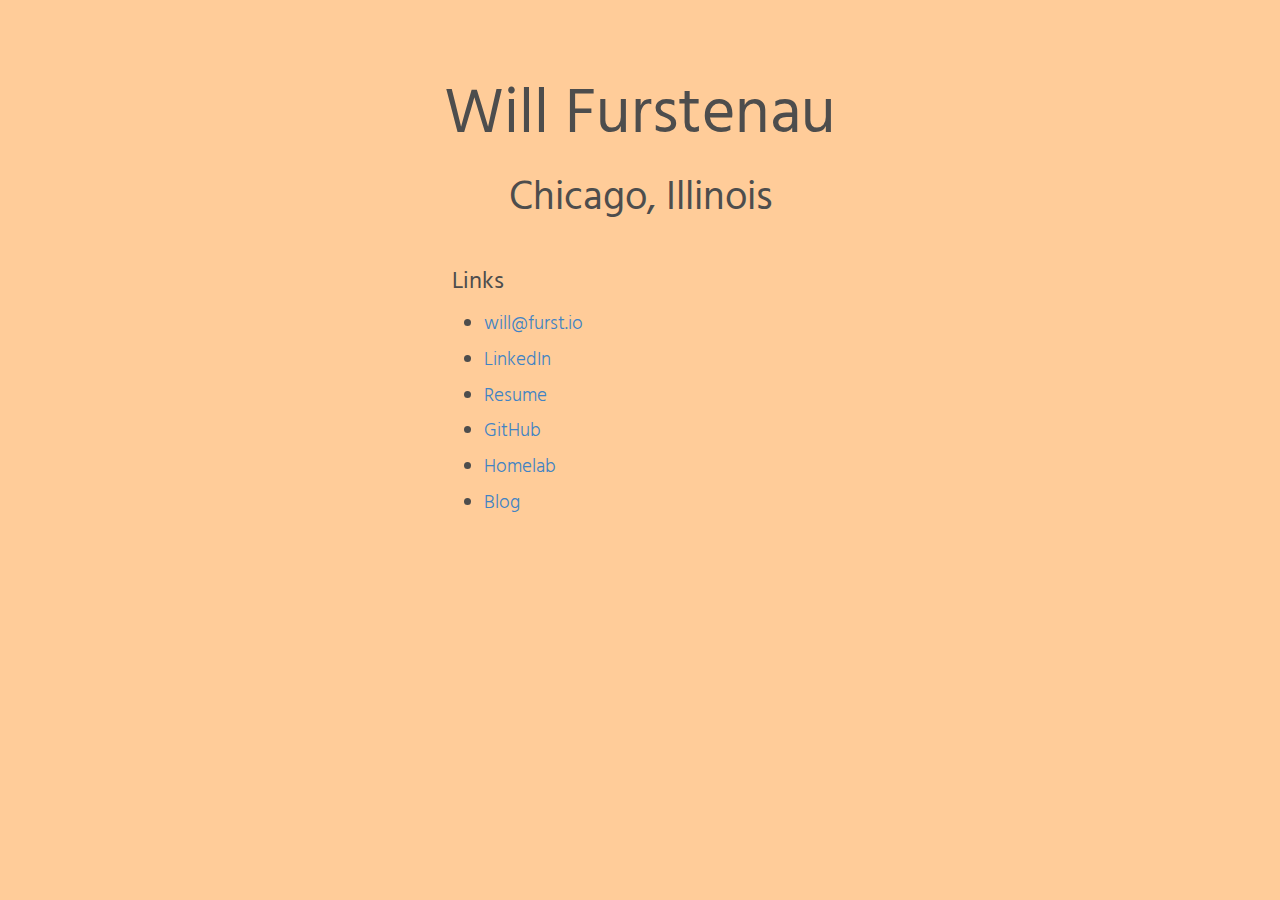
<file: furst.io/index.html>
<html>
	<head>
		<title>Will Furstenau</title>
		<link rel="stylesheet" href="https://use.fontawesome.com/releases/v5.0.9/css/all.css" integrity="sha384-5SOiIsAziJl6AWe0HWRKTXlfcSHKmYV4RBF18PPJ173Kzn7jzMyFuTtk8JA7QQG1" crossorigin="anonymous">
		<link href="https://fonts.googleapis.com/css?family=Hind:300,400" rel="stylesheet">
		<link rel="stylesheet" href="style.css">
		<meta name="viewport" content="width=device-width, initial-scale=1.0">
		<meta charset="UTF-8">
		<meta author="Will Furstenau">
		<meta description="Will Furstenau's public website">
	</head>
	<body>
		<div class="main">
			<h1>Will Furstenau</h1>
			<h2>Chicago, Illinois</h2>
			<div class="items">
				<h3>Links</h3>
				<ul class="fa-ul">
					<li><span class="fa-li fas fa-envelope"></span> <a href="mailto:will@furst.io">will@furst.io</a></li>
					<li><span class="fa-li fab fa-linkedin" ></span> <a href="https://www.linkedin.com/in/williamfurstenau/" target="_blank">LinkedIn</a></li>
					<li><span class="fa-li fas fa-file" ></span> <a href="https://nextcloud.furst.io/s/kASmM9znriwG6fW#pdfviewer" target="_blank">Resume</a></li>
					<li><span class="fa-li fab fa-github" ></span> <a href="https://github.com/willfurstenau" target="_blank">GitHub</a></li>
					<li><span class="fa-li fas fa-server"></span><a href="https://organizr.furst.io" target="_blank">Homelab</a></li>
					<li><span class="fa-li fab fa-wordpress"></span><a href="https://blog.furst.io" target="_blank">Blog</a></li>
				</ul>
			</div>
		</div>
	</body>
</html>
</file>
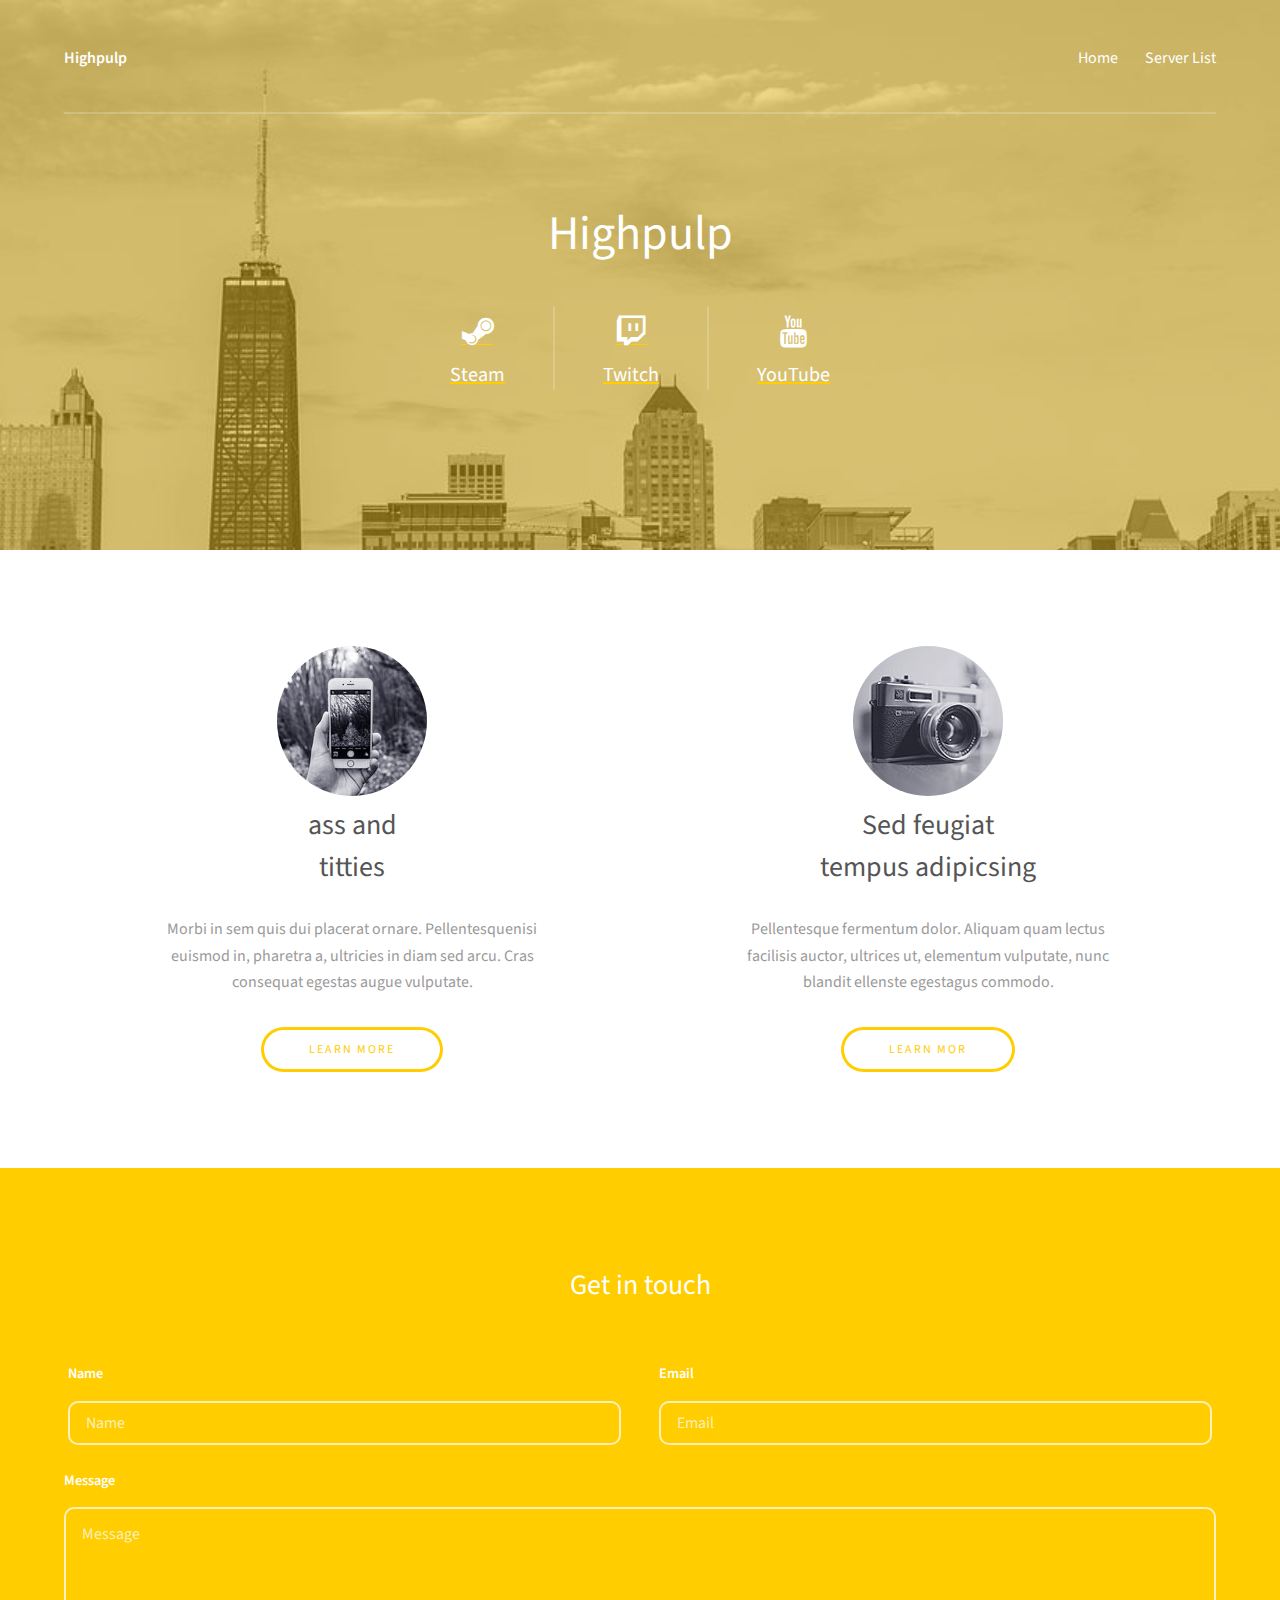
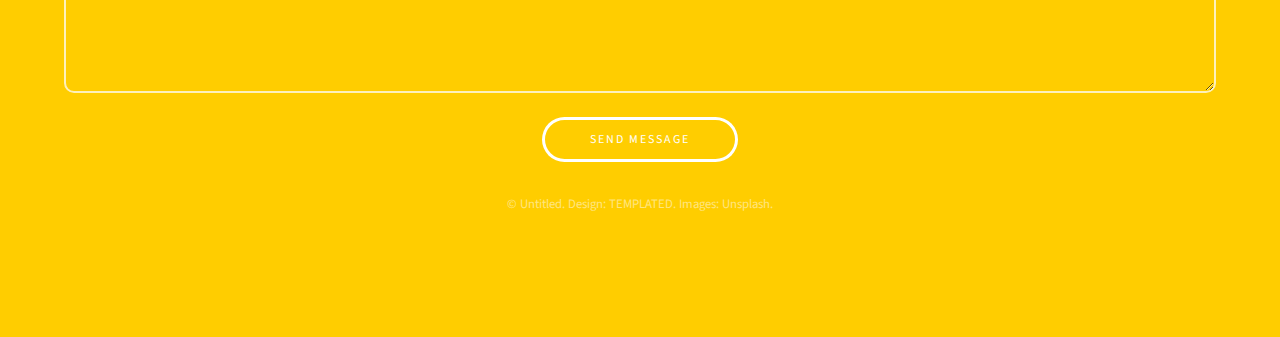
<file: highpulp.co/index.html>
<!DOCTYPE HTML>
<!--
	Projection by TEMPLATED
	templated.co @templatedco
	Released for free under the Creative Commons Attribution 3.0 license (templated.co/license)
-->
<html>
	<head>
		<title>Highpulp</title>
		<meta charset="utf-8" />
		<meta name="viewport" content="width=device-width, initial-scale=1" />
		<link rel="stylesheet" href="assets/css/main.css" />
	</head>
	<body>

		<!-- Header -->
			<header id="header">
				<div class="inner">
					<a href="index.html" class="logo"><strong>Highpulp</strong></a>
					<nav id="nav">
						<a href="index.html">Home</a>
						<a href="server.html">Server List</a>
<!--						<a href="elements.html">Elements</a>-->
					</nav>
					<a href="#navPanel" class="navPanelToggle"><span class="fa fa-bars"></span></a>
				</div>
			</header>

		<!-- Banner -->
			<section id="banner">
				<div class="inner">
					<header>
						<h1>Highpulp</h1>
					</header>

					<div class="flex ">

						<div>
							<a href="https://steamcommunity.com/id/highpulp/">
								<span class="icon fa-steam"></span>
								<h3>Steam</h3>
							</a>
						</div>

						<div>
							<a href="https://twitch.tv/highpulptv">
								<span class="icon fa-twitch"></span>
								<h3>Twitch</h3>
							</a>
						</div>

						<div>
							<a href="https://www.youtube.com/channel/UC9SpWT2bwkxd6GS_yOqMVNg">
								<span class="icon fa-youtube"></span>
								<h3>YouTube</h3>
							</a>
						</div>

					</div>

				</div>
			</section>


		<!-- Three -->
			<section id="three" class="wrapper align-center">
				<div class="inner">
					<div class="flex flex-2">
						<article>
							<div class="image round">
								<img src="images/pic01.jpg" alt="Pic 01" />
							</div>
							<header>
								<h3>ass and <br /> titties</h3>
							</header>
							<p>Morbi in sem quis dui placerat ornare. Pellentesquenisi<br />euismod in, pharetra a, ultricies in diam sed arcu. Cras<br />consequat  egestas augue vulputate.</p>
							<footer>
								<a href="#" class="button">Learn More</a>
							</footer>
						</article>
						<article>
							<div class="image round">
								<img src="images/pic02.jpg" alt="Pic 02" />
							</div>
							<header>
								<h3>Sed feugiat<br /> tempus adipicsing</h3>
							</header>
							<p>Pellentesque fermentum dolor. Aliquam quam lectus<br />facilisis auctor, ultrices ut, elementum vulputate, nunc<br /> blandit ellenste egestagus commodo.</p>
							<footer>
								<a href="#" class="button">Learn Mor</a>
							</footer>
						</article>
					</div>
				</div>
			</section>

		<!-- Footer -->
			<footer id="footer">
				<div class="inner">

					<h3>Get in touch</h3>

					<form action="#" method="post">

						<div class="field half first">
							<label for="name">Name</label>
							<input name="name" id="name" type="text" placeholder="Name">
						</div>
						<div class="field half">
							<label for="email">Email</label>
							<input name="email" id="email" type="email" placeholder="Email">
						</div>
						<div class="field">
							<label for="message">Message</label>
							<textarea name="message" id="message" rows="6" placeholder="Message"></textarea>
						</div>
						<ul class="actions">
							<li><input value="Send Message" class="button alt" type="submit"></li>
						</ul>
					</form>

					<div class="copyright">
						&copy; Untitled. Design: <a href="https://templated.co">TEMPLATED</a>. Images: <a href="https://unsplash.com">Unsplash</a>.
					</div>

				</div>
			</footer>

		<!-- Scripts -->
			<script src="assets/js/jquery.min.js"></script>
			<script src="assets/js/skel.min.js"></script>
			<script src="assets/js/util.js"></script>
			<script src="assets/js/main.js"></script>

	</body>
</html>
</file>
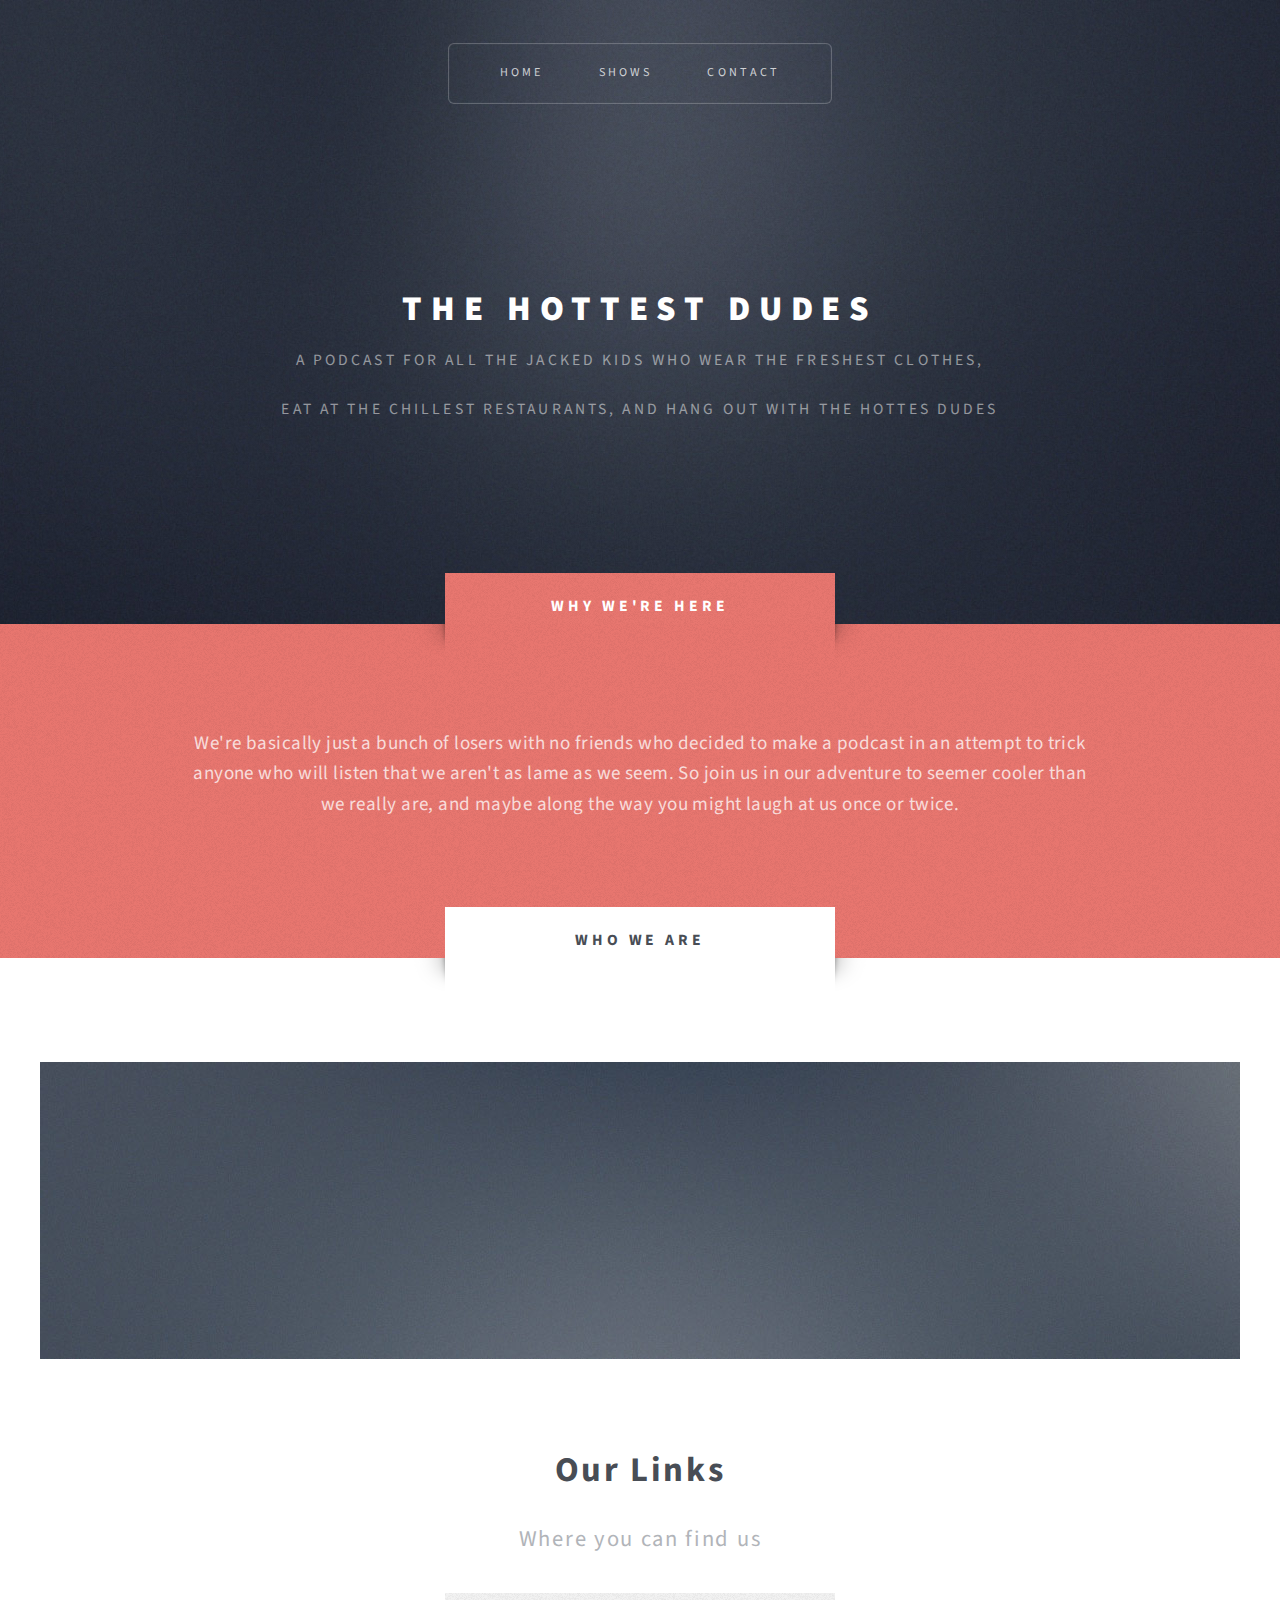
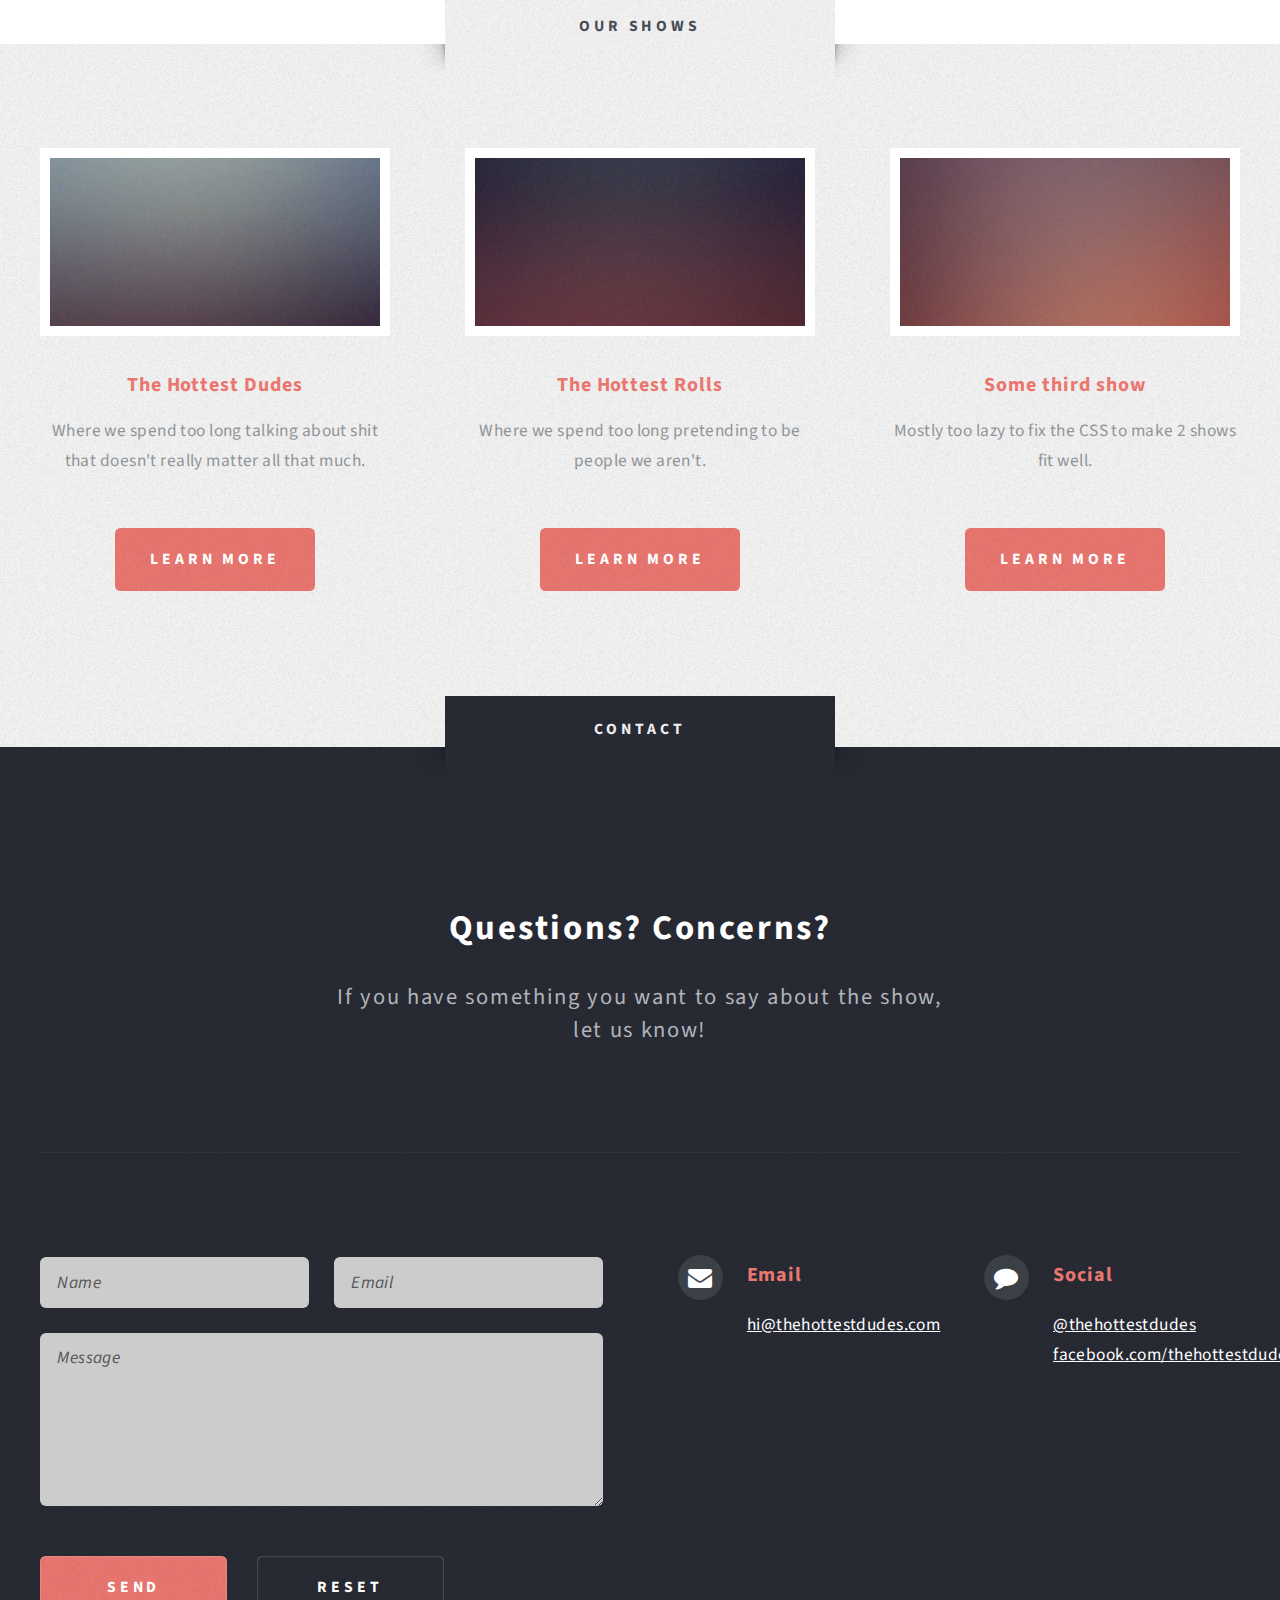
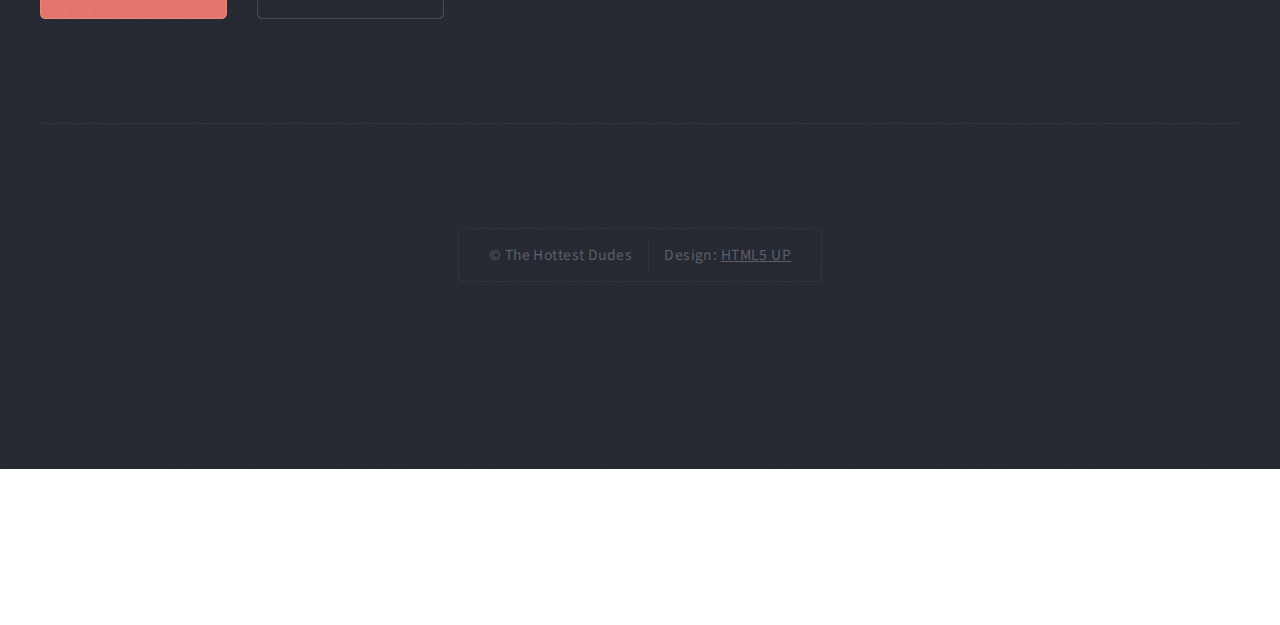
<file: thehottestdudes.com/index.html>
<!DOCTYPE HTML>
<!--
	Escape Velocity by HTML5 UP
	html5up.net | @ajlkn
	Free for personal and commercial use under the CCA 3.0 license (html5up.net/license)
-->
<html>
	<head>
		<title>The Hottest Dudes</title>
		<meta charset="utf-8" />
		<meta name="viewport" content="width=device-width, initial-scale=1" />
		<!--[if lte IE 8]><script src="assets/js/ie/html5shiv.js"></script><![endif]-->
		<link rel="stylesheet" href="assets/css/main.css" />
		<!--[if lte IE 8]><link rel="stylesheet" href="assets/css/ie8.css" /><![endif]-->
	</head>
	<body class="homepage">
		<div id="page-wrapper">

			<!-- Header -->
				<div id="header-wrapper" class="wrapper">
					<div id="header">

						<!-- Logo -->
							<div id="logo">
								<h1><a href="index.html">The Hottest Dudes</a></h1>
								<p>A podcast for all the jacked kids who wear the freshest clothes,</p>
								<p>eat at the chillest restaurants, and hang out with the hottes dudes</p>
							</div>

						<!-- Nav -->
							<nav id="nav">
								<ul>
									<li class="current"><a href="index.html">Home</a></li>
<!--									<li>
										<a href="#">Dropdown</a>
										<ul>
											<li><a href="#">Lorem ipsum</a></li>
											<li><a href="#">Magna veroeros</a></li>
											<li><a href="#">Etiam nisl</a></li>
											<li>
												<a href="#">Sed consequat</a>
												<ul>
													<li><a href="#">Lorem dolor</a></li>
													<li><a href="#">Amet consequat</a></li>
													<li><a href="#">Magna phasellus</a></li>
													<li><a href="#">Etiam nisl</a></li>
													<li><a href="#">Sed feugiat</a></li>
												</ul>
											</li>
											<li><a href="#">Nisl tempus</a></li>
										</ul>
									</li>
									<li><a href="left-sidebar.html">Left Sidebar</a></li>
									<li><a href="right-sidebar.html">Right Sidebar</a></li>
									<li><a href="no-sidebar.html">No Sidebar</a></li>-->
									<li>
										<a href="#">Shows</a>
										<ul>
											<li><a href="dudes.html">The Hottest Dudes</a></li>
											<li><a href="rolls.html">The Hottest Rolls</a></li>
										</ul>
									</li>
									<li><a href="contact.html">Contact</a></li>
							</nav>

					</div>
				</div>

			<!-- Intro -->
				<div id="intro-wrapper" class="wrapper style1">
					<div class="title">Why We're here</div>
					<section id="intro" class="container">
						<p class="style3">We're basically just a bunch of losers with no friends who decided to make a
							podcast in an attempt to trick anyone who will listen that we aren't as lame as we seem.
							So join us in our adventure to seemer cooler than we really are, and maybe along the way
							you might laugh at us once or twice.</p>
					</section>
				</div>

			<!-- Main -->
				<div class="wrapper style2">
					<div class="title">Who we are</div>
					<div id="main" class="container">

						<!-- Image -->
							<a href="#" class="image featured">
								<img src="images/pic01.jpg" alt="" />
							</a>

						<!-- Features -->
							<section id="features">
								<header class="style1">
									<h2>Our Links</h2>
									<p>Where you can find us</p>
								</header>
				</div>

			<!-- Highlights -->
				<div class="wrapper style3">
					<div class="title">Our Shows</div>
					<div id="highlights" class="container">
						<div class="row 150%">
							<div class="4u 12u(mobile)">
								<section class="highlight">
									<a href="#" class="image featured"><img src="images/pic02.jpg" alt="" /></a>
									<h3><a href="#">The Hottest Dudes</a></h3>
									<p>Where we spend too long talking about shit that doesn't really matter all that much.</p>
									<ul class="actions">
										<li><a href="#" class="button style1">Learn More</a></li>
									</ul>
								</section>
							</div>
							<div class="4u 12u(mobile)">
								<section class="highlight">
									<a href="#" class="image featured"><img src="images/pic03.jpg" alt="" /></a>
									<h3><a href="#">The Hottest Rolls</a></h3>
									<p>Where we spend too long pretending to be people we aren't.</p>
									<ul class="actions">
										<li><a href="#" class="button style1">Learn More</a></li>
									</ul>
								</section>
							</div>
							<div class="4u 12u(mobile)">
								<section class="highlight">
									<a href="#" class="image featured"><img src="images/pic04.jpg" alt="" /></a>
									<h3><a href="#">Some third show</a></h3>
									<p>Mostly too lazy to fix the CSS to make 2 shows fit well.</p>
									<ul class="actions">
										<li><a href="#" class="button style1">Learn More</a></li>
									</ul>
								</section>
							</div>
						</div>
					</div>
				</div>

			<!-- Footer -->
				<div id="footer-wrapper" class="wrapper">
					<div class="title">Contact</div>
					<div id="footer" class="container">
						<header class="style1">
							<h2>Questions? Concerns?</h2>
							<p>
								If you have something you want to say about the show, <br/>
								let us know!
							</p>
						</header>
						<hr />
						<div class="row 150%">
							<div class="6u 12u(mobile)">

								<!-- Contact Form -->
									<section>
										<form method="post" action="#">
											<div class="row 50%">
												<div class="6u 12u(mobile)">
													<input type="text" name="name" id="contact-name" placeholder="Name" />
												</div>
												<div class="6u 12u(mobile)">
													<input type="text" name="email" id="contact-email" placeholder="Email" />
												</div>
											</div>
											<div class="row 50%">
												<div class="12u">
													<textarea name="message" id="contact-message" placeholder="Message" rows="4"></textarea>
												</div>
											</div>
											<div class="row">
												<div class="12u">
													<ul class="actions">
														<li><input type="submit" class="style1" value="Send" /></li>
														<li><input type="reset" class="style2" value="Reset" /></li>
													</ul>
												</div>
											</div>
										</form>
									</section>

							</div>
							<div class="6u 12u(mobile)">

								<!-- Contact -->
									<section class="feature-list small">
										<div class="row" id='footer'>
											<div class="6u 12u(mobile)">
												<section>
													<h3 class="icon fa-envelope">Email</h3>
													<p>
														<a href="mailto:hi@thehottestdudes.com">hi@thehottestdudes.com</a>
													</p>
												</section>
											</div>
											<div class="6u 12u(mobile)">
												<section>
													<h3 class="icon fa-comment">Social</h3>
													<p>
														<a href="https://twitter.com/thehottestdudes">@thehottestdudes</a><br />
														<a href="https://facebook.com/thehottestdudes">facebook.com/thehottestdudes</a>
													</p>
												</section>
											</div>
										</div>
									</section>

							</div>
						</div>
						<hr />
					</div>
					<div id="copyright">
						<ul>
							<li>&copy; The Hottest Dudes</li><li>Design: <a href="http://html5up.net">HTML5 UP</a></li>
						</ul>
					</div>
				</div>

		</div>

		<!-- Scripts -->

			<script src="assets/js/jquery.min.js"></script>
			<script src="assets/js/jquery.dropotron.min.js"></script>
			<script src="assets/js/skel.min.js"></script>
			<script src="assets/js/skel-viewport.min.js"></script>
			<script src="assets/js/util.js"></script>
			<!--[if lte IE 8]><script src="assets/js/ie/respond.min.js"></script><![endif]-->
			<script src="assets/js/main.js"></script>

	</body>
</html>
</file>
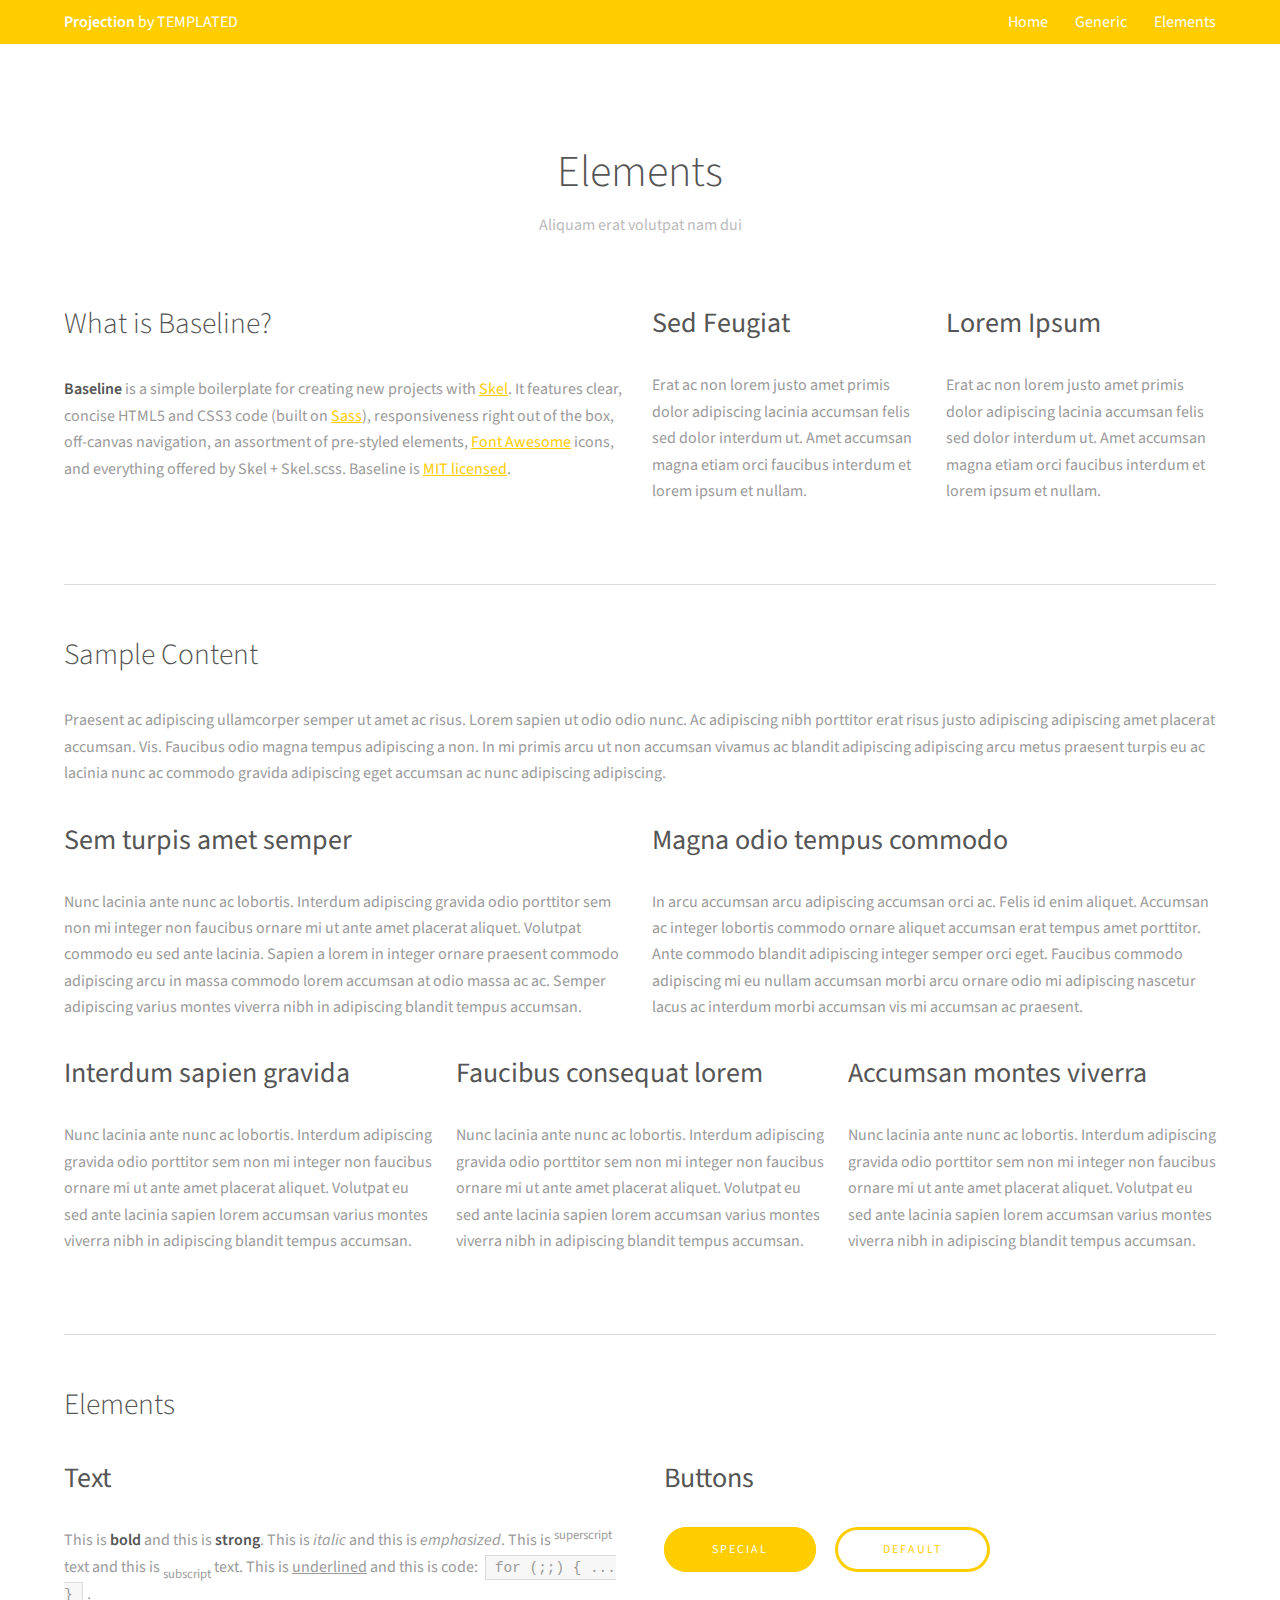
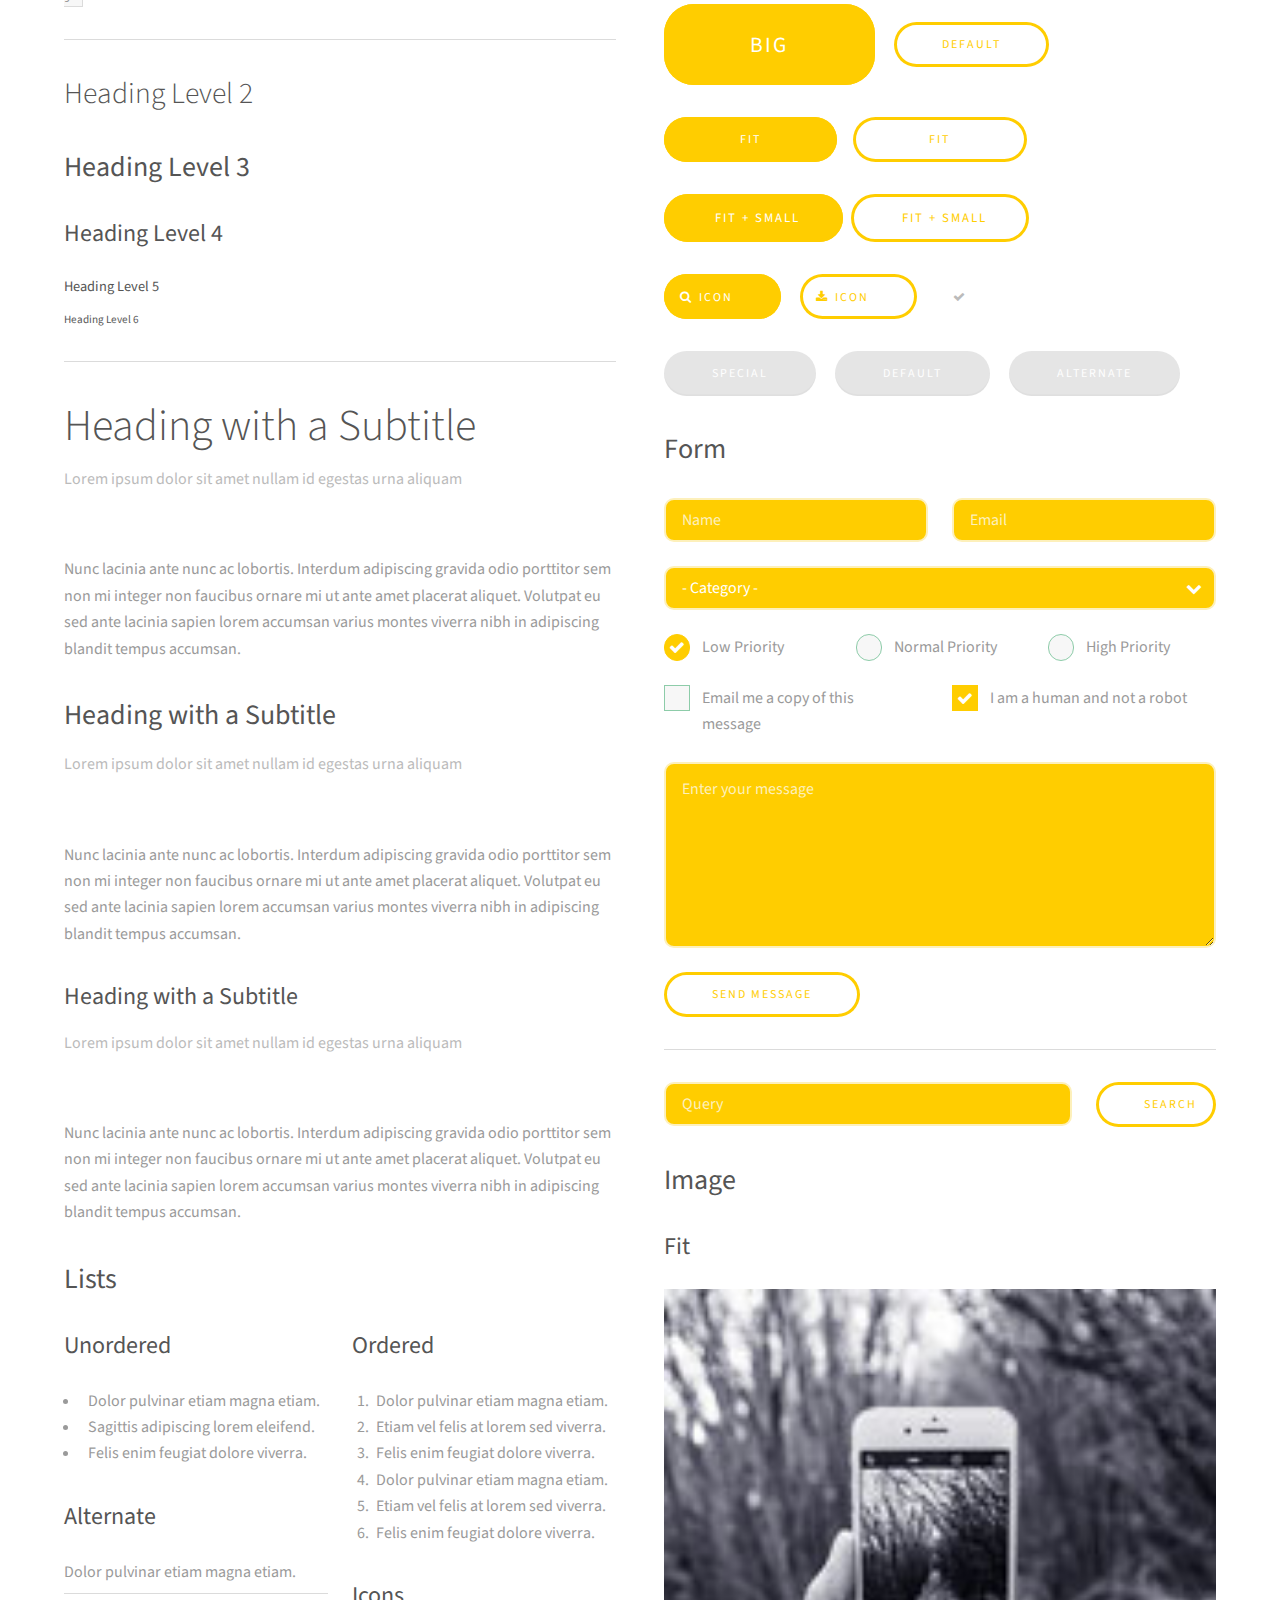
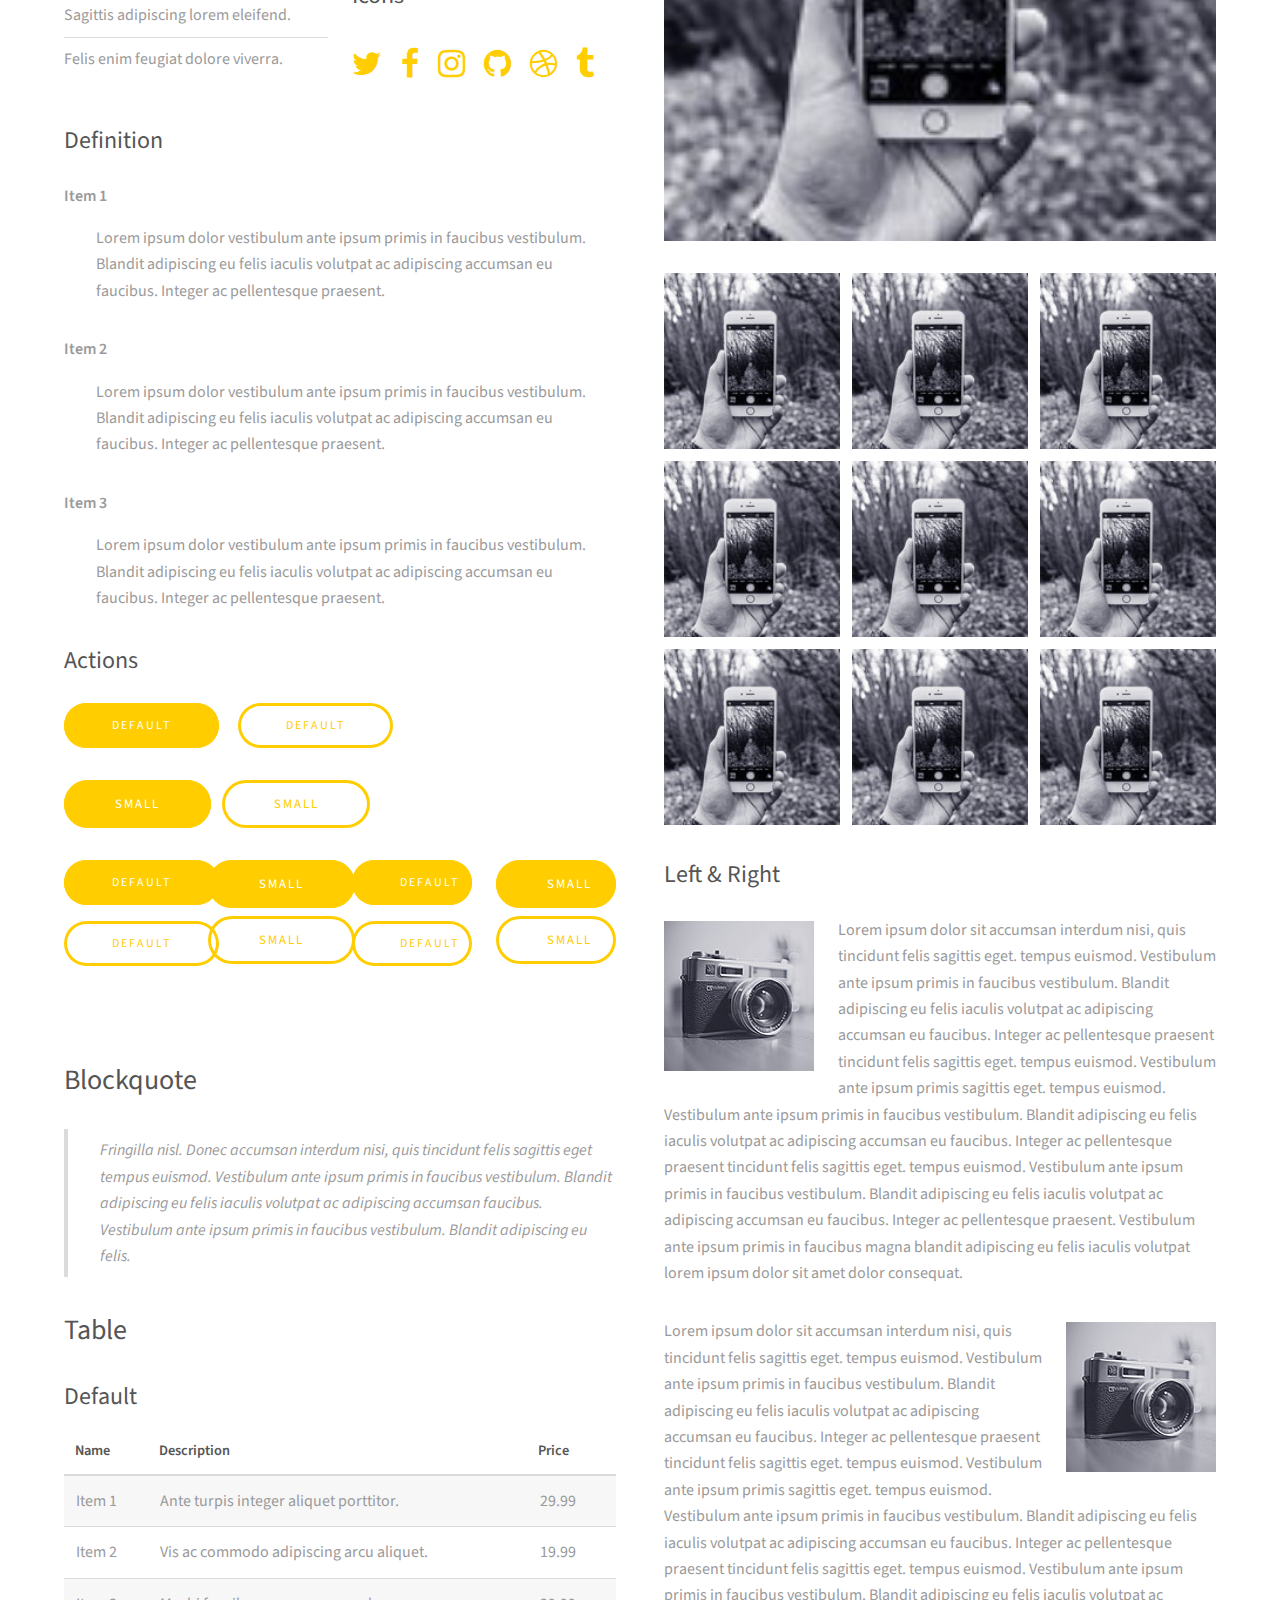
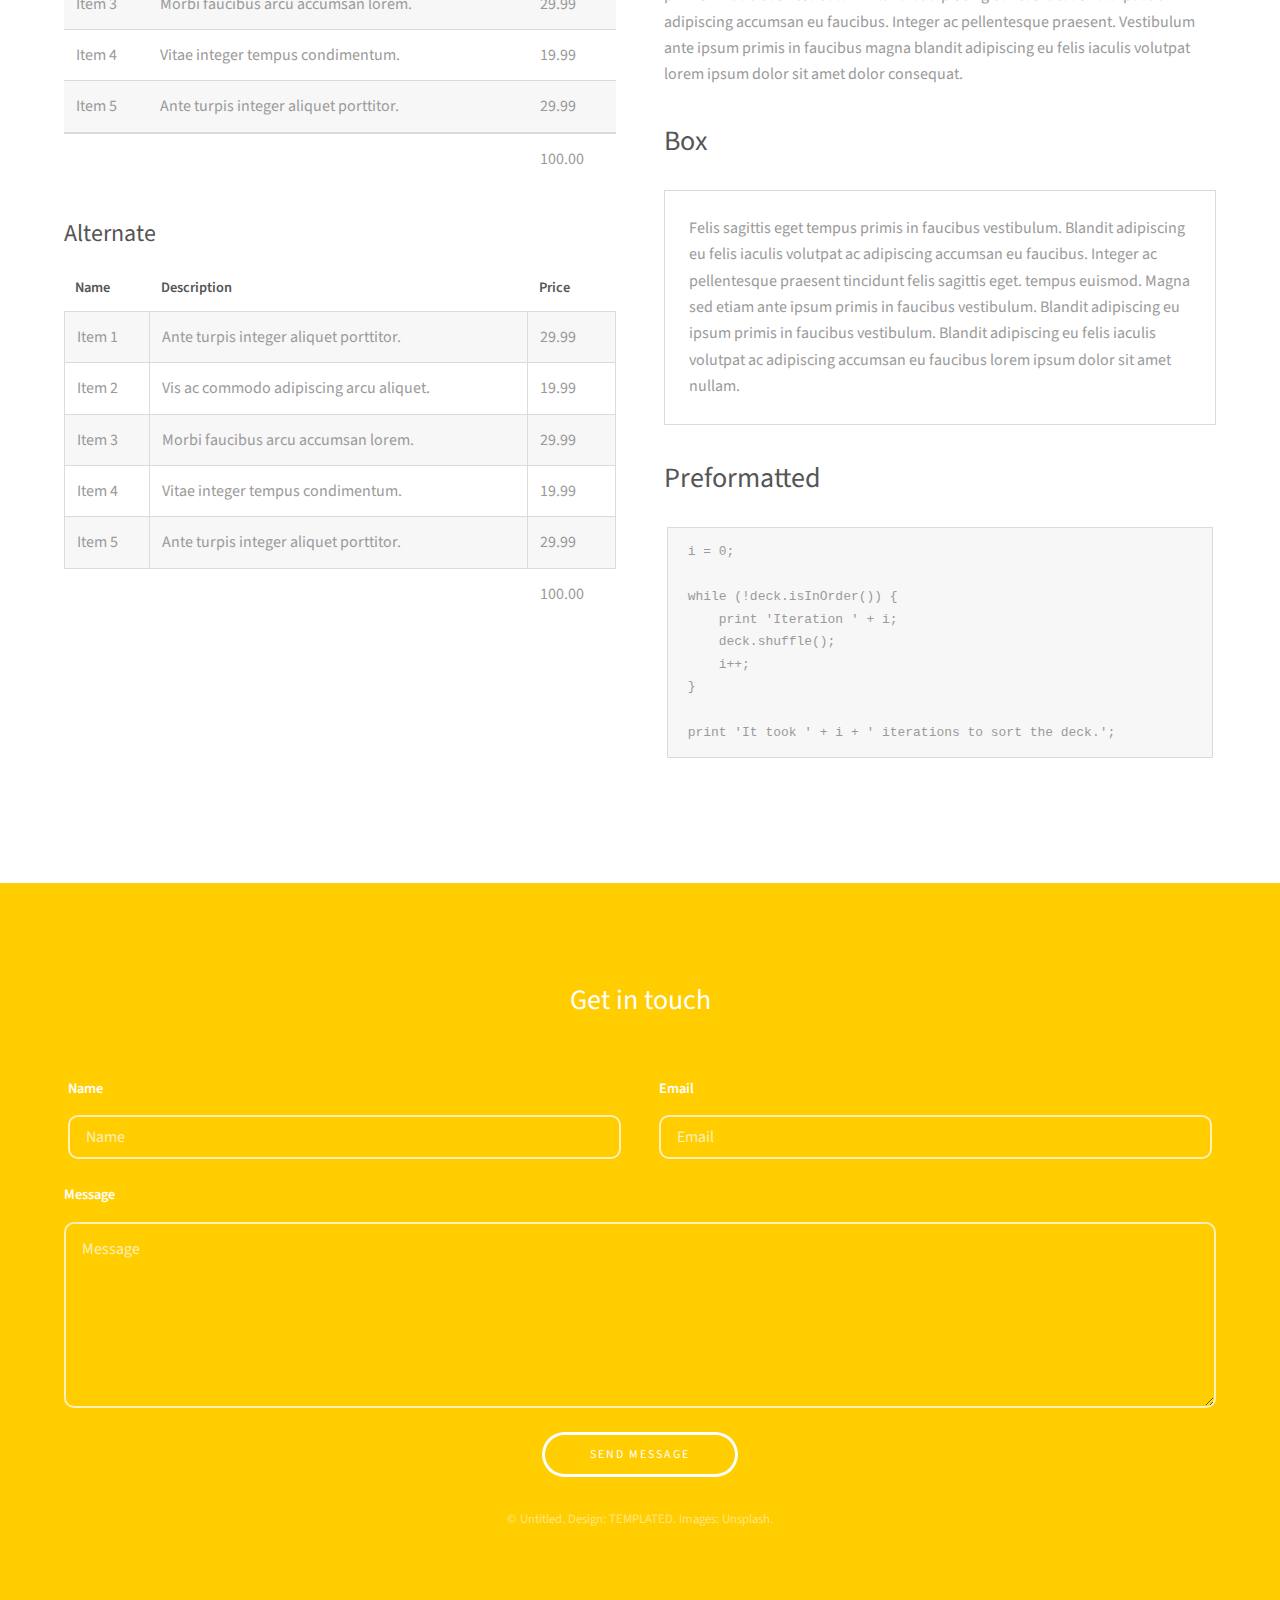
<file: highpulp.co/elements.html>
<!DOCTYPE HTML>
<!--
	Projection by TEMPLATED
	templated.co @templatedco
	Released for free under the Creative Commons Attribution 3.0 license (templated.co/license)
-->
<html>
	<head>
		<title>Elements - Projection by TEMPLATED</title>
		<meta charset="utf-8" />
		<meta name="viewport" content="width=device-width, initial-scale=1" />
		<link rel="stylesheet" href="assets/css/main.css" />
	</head>
	<body class="subpage">

		<!-- Header -->
			<header id="header">
				<div class="inner">
					<a href="index.html" class="logo"><strong>Projection</strong> by TEMPLATED</a>
					<nav id="nav">
						<a href="index.html">Home</a>
						<a href="generic.html">Generic</a>
						<a href="elements.html">Elements</a>
					</nav>
					<a href="#navPanel" class="navPanelToggle"><span class="fa fa-bars"></span></a>
				</div>
			</header>

		<!-- Main -->
			<section id="main" class="wrapper">
				<div class="inner">
					<header class="align-center">
						<h2>Elements</h2>
						<p>Aliquam erat volutpat nam dui </p>
					</header>

					<!-- Intro -->
						<div class="row">
							<section class="6u 12u$(medium)">
								<h2>What is Baseline?</h2>
								<p><strong>Baseline</strong> is a simple boilerplate for creating new projects with <a href="http://skel.io">Skel</a>. It features clear, concise HTML5 and CSS3 code (built on <a href="http://sass-lang.com">Sass</a>), responsiveness right out of the box, off-canvas navigation, an assortment of pre-styled elements, <a href="http://fontawesome.io">Font Awesome</a> icons, and everything offered by Skel + Skel.scss. Baseline is <a href="http://skel.io/license">MIT licensed</a>.</p>
							</section>
							<section class="3u 6u(medium) 12u$(small)">
								<h3>Sed Feugiat</h3>
								<p>Erat ac non lorem justo amet primis dolor adipiscing lacinia accumsan felis sed dolor interdum ut. Amet accumsan magna etiam orci faucibus interdum et lorem ipsum et nullam.</p>
							</section>
							<section class="3u$ 6u$(medium) 12u$(small)">
								<h3>Lorem Ipsum</h3>
								<p>Erat ac non lorem justo amet primis dolor adipiscing lacinia accumsan felis sed dolor interdum ut. Amet accumsan magna etiam orci faucibus interdum et lorem ipsum et nullam.</p>
							</section>
						</div>

					<hr class="major" />

					<!-- Content -->
						<h2 id="content">Sample Content</h2>
						<p>Praesent ac adipiscing ullamcorper semper ut amet ac risus. Lorem sapien ut odio odio nunc. Ac adipiscing nibh porttitor erat risus justo adipiscing adipiscing amet placerat accumsan. Vis. Faucibus odio magna tempus adipiscing a non. In mi primis arcu ut non accumsan vivamus ac blandit adipiscing adipiscing arcu metus praesent turpis eu ac lacinia nunc ac commodo gravida adipiscing eget accumsan ac nunc adipiscing adipiscing.</p>
						<div class="row">
							<div class="6u 12u$(small)">
								<h3>Sem turpis amet semper</h3>
								<p>Nunc lacinia ante nunc ac lobortis. Interdum adipiscing gravida odio porttitor sem non mi integer non faucibus ornare mi ut ante amet placerat aliquet. Volutpat commodo eu sed ante lacinia. Sapien a lorem in integer ornare praesent commodo adipiscing arcu in massa commodo lorem accumsan at odio massa ac ac. Semper adipiscing varius montes viverra nibh in adipiscing blandit tempus accumsan.</p>
							</div>
							<div class="6u$ 12u$(small)">
								<h3>Magna odio tempus commodo</h3>
								<p>In arcu accumsan arcu adipiscing accumsan orci ac. Felis id enim aliquet. Accumsan ac integer lobortis commodo ornare aliquet accumsan erat tempus amet porttitor. Ante commodo blandit adipiscing integer semper orci eget. Faucibus commodo adipiscing mi eu nullam accumsan morbi arcu ornare odio mi adipiscing nascetur lacus ac interdum morbi accumsan vis mi accumsan ac praesent.</p>
							</div>
							<!-- Break -->
							<div class="4u 12u$(medium)">
								<h3>Interdum sapien gravida</h3>
								<p>Nunc lacinia ante nunc ac lobortis. Interdum adipiscing gravida odio porttitor sem non mi integer non faucibus ornare mi ut ante amet placerat aliquet. Volutpat eu sed ante lacinia sapien lorem accumsan varius montes viverra nibh in adipiscing blandit tempus accumsan.</p>
							</div>
							<div class="4u 12u$(medium)">
								<h3>Faucibus consequat lorem</h3>
								<p>Nunc lacinia ante nunc ac lobortis. Interdum adipiscing gravida odio porttitor sem non mi integer non faucibus ornare mi ut ante amet placerat aliquet. Volutpat eu sed ante lacinia sapien lorem accumsan varius montes viverra nibh in adipiscing blandit tempus accumsan.</p>
							</div>
							<div class="4u$ 12u$(medium)">
								<h3>Accumsan montes viverra</h3>
								<p>Nunc lacinia ante nunc ac lobortis. Interdum adipiscing gravida odio porttitor sem non mi integer non faucibus ornare mi ut ante amet placerat aliquet. Volutpat eu sed ante lacinia sapien lorem accumsan varius montes viverra nibh in adipiscing blandit tempus accumsan.</p>
							</div>
						</div>

					<hr class="major" />

					<!-- Elements -->
						<h2 id="elements">Elements</h2>
						<div class="row 200%">
							<div class="6u 12u$(medium)">

								<!-- Text stuff -->
									<h3>Text</h3>
									<p>This is <b>bold</b> and this is <strong>strong</strong>. This is <i>italic</i> and this is <em>emphasized</em>.
									This is <sup>superscript</sup> text and this is <sub>subscript</sub> text.
									This is <u>underlined</u> and this is code: <code>for (;;) { ... }</code>.</p>
									<hr />
									<h2>Heading Level 2</h2>
									<h3>Heading Level 3</h3>
									<h4>Heading Level 4</h4>
									<h5>Heading Level 5</h5>
									<h6>Heading Level 6</h6>
									<hr />
									<header>
										<h2>Heading with a Subtitle</h2>
										<p>Lorem ipsum dolor sit amet nullam id egestas urna aliquam</p>
									</header>
									<p>Nunc lacinia ante nunc ac lobortis. Interdum adipiscing gravida odio porttitor sem non mi integer non faucibus ornare mi ut ante amet placerat aliquet. Volutpat eu sed ante lacinia sapien lorem accumsan varius montes viverra nibh in adipiscing blandit tempus accumsan.</p>
									<header>
										<h3>Heading with a Subtitle</h3>
										<p>Lorem ipsum dolor sit amet nullam id egestas urna aliquam</p>
									</header>
									<p>Nunc lacinia ante nunc ac lobortis. Interdum adipiscing gravida odio porttitor sem non mi integer non faucibus ornare mi ut ante amet placerat aliquet. Volutpat eu sed ante lacinia sapien lorem accumsan varius montes viverra nibh in adipiscing blandit tempus accumsan.</p>
									<header>
										<h4>Heading with a Subtitle</h4>
										<p>Lorem ipsum dolor sit amet nullam id egestas urna aliquam</p>
									</header>
									<p>Nunc lacinia ante nunc ac lobortis. Interdum adipiscing gravida odio porttitor sem non mi integer non faucibus ornare mi ut ante amet placerat aliquet. Volutpat eu sed ante lacinia sapien lorem accumsan varius montes viverra nibh in adipiscing blandit tempus accumsan.</p>

								<!-- Lists -->
									<h3>Lists</h3>
									<div class="row">
										<div class="6u 12u$(small)">

											<h4>Unordered</h4>
											<ul>
												<li>Dolor pulvinar etiam magna etiam.</li>
												<li>Sagittis adipiscing lorem eleifend.</li>
												<li>Felis enim feugiat dolore viverra.</li>
											</ul>

											<h4>Alternate</h4>
											<ul class="alt">
												<li>Dolor pulvinar etiam magna etiam.</li>
												<li>Sagittis adipiscing lorem eleifend.</li>
												<li>Felis enim feugiat dolore viverra.</li>
											</ul>

										</div>
										<div class="6u$ 12u$(small)">

											<h4>Ordered</h4>
											<ol>
												<li>Dolor pulvinar etiam magna etiam.</li>
												<li>Etiam vel felis at lorem sed viverra.</li>
												<li>Felis enim feugiat dolore viverra.</li>
												<li>Dolor pulvinar etiam magna etiam.</li>
												<li>Etiam vel felis at lorem sed viverra.</li>
												<li>Felis enim feugiat dolore viverra.</li>
											</ol>

											<h4>Icons</h4>
											<ul class="icons">
												<li><a href="#" class="icon fa-twitter"><span class="label">Twitter</span></a></li>
												<li><a href="#" class="icon fa-facebook"><span class="label">Facebook</span></a></li>
												<li><a href="#" class="icon fa-instagram"><span class="label">Instagram</span></a></li>
												<li><a href="#" class="icon fa-github"><span class="label">Github</span></a></li>
												<li><a href="#" class="icon fa-dribbble"><span class="label">Dribbble</span></a></li>
												<li><a href="#" class="icon fa-tumblr"><span class="label">Tumblr</span></a></li>
											</ul>

										</div>
									</div>
									<h4>Definition</h4>
									<dl>
										<dt>Item 1</dt>
										<dd>
											<p>Lorem ipsum dolor vestibulum ante ipsum primis in faucibus vestibulum. Blandit adipiscing eu felis iaculis volutpat ac adipiscing accumsan eu faucibus. Integer ac pellentesque praesent.</p>
										</dd>
										<dt>Item 2</dt>
										<dd>
											<p>Lorem ipsum dolor vestibulum ante ipsum primis in faucibus vestibulum. Blandit adipiscing eu felis iaculis volutpat ac adipiscing accumsan eu faucibus. Integer ac pellentesque praesent.</p>
										</dd>
										<dt>Item 3</dt>
										<dd>
											<p>Lorem ipsum dolor vestibulum ante ipsum primis in faucibus vestibulum. Blandit adipiscing eu felis iaculis volutpat ac adipiscing accumsan eu faucibus. Integer ac pellentesque praesent.</p>
										</dd>
									</dl>

									<h4>Actions</h4>
									<ul class="actions">
										<li><a href="#" class="button special">Default</a></li>
										<li><a href="#" class="button">Default</a></li>
										<li><a href="#" class="button alt">Default</a></li>
									</ul>
									<ul class="actions small">
										<li><a href="#" class="button special small">Small</a></li>
										<li><a href="#" class="button small">Small</a></li>
										<li><a href="#" class="button alt small">Small</a></li>
									</ul>
									<div class="row">
										<div class="3u 12u$(small)">
											<ul class="actions vertical">
												<li><a href="#" class="button special">Default</a></li>
												<li><a href="#" class="button">Default</a></li>
												<li><a href="#" class="button alt">Default</a></li>
											</ul>
										</div>
										<div class="3u 12u$(small)">
											<ul class="actions vertical small">
												<li><a href="#" class="button special small">Small</a></li>
												<li><a href="#" class="button small">Small</a></li>
												<li><a href="#" class="button alt small">Small</a></li>
											</ul>
										</div>
										<div class="3u 12u$(small)">
											<ul class="actions vertical">
												<li><a href="#" class="button special fit">Default</a></li>
												<li><a href="#" class="button fit">Default</a></li>
												<li><a href="#" class="button alt fit">Default</a></li>
											</ul>
										</div>
										<div class="3u$ 12u$(small)">
											<ul class="actions vertical small">
												<li><a href="#" class="button special small fit">Small</a></li>
												<li><a href="#" class="button small fit">Small</a></li>
												<li><a href="#" class="button alt small fit">Small</a></li>
											</ul>
										</div>
									</div>

								<!-- Blockquote -->
									<h3>Blockquote</h3>
									<blockquote>Fringilla nisl. Donec accumsan interdum nisi, quis tincidunt felis sagittis eget tempus euismod. Vestibulum ante ipsum primis in faucibus vestibulum. Blandit adipiscing eu felis iaculis volutpat ac adipiscing accumsan faucibus. Vestibulum ante ipsum primis in faucibus vestibulum. Blandit adipiscing eu felis.</blockquote>

								<!-- Table -->
									<h3>Table</h3>

									<h4>Default</h4>
									<div class="table-wrapper">
										<table>
											<thead>
												<tr>
													<th>Name</th>
													<th>Description</th>
													<th>Price</th>
												</tr>
											</thead>
											<tbody>
												<tr>
													<td>Item 1</td>
													<td>Ante turpis integer aliquet porttitor.</td>
													<td>29.99</td>
												</tr>
												<tr>
													<td>Item 2</td>
													<td>Vis ac commodo adipiscing arcu aliquet.</td>
													<td>19.99</td>
												</tr>
												<tr>
													<td>Item 3</td>
													<td> Morbi faucibus arcu accumsan lorem.</td>
													<td>29.99</td>
												</tr>
												<tr>
													<td>Item 4</td>
													<td>Vitae integer tempus condimentum.</td>
													<td>19.99</td>
												</tr>
												<tr>
													<td>Item 5</td>
													<td>Ante turpis integer aliquet porttitor.</td>
													<td>29.99</td>
												</tr>
											</tbody>
											<tfoot>
												<tr>
													<td colspan="2"></td>
													<td>100.00</td>
												</tr>
											</tfoot>
										</table>
									</div>

									<h4>Alternate</h4>
									<div class="table-wrapper">
										<table class="alt">
											<thead>
												<tr>
													<th>Name</th>
													<th>Description</th>
													<th>Price</th>
												</tr>
											</thead>
											<tbody>
												<tr>
													<td>Item 1</td>
													<td>Ante turpis integer aliquet porttitor.</td>
													<td>29.99</td>
												</tr>
												<tr>
													<td>Item 2</td>
													<td>Vis ac commodo adipiscing arcu aliquet.</td>
													<td>19.99</td>
												</tr>
												<tr>
													<td>Item 3</td>
													<td> Morbi faucibus arcu accumsan lorem.</td>
													<td>29.99</td>
												</tr>
												<tr>
													<td>Item 4</td>
													<td>Vitae integer tempus condimentum.</td>
													<td>19.99</td>
												</tr>
												<tr>
													<td>Item 5</td>
													<td>Ante turpis integer aliquet porttitor.</td>
													<td>29.99</td>
												</tr>
											</tbody>
											<tfoot>
												<tr>
													<td colspan="2"></td>
													<td>100.00</td>
												</tr>
											</tfoot>
										</table>
									</div>

							</div>
							<div class="6u$ 12u$(medium)">

								<!-- Buttons -->
									<h3>Buttons</h3>
									<ul class="actions">
										<li><a href="#" class="button special">Special</a></li>
										<li><a href="#" class="button">Default</a></li>
										<li><a href="#" class="button alt">Alternate</a></li>
									</ul>
									<ul class="actions">
										<li><a href="#" class="button special big">Big</a></li>
										<li><a href="#" class="button">Default</a></li>
										<li><a href="#" class="button alt small">Small</a></li>
									</ul>
									<ul class="actions fit">
										<li><a href="#" class="button special fit">Fit</a></li>
										<li><a href="#" class="button fit">Fit</a></li>
										<li><a href="#" class="button alt fit">Fit</a></li>
									</ul>
									<ul class="actions fit small">
										<li><a href="#" class="button special fit small">Fit + Small</a></li>
										<li><a href="#" class="button fit small">Fit + Small</a></li>
										<li><a href="#" class="button alt fit small">Fit + Small</a></li>
									</ul>
									<ul class="actions">
										<li><a href="#" class="button special icon fa-search">Icon</a></li>
										<li><a href="#" class="button icon fa-download">Icon</a></li>
										<li><a href="#" class="button alt icon fa-check">Icon</a></li>
									</ul>
									<ul class="actions">
										<li><span class="button special disabled">Special</span></li>
										<li><span class="button disabled">Default</span></li>
										<li><span class="button alt disabled">Alternate</span></li>
									</ul>

								<!-- Form -->
									<h3>Form</h3>

									<form method="post" action="#">
										<div class="row uniform">
											<div class="6u 12u$(xsmall)">
												<input type="text" name="demo-name" id="demo-name" value="" placeholder="Name" />
											</div>
											<div class="6u$ 12u$(xsmall)">
												<input type="email" name="demo-email" id="demo-email" value="" placeholder="Email" />
											</div>
											<!-- Break -->
											<div class="12u$">
												<div class="select-wrapper">
													<select name="demo-category" id="demo-category">
														<option value="">- Category -</option>
														<option value="1">Manufacturing</option>
														<option value="1">Shipping</option>
														<option value="1">Administration</option>
														<option value="1">Human Resources</option>
													</select>
												</div>
											</div>
											<!-- Break -->
											<div class="4u 12u$(small)">
												<input type="radio" id="demo-priority-low" name="demo-priority" checked>
												<label for="demo-priority-low">Low Priority</label>
											</div>
											<div class="4u 12u$(small)">
												<input type="radio" id="demo-priority-normal" name="demo-priority">
												<label for="demo-priority-normal">Normal Priority</label>
											</div>
											<div class="4u$ 12u$(small)">
												<input type="radio" id="demo-priority-high" name="demo-priority">
												<label for="demo-priority-high">High Priority</label>
											</div>
											<!-- Break -->
											<div class="6u 12u$(small)">
												<input type="checkbox" id="demo-copy" name="demo-copy">
												<label for="demo-copy">Email me a copy of this message</label>
											</div>
											<div class="6u$ 12u$(small)">
												<input type="checkbox" id="demo-human" name="demo-human" checked>
												<label for="demo-human">I am a human and not a robot</label>
											</div>
											<!-- Break -->
											<div class="12u$">
												<textarea name="demo-message" id="demo-message" placeholder="Enter your message" rows="6"></textarea>
											</div>
											<!-- Break -->
											<div class="12u$">
												<ul class="actions">
													<li><input type="submit" value="Send Message" /></li>
													<li><input type="reset" value="Reset" class="alt" /></li>
												</ul>
											</div>
										</div>
									</form>

									<hr />

									<form method="post" action="#">
										<div class="row uniform">
											<div class="9u 12u$(small)">
												<input type="text" name="query" id="query" value="" placeholder="Query" />
											</div>
											<div class="3u$ 12u$(small)">
												<input type="submit" value="Search" class="fit" />
											</div>
										</div>
									</form>

								<!-- Image -->
									<h3>Image</h3>

									<h4>Fit</h4>
									<span class="image fit"><img src="images/pic01.jpg" alt="" /></span>
									<div class="box alt">
										<div class="row 50% uniform">
											<div class="4u"><span class="image fit"><img src="images/pic01.jpg" alt="" /></span></div>
											<div class="4u"><span class="image fit"><img src="images/pic01.jpg" alt="" /></span></div>
											<div class="4u$"><span class="image fit"><img src="images/pic01.jpg" alt="" /></span></div>
											<!-- Break -->
											<div class="4u"><span class="image fit"><img src="images/pic01.jpg" alt="" /></span></div>
											<div class="4u"><span class="image fit"><img src="images/pic01.jpg" alt="" /></span></div>
											<div class="4u$"><span class="image fit"><img src="images/pic01.jpg" alt="" /></span></div>
											<!-- Break -->
											<div class="4u"><span class="image fit"><img src="images/pic01.jpg" alt="" /></span></div>
											<div class="4u"><span class="image fit"><img src="images/pic01.jpg" alt="" /></span></div>
											<div class="4u$"><span class="image fit"><img src="images/pic01.jpg" alt="" /></span></div>
										</div>
									</div>

									<h4>Left &amp; Right</h4>
									<p><span class="image left"><img src="images/pic02.jpg" alt="" /></span>Lorem ipsum dolor sit accumsan interdum nisi, quis tincidunt felis sagittis eget. tempus euismod. Vestibulum ante ipsum primis in faucibus vestibulum. Blandit adipiscing eu felis iaculis volutpat ac adipiscing accumsan eu faucibus. Integer ac pellentesque praesent tincidunt felis sagittis eget. tempus euismod. Vestibulum ante ipsum primis sagittis eget. tempus euismod. Vestibulum ante ipsum primis in faucibus vestibulum. Blandit adipiscing eu felis iaculis volutpat ac adipiscing accumsan eu faucibus. Integer ac pellentesque praesent tincidunt felis sagittis eget. tempus euismod. Vestibulum ante ipsum primis in faucibus vestibulum. Blandit adipiscing eu felis iaculis volutpat ac adipiscing accumsan eu faucibus. Integer ac pellentesque praesent. Vestibulum ante ipsum primis in faucibus magna blandit adipiscing eu felis iaculis volutpat lorem ipsum dolor sit amet dolor consequat.</p>
									<p><span class="image right"><img src="images/pic02.jpg" alt="" /></span>Lorem ipsum dolor sit accumsan interdum nisi, quis tincidunt felis sagittis eget. tempus euismod. Vestibulum ante ipsum primis in faucibus vestibulum. Blandit adipiscing eu felis iaculis volutpat ac adipiscing accumsan eu faucibus. Integer ac pellentesque praesent tincidunt felis sagittis eget. tempus euismod. Vestibulum ante ipsum primis sagittis eget. tempus euismod. Vestibulum ante ipsum primis in faucibus vestibulum. Blandit adipiscing eu felis iaculis volutpat ac adipiscing accumsan eu faucibus. Integer ac pellentesque praesent tincidunt felis sagittis eget. tempus euismod. Vestibulum ante ipsum primis in faucibus vestibulum. Blandit adipiscing eu felis iaculis volutpat ac adipiscing accumsan eu faucibus. Integer ac pellentesque praesent. Vestibulum ante ipsum primis in faucibus magna blandit adipiscing eu felis iaculis volutpat lorem ipsum dolor sit amet dolor consequat.</p>

								<!-- Box -->
									<h3>Box</h3>
									<div class="box">
										<p>Felis sagittis eget tempus primis in faucibus vestibulum. Blandit adipiscing eu felis iaculis volutpat ac adipiscing accumsan eu faucibus. Integer ac pellentesque praesent tincidunt felis sagittis eget. tempus euismod. Magna sed etiam ante ipsum primis in faucibus vestibulum. Blandit adipiscing eu ipsum primis in faucibus vestibulum. Blandit adipiscing eu felis iaculis volutpat ac adipiscing accumsan eu faucibus lorem ipsum dolor sit amet nullam.</p>
									</div>

								<!-- Preformatted Code -->
									<h3>Preformatted</h3>
									<pre><code>i = 0;

while (!deck.isInOrder()) {
    print 'Iteration ' + i;
    deck.shuffle();
    i++;
}

print 'It took ' + i + ' iterations to sort the deck.';
</code></pre>

						</div>
					</div>

				</div>

			</section>

		<!-- Footer -->
			<footer id="footer">
				<div class="inner">

					<h3>Get in touch</h3>

					<form action="#" method="post">

						<div class="field half first">
							<label for="name">Name</label>
							<input name="name" id="name" type="text" placeholder="Name">
						</div>
						<div class="field half">
							<label for="email">Email</label>
							<input name="email" id="email" type="email" placeholder="Email">
						</div>
						<div class="field">
							<label for="message">Message</label>
							<textarea name="message" id="message" rows="6" placeholder="Message"></textarea>
						</div>
						<ul class="actions">
							<li><input value="Send Message" class="button alt" type="submit"></li>
						</ul>
					</form>

					<div class="copyright">
						&copy; Untitled. Design: <a href="https://templated.co">TEMPLATED</a>. Images: <a href="https://unsplash.com">Unsplash</a>.
					</div>

				</div>
			</footer>

		<!-- Scripts -->
			<script src="assets/js/jquery.min.js"></script>
			<script src="assets/js/skel.min.js"></script>
			<script src="assets/js/util.js"></script>
			<script src="assets/js/main.js"></script>

	</body>
</html>
</file>
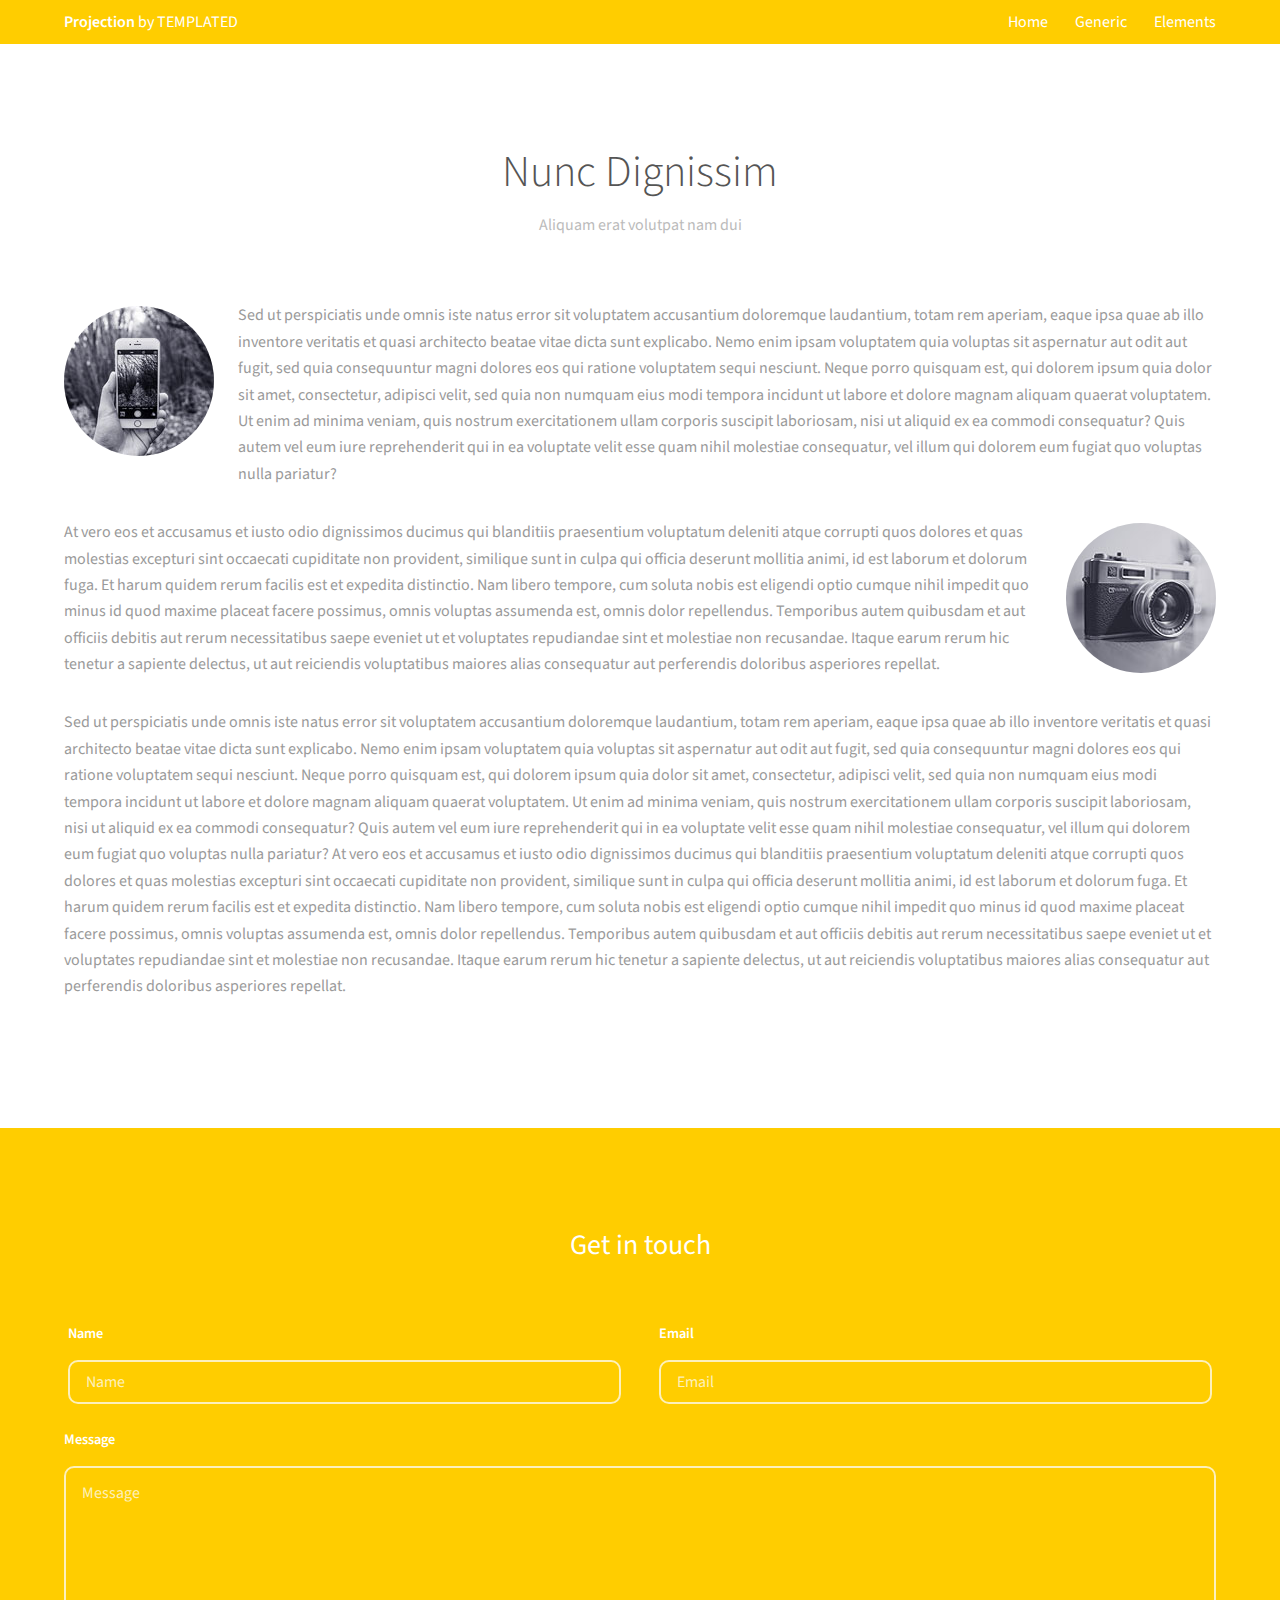
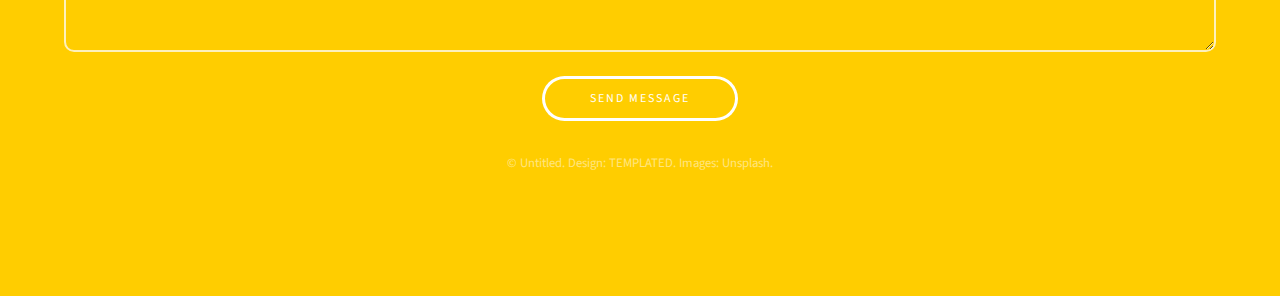
<file: highpulp.co/generic.html>
<!DOCTYPE HTML>
<!--
	Projection by TEMPLATED
	templated.co @templatedco
	Released for free under the Creative Commons Attribution 3.0 license (templated.co/license)
-->
<html>
	<head>
		<title>Generic - Projection by TEMPLATED</title>
		<meta charset="utf-8" />
		<meta name="viewport" content="width=device-width, initial-scale=1" />
		<link rel="stylesheet" href="assets/css/main.css" />
	</head>
	<body class="subpage">

		<!-- Header -->
			<header id="header">
				<div class="inner">
					<a href="index.html" class="logo"><strong>Projection</strong> by TEMPLATED</a>
					<nav id="nav">
						<a href="index.html">Home</a>
						<a href="generic.html">Generic</a>
						<a href="elements.html">Elements</a>
					</nav>
					<a href="#navPanel" class="navPanelToggle"><span class="fa fa-bars"></span></a>
				</div>
			</header>

		<!-- Three -->
			<section id="three" class="wrapper">
				<div class="inner">
					<header class="align-center">
						<h2>Nunc Dignissim</h2>
						<p>Aliquam erat volutpat nam dui </p>
					</header>
					<div class="image round left">
						<img src="images/pic01.jpg" alt="Pic 01" />
					</div>
					<p>Sed ut perspiciatis unde omnis iste natus error sit voluptatem accusantium doloremque laudantium, totam rem aperiam, eaque ipsa quae ab illo inventore veritatis et quasi architecto beatae vitae dicta sunt explicabo. Nemo enim ipsam voluptatem quia voluptas sit aspernatur aut odit aut fugit, sed quia consequuntur magni dolores eos qui ratione voluptatem sequi nesciunt. Neque porro quisquam est, qui dolorem ipsum quia dolor sit amet, consectetur, adipisci velit, sed quia non numquam eius modi tempora incidunt ut labore et dolore magnam aliquam quaerat voluptatem. Ut enim ad minima veniam, quis nostrum exercitationem ullam corporis suscipit laboriosam, nisi ut aliquid ex ea commodi consequatur? Quis autem vel eum iure reprehenderit qui in ea voluptate velit esse quam nihil molestiae consequatur, vel illum qui dolorem eum fugiat quo voluptas nulla pariatur?</p>

					<div class="image round right">
						<img src="images/pic02.jpg" alt="Pic 02" />
					</div>
					<p>At vero eos et accusamus et iusto odio dignissimos ducimus qui blanditiis praesentium voluptatum deleniti atque corrupti quos dolores et quas molestias excepturi sint occaecati cupiditate non provident, similique sunt in culpa qui officia deserunt mollitia animi, id est laborum et dolorum fuga. Et harum quidem rerum facilis est et expedita distinctio. Nam libero tempore, cum soluta nobis est eligendi optio cumque nihil impedit quo minus id quod maxime placeat facere possimus, omnis voluptas assumenda est, omnis dolor repellendus. Temporibus autem quibusdam et aut officiis debitis aut rerum necessitatibus saepe eveniet ut et voluptates repudiandae sint et molestiae non recusandae. Itaque earum rerum hic tenetur a sapiente delectus, ut aut reiciendis voluptatibus maiores alias consequatur aut perferendis doloribus asperiores repellat.</p>

					<p>Sed ut perspiciatis unde omnis iste natus error sit voluptatem accusantium doloremque laudantium, totam rem aperiam, eaque ipsa quae ab illo inventore veritatis et quasi architecto beatae vitae dicta sunt explicabo. Nemo enim ipsam voluptatem quia voluptas sit aspernatur aut odit aut fugit, sed quia consequuntur magni dolores eos qui ratione voluptatem sequi nesciunt. Neque porro quisquam est, qui dolorem ipsum quia dolor sit amet, consectetur, adipisci velit, sed quia non numquam eius modi tempora incidunt ut labore et dolore magnam aliquam quaerat voluptatem. Ut enim ad minima veniam, quis nostrum exercitationem ullam corporis suscipit laboriosam, nisi ut aliquid ex ea commodi consequatur? Quis autem vel eum iure reprehenderit qui in ea voluptate velit esse quam nihil molestiae consequatur, vel illum qui dolorem eum fugiat quo voluptas nulla pariatur? At vero eos et accusamus et iusto odio dignissimos ducimus qui blanditiis praesentium voluptatum deleniti atque corrupti quos dolores et quas molestias excepturi sint occaecati cupiditate non provident, similique sunt in culpa qui officia deserunt mollitia animi, id est laborum et dolorum fuga. Et harum quidem rerum facilis est et expedita distinctio. Nam libero tempore, cum soluta nobis est eligendi optio cumque nihil impedit quo minus id quod maxime placeat facere possimus, omnis voluptas assumenda est, omnis dolor repellendus. Temporibus autem quibusdam et aut officiis debitis aut rerum necessitatibus saepe eveniet ut et voluptates repudiandae sint et molestiae non recusandae. Itaque earum rerum hic tenetur a sapiente delectus, ut aut reiciendis voluptatibus maiores alias consequatur aut perferendis doloribus asperiores repellat.</p>

				</div>
			</section>

		<!-- Footer -->
			<footer id="footer">
				<div class="inner">

					<h3>Get in touch</h3>

					<form action="#" method="post">

						<div class="field half first">
							<label for="name">Name</label>
							<input name="name" id="name" type="text" placeholder="Name">
						</div>
						<div class="field half">
							<label for="email">Email</label>
							<input name="email" id="email" type="email" placeholder="Email">
						</div>
						<div class="field">
							<label for="message">Message</label>
							<textarea name="message" id="message" rows="6" placeholder="Message"></textarea>
						</div>
						<ul class="actions">
							<li><input value="Send Message" class="button alt" type="submit"></li>
						</ul>
					</form>

					<div class="copyright">
						&copy; Untitled. Design: <a href="https://templated.co">TEMPLATED</a>. Images: <a href="https://unsplash.com">Unsplash</a>.
					</div>

				</div>
			</footer>

		<!-- Scripts -->
			<script src="assets/js/jquery.min.js"></script>
			<script src="assets/js/skel.min.js"></script>
			<script src="assets/js/util.js"></script>
			<script src="assets/js/main.js"></script>

	</body>
</html>
</file>
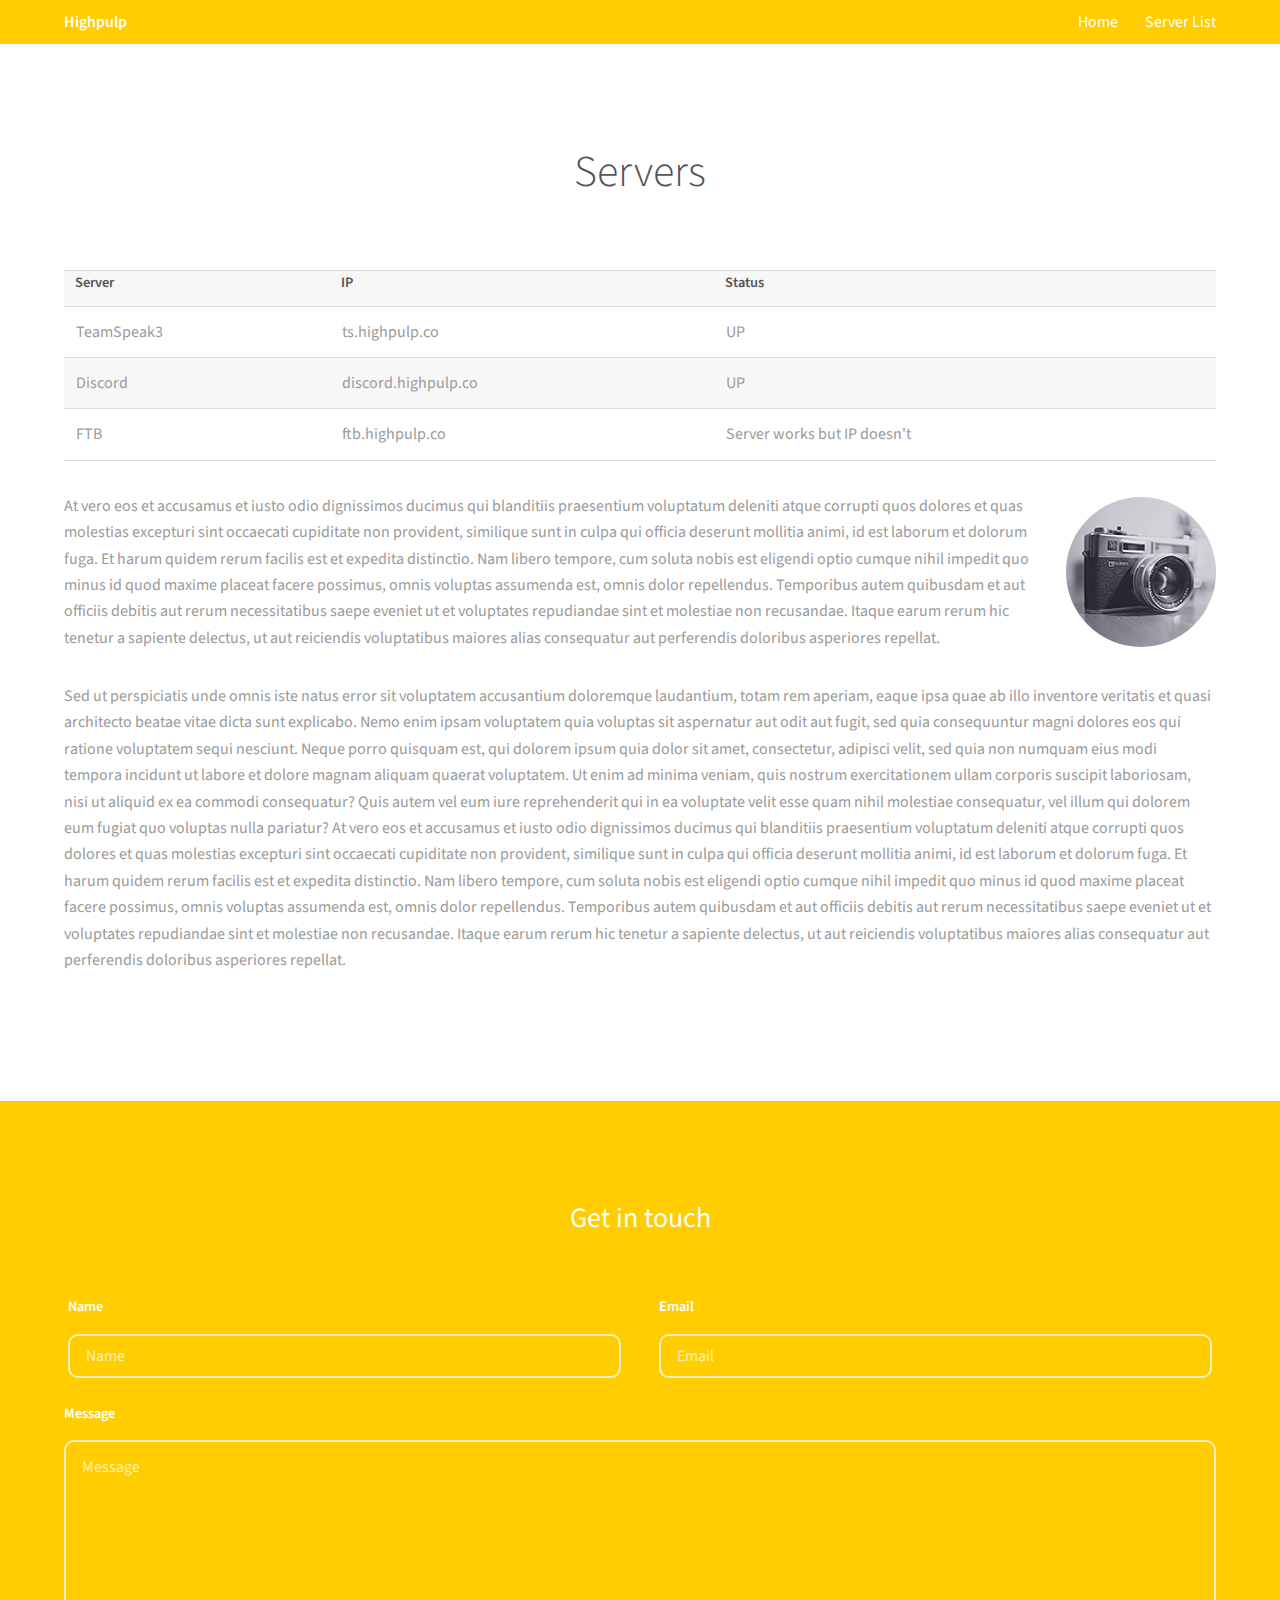
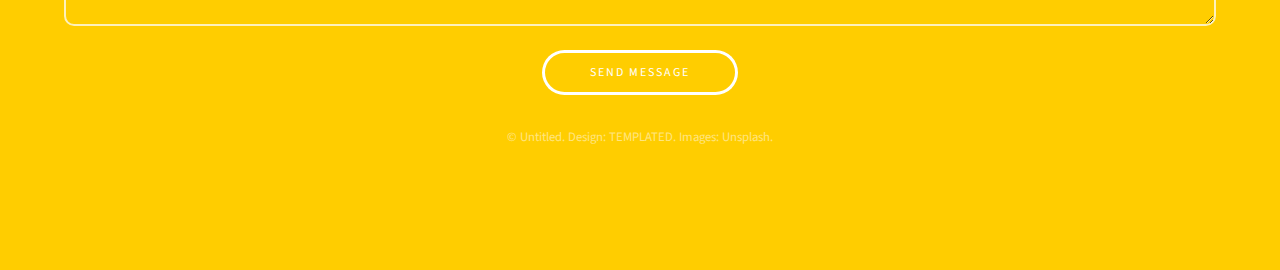
<file: highpulp.co/server.html>
<!DOCTYPE HTML>
<!--
	Projection by TEMPLATED
	templated.co @templatedco
	Released for free under the Creative Commons Attribution 3.0 license (templated.co/license)
-->
<html>
	<head>
		<title>Generic - Projection by TEMPLATED</title>
		<meta charset="utf-8" />
		<meta name="viewport" content="width=device-width, initial-scale=1" />
		<link rel="stylesheet" href="assets/css/main.css" />
	</head>
	<body class="subpage">

		<!-- Header -->
			<header id="header">
				<div class="inner">
					<a href="index.html" class="logo"><strong>Highpulp</strong></a>
					<nav id="nav">
						<a href="index.html">Home</a>
						<a href="servers.html">Server List</a>
<!--						<a href="elements.html">Elements</a>-->
					</nav>
					<a href="#navPanel" class="navPanelToggle"><span class="fa fa-bars"></span></a>
				</div>
			</header>

		<!-- Three -->
			<section id="three" class="wrapper">
				<div class="inner">
					<header class="align-center">
						<h2>Servers</h2>
					</header>
<!--					<div class="image round center">
						<img src="images/pic01.jpg" alt="Pic 01" />
					</div>-->
					<p>
						<table>
							<tr>
								<th>Server</th>
								<th>IP</th>
								<th>Status</th>
							</tr>
							<tr>
								<td>TeamSpeak3</td>
								<td>ts.highpulp.co</td>
								<td>UP</td>
							</tr>
							<tr>
								<td>Discord</td>
								<td>discord.highpulp.co</td>
								<td>UP</td>
							</tr>
							<tr>
								<td>FTB</td>
								<td>ftb.highpulp.co</td>
								<td>Server works but IP doesn't</td>
							</tr>
						</table>

					</p>

					<div class="image round right">
						<img src="images/pic02.jpg" alt="Pic 02" />
					</div>
					<p>At vero eos et accusamus et iusto odio dignissimos ducimus qui blanditiis praesentium voluptatum deleniti atque corrupti quos dolores et quas molestias excepturi sint occaecati cupiditate non provident, similique sunt in culpa qui officia deserunt mollitia animi, id est laborum et dolorum fuga. Et harum quidem rerum facilis est et expedita distinctio. Nam libero tempore, cum soluta nobis est eligendi optio cumque nihil impedit quo minus id quod maxime placeat facere possimus, omnis voluptas assumenda est, omnis dolor repellendus. Temporibus autem quibusdam et aut officiis debitis aut rerum necessitatibus saepe eveniet ut et voluptates repudiandae sint et molestiae non recusandae. Itaque earum rerum hic tenetur a sapiente delectus, ut aut reiciendis voluptatibus maiores alias consequatur aut perferendis doloribus asperiores repellat.</p>

					<p>Sed ut perspiciatis unde omnis iste natus error sit voluptatem accusantium doloremque laudantium, totam rem aperiam, eaque ipsa quae ab illo inventore veritatis et quasi architecto beatae vitae dicta sunt explicabo. Nemo enim ipsam voluptatem quia voluptas sit aspernatur aut odit aut fugit, sed quia consequuntur magni dolores eos qui ratione voluptatem sequi nesciunt. Neque porro quisquam est, qui dolorem ipsum quia dolor sit amet, consectetur, adipisci velit, sed quia non numquam eius modi tempora incidunt ut labore et dolore magnam aliquam quaerat voluptatem. Ut enim ad minima veniam, quis nostrum exercitationem ullam corporis suscipit laboriosam, nisi ut aliquid ex ea commodi consequatur? Quis autem vel eum iure reprehenderit qui in ea voluptate velit esse quam nihil molestiae consequatur, vel illum qui dolorem eum fugiat quo voluptas nulla pariatur? At vero eos et accusamus et iusto odio dignissimos ducimus qui blanditiis praesentium voluptatum deleniti atque corrupti quos dolores et quas molestias excepturi sint occaecati cupiditate non provident, similique sunt in culpa qui officia deserunt mollitia animi, id est laborum et dolorum fuga. Et harum quidem rerum facilis est et expedita distinctio. Nam libero tempore, cum soluta nobis est eligendi optio cumque nihil impedit quo minus id quod maxime placeat facere possimus, omnis voluptas assumenda est, omnis dolor repellendus. Temporibus autem quibusdam et aut officiis debitis aut rerum necessitatibus saepe eveniet ut et voluptates repudiandae sint et molestiae non recusandae. Itaque earum rerum hic tenetur a sapiente delectus, ut aut reiciendis voluptatibus maiores alias consequatur aut perferendis doloribus asperiores repellat.</p>

				</div>
			</section>

		<!-- Footer -->
			<footer id="footer">
				<div class="inner">

					<h3>Get in touch</h3>

					<form action="#" method="post">

						<div class="field half first">
							<label for="name">Name</label>
							<input name="name" id="name" type="text" placeholder="Name">
						</div>
						<div class="field half">
							<label for="email">Email</label>
							<input name="email" id="email" type="email" placeholder="Email">
						</div>
						<div class="field">
							<label for="message">Message</label>
							<textarea name="message" id="message" rows="6" placeholder="Message"></textarea>
						</div>
						<ul class="actions">
							<li><input value="Send Message" class="button alt" type="submit"></li>
						</ul>
					</form>

					<div class="copyright">
						&copy; Untitled. Design: <a href="https://templated.co">TEMPLATED</a>. Images: <a href="https://unsplash.com">Unsplash</a>.
					</div>

				</div>
			</footer>

		<!-- Scripts -->
			<script src="assets/js/jquery.min.js"></script>
			<script src="assets/js/skel.min.js"></script>
			<script src="assets/js/util.js"></script>
			<script src="assets/js/main.js"></script>

	</body>
</html>
</file>
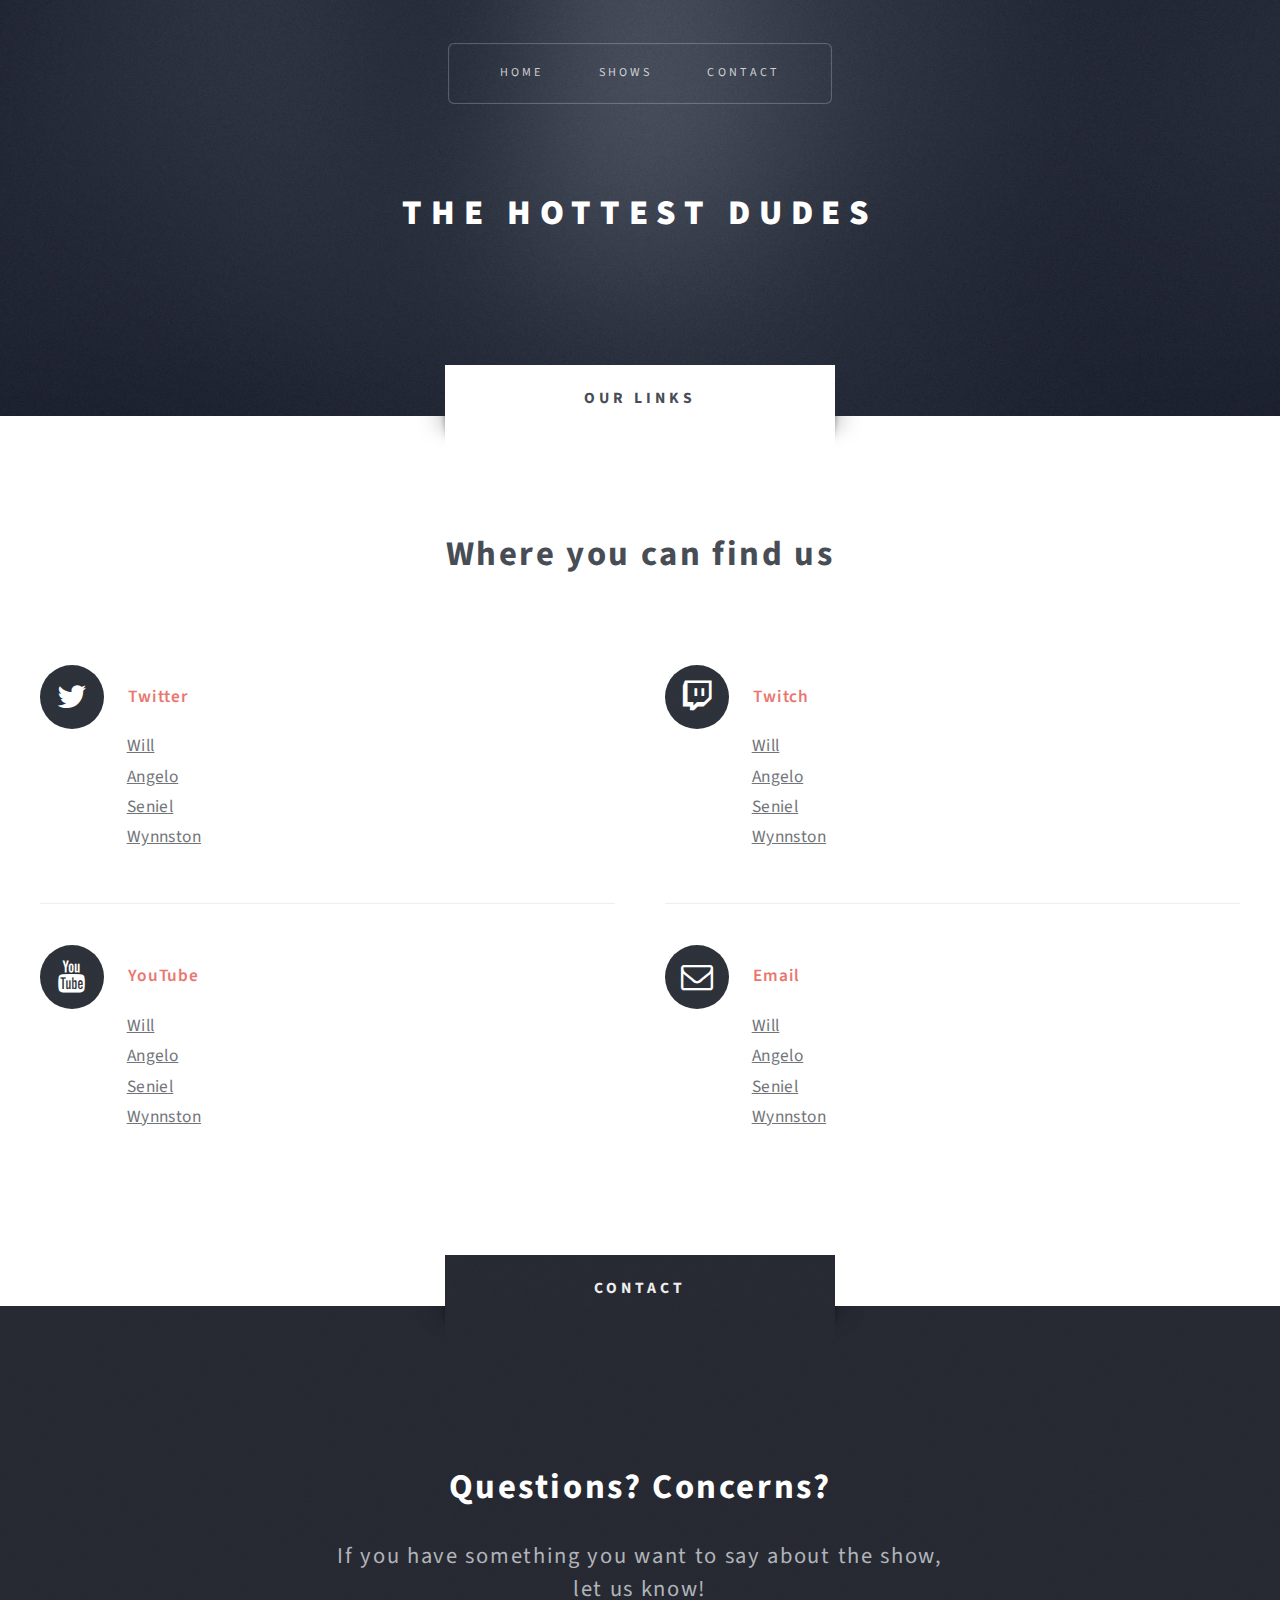
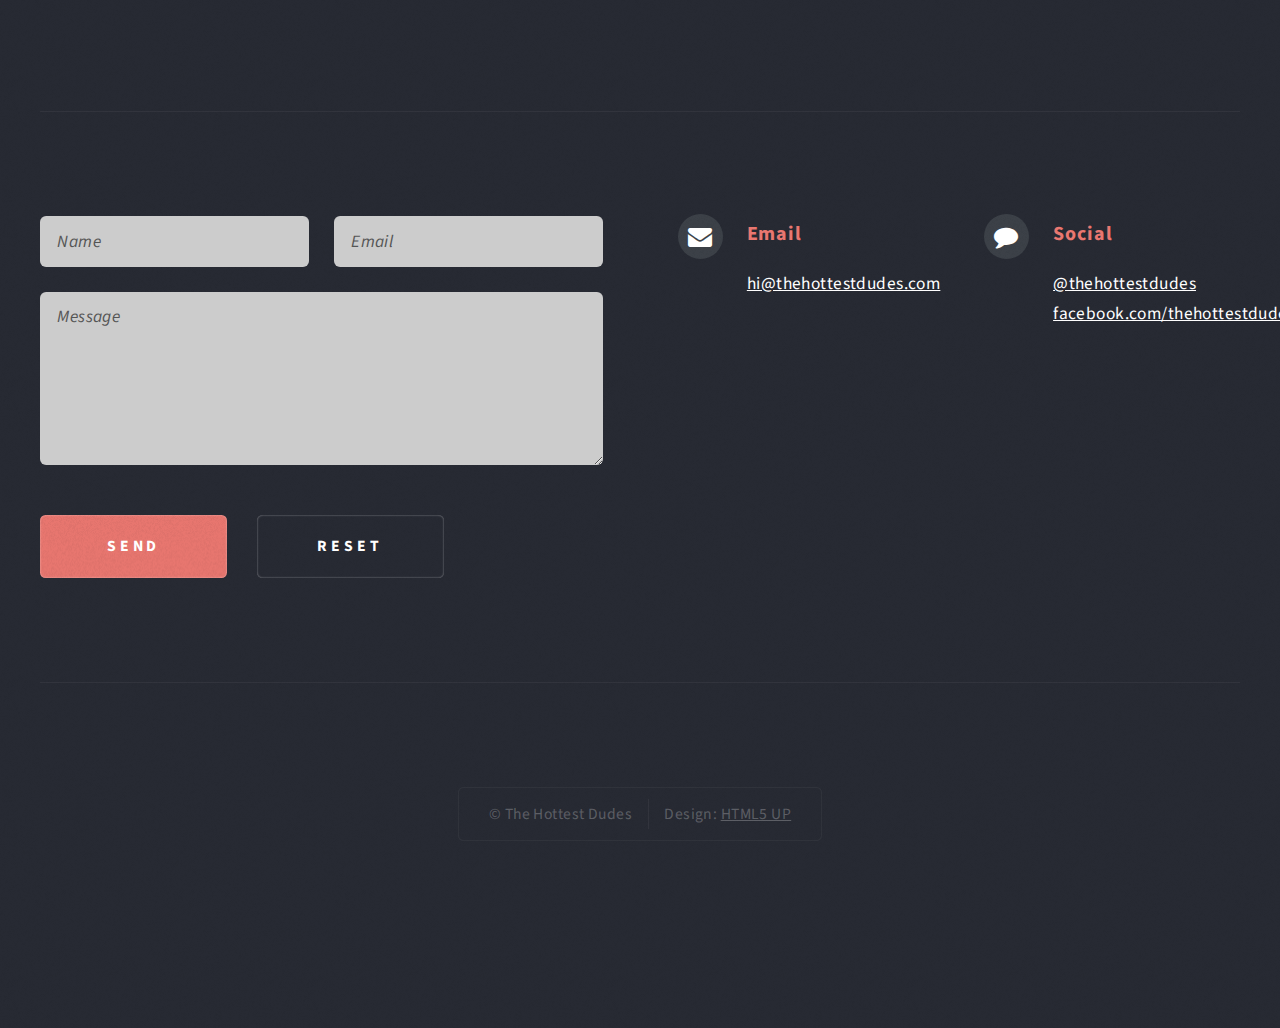
<file: thehottestdudes.com/contact.html>
<!DOCTYPE HTML>
<!--
	Escape Velocity by HTML5 UP
	html5up.net | @ajlkn
	Free for personal and commercial use under the CCA 3.0 license (html5up.net/license)
-->
<html>
	<head>
		<title>Contact</title>
		<meta charset="utf-8" />
		<meta name="viewport" content="width=device-width, initial-scale=1" />
		<!--[if lte IE 8]><script src="assets/js/ie/html5shiv.js"></script><![endif]-->
		<link rel="stylesheet" href="assets/css/main.css" />
		<!--[if lte IE 8]><link rel="stylesheet" href="assets/css/ie8.css" /><![endif]-->
	</head>
	<body class="no-sidebar">
		<div id="page-wrapper">

			<!-- Header -->
				<div id="header-wrapper" class="wrapper">
					<div id="header">

						<!-- Logo -->
							<div id="logo">
								<h1><a href="index.html">The Hottest Dudes</a></h1>
							</div>

						<!-- Nav -->
							<nav id="nav">
								<ul>
									<li class="current"><a href="index.html">Home</a></li>
									<li>
										<a href="#">Shows</a>
										<ul>
											<li><a href="dudes.html">The Hottest Dudes</a></li>
											<li><a href="rolls.html">The Hottest Rolls</a></li>
										</ul>
									</li>
									<li><a href="contact.html">Contact</a></li>
							</nav>

					</div>
				</div>

			<!-- Main -->
				<div class="wrapper style2">
					<div class="title">Our Links</div>
					<div id="main" class="container">

						<!-- Content -->
							<div id="content">
								<article class="box post">
									<header class="style1">
										<h2>Where you can find us</h2>
									</header>
									<div class="feature-list">
										<div class="row">
											<div class="6u 12u(mobile)">
												<section>
													<h3 class="icon fa-twitter">Twitter</h3>
														<p>
															<a href="#">Will</a>
														</p>
														<p>
															<a href="#">Angelo</a>
														</p>
														<p>
															<a href="#">Seniel</a>
														</p>
														<p>
															<a href="#">Wynnston</a>
														</p>
												</section>
											</div>
											<div class="6u 12u(mobile)">
												<section>
													<h3 class="icon fa-twitch">Twitch</h3>
													<p>
														<a href="#">Will</a>
													</p>
													<p>
														<a href="#">Angelo</a>
													</p>
													<p>
														<a href="#">Seniel</a>
													</p>
													<p>
														<a href="#">Wynnston</a>
													</p>
												</section>
											</div>
										</div>
										<div class="row">
											<div class="6u 12u(mobile)">
												<section>
													<h3 class="icon fa-youtube">YouTube</h3>
													<p>
														<a href="#">Will</a>
													</p>
													<p>
														<a href="#">Angelo</a>
													</p>
													<p>
														<a href="#">Seniel</a>
													</p>
													<p>
														<a href="#">Wynnston</a>
													</p>
												</section>
											</div>
											<div class="6u 12u(mobile)">
												<section>
													<h3 class="icon fa-envelope-o">Email</h3>
													<p>
														<a href="mailto:will@thehottestdudes.com">Will</a>
													</p>
													<p>
														<a href="mailto:Angelo@thehottestdudes.com">Angelo</a>
													</p>
													<p>
														<a href="mailto:seniel@thehottestdudes.com">Seniel</a>
													</p>
													<p>
														<a href="mailto:Wynnston@thehottestdudes.com">Wynnston</a>
													</p>
												</section>
											</div>
										</div>
								</section>

						</div>
								</article>
							</div>

					</div>
				</div>

			<!-- Footer -->
			<div id="footer-wrapper" class="wrapper">
				<div class="title">Contact</div>
				<div id="footer" class="container">
					<header class="style1">
						<h2>Questions? Concerns?</h2>
						<p>
							If you have something you want to say about the show, <br/>
							let us know!
						</p>
					</header>
					<hr />
					<div class="row 150%">
						<div class="6u 12u(mobile)">

							<!-- Contact Form -->
								<section>
									<form method="post" action="#">
										<div class="row 50%">
											<div class="6u 12u(mobile)">
												<input type="text" name="name" id="contact-name" placeholder="Name" />
											</div>
											<div class="6u 12u(mobile)">
												<input type="text" name="email" id="contact-email" placeholder="Email" />
											</div>
										</div>
										<div class="row 50%">
											<div class="12u">
												<textarea name="message" id="contact-message" placeholder="Message" rows="4"></textarea>
											</div>
										</div>
										<div class="row">
											<div class="12u">
												<ul class="actions">
													<li><input type="submit" class="style1" value="Send" /></li>
													<li><input type="reset" class="style2" value="Reset" /></li>
												</ul>
											</div>
										</div>
									</form>
								</section>

						</div>
						<div class="6u 12u(mobile)">

							<!-- Contact -->
								<section class="feature-list small">
									<div class="row" id='footer'>
										<div class="6u 12u(mobile)">
											<section>
												<h3 class="icon fa-envelope">Email</h3>
												<p>
													<a href="mailto:hi@thehottestdudes.com">hi@thehottestdudes.com</a>
												</p>
											</section>
										</div>
										<div class="6u 12u(mobile)">
											<section>
												<h3 class="icon fa-comment">Social</h3>
												<p>
													<a href="https://twitter.com/thehottestdudes">@thehottestdudes</a><br />
													<a href="https://facebook.com/thehottestdudes">facebook.com/thehottestdudes</a>
												</p>
											</section>
										</div>
									</div>
								</section>

						</div>
					</div>
					<hr />
				</div>
				<div id="copyright">
					<ul>
						<li>&copy; The Hottest Dudes</li><li>Design: <a href="http://html5up.net">HTML5 UP</a></li>
					</ul>
				</div>
			</div>

		</div>

		<!-- Scripts -->

			<script src="assets/js/jquery.min.js"></script>
			<script src="assets/js/jquery.dropotron.min.js"></script>
			<script src="assets/js/skel.min.js"></script>
			<script src="assets/js/skel-viewport.min.js"></script>
			<script src="assets/js/util.js"></script>
			<!--[if lte IE 8]><script src="assets/js/ie/respond.min.js"></script><![endif]-->
			<script src="assets/js/main.js"></script>

	</body>
</html>
</file>
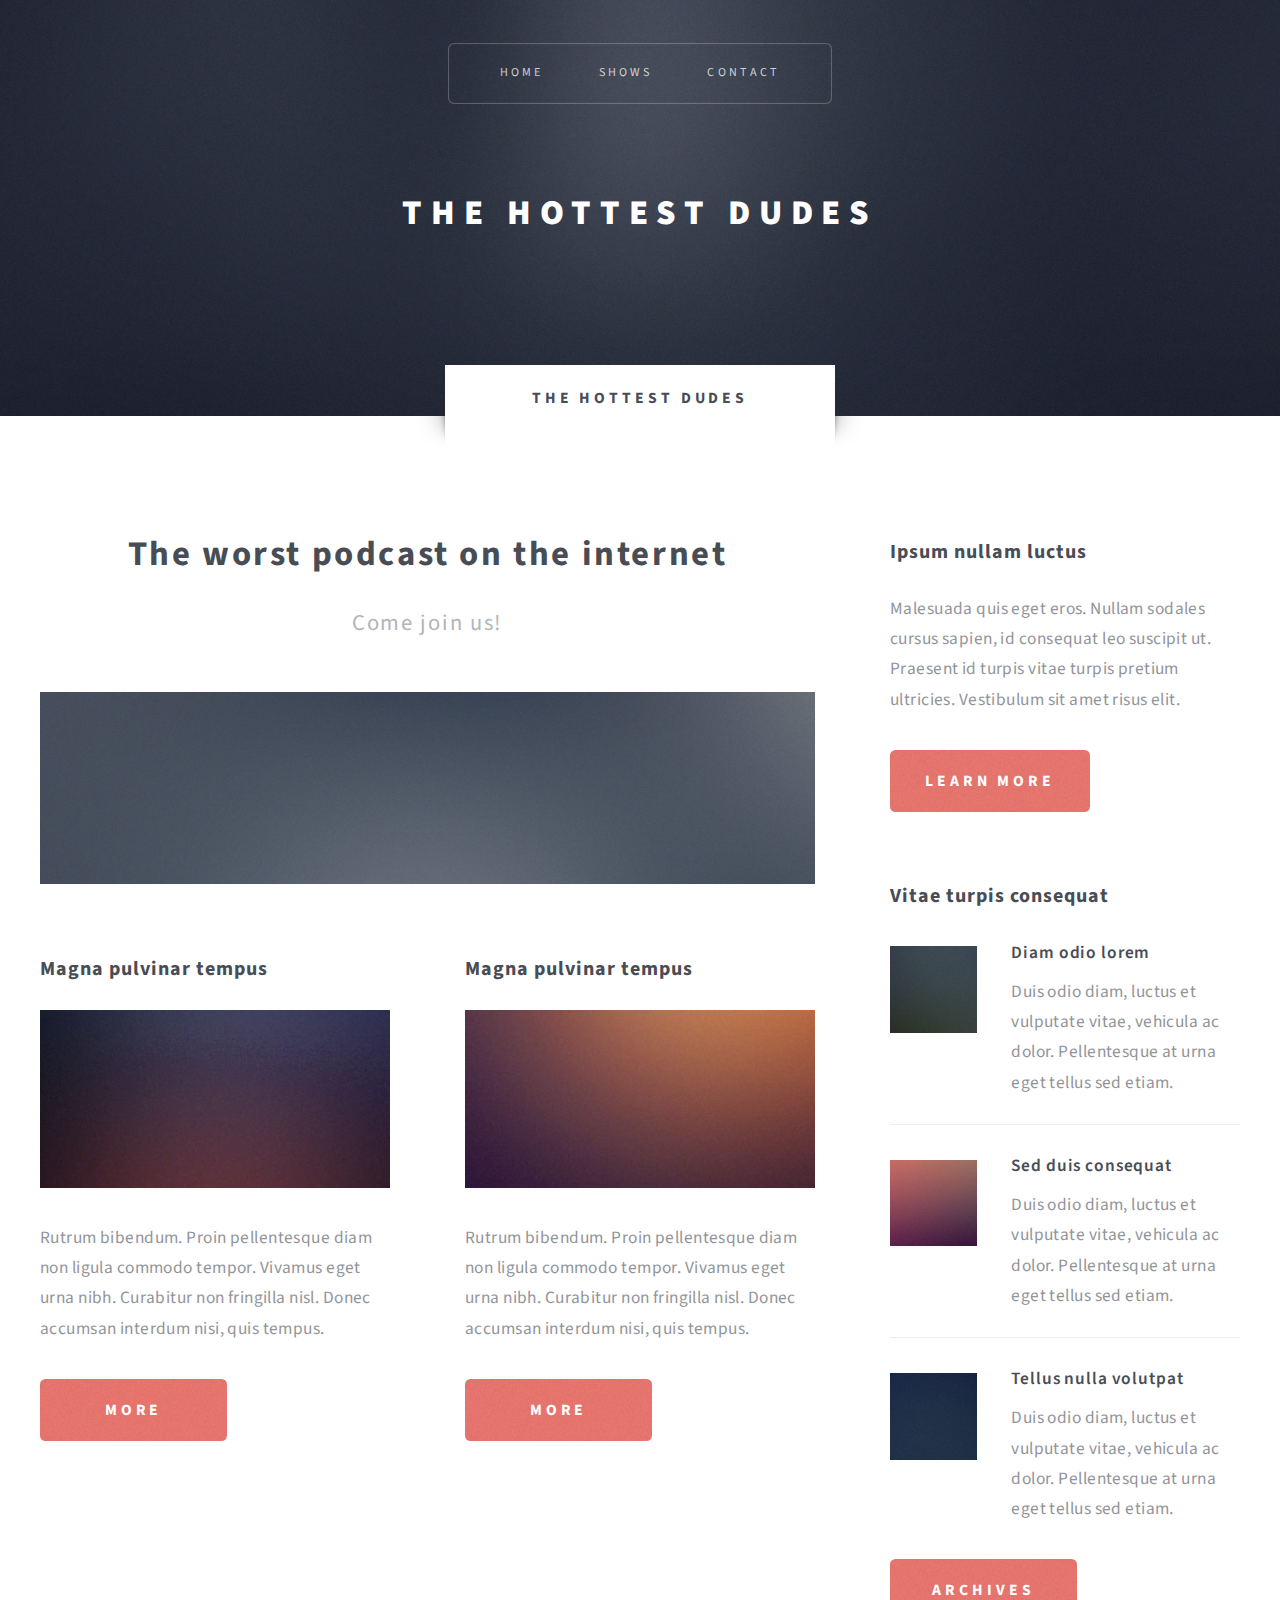
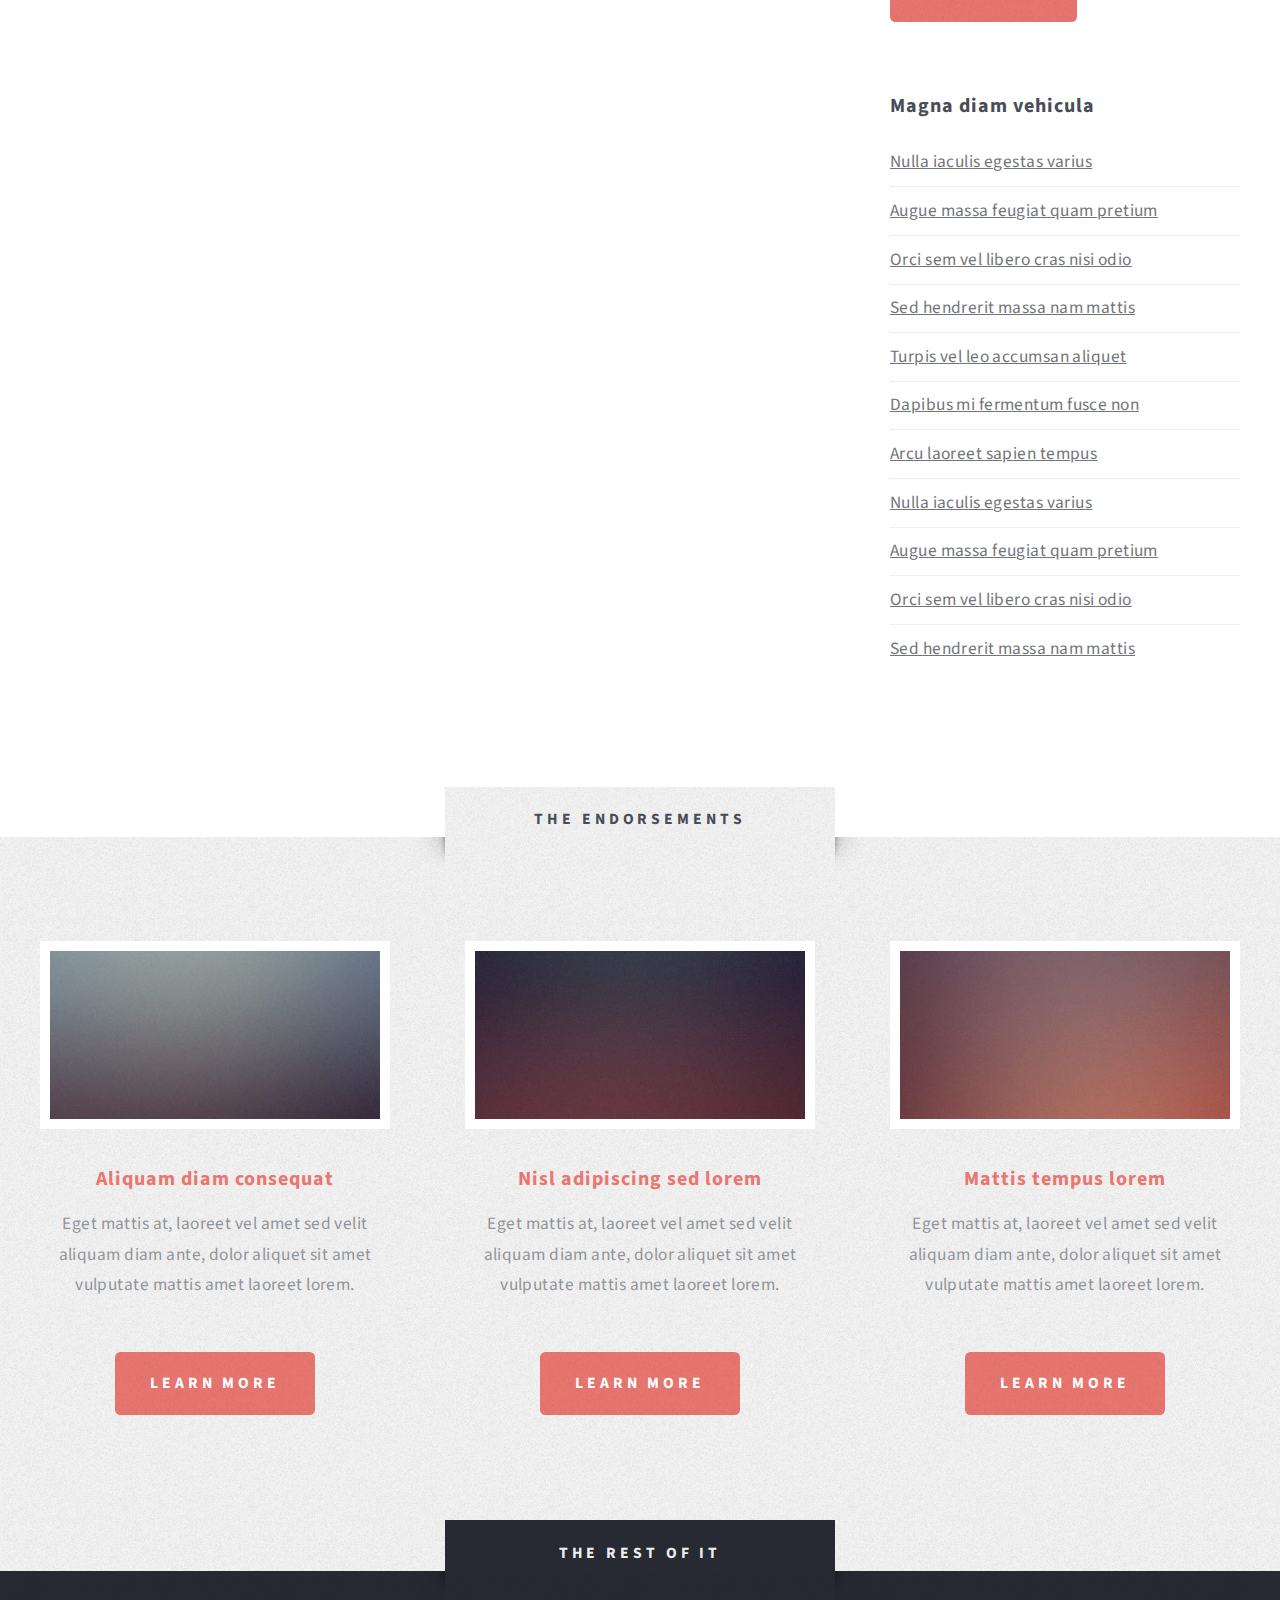
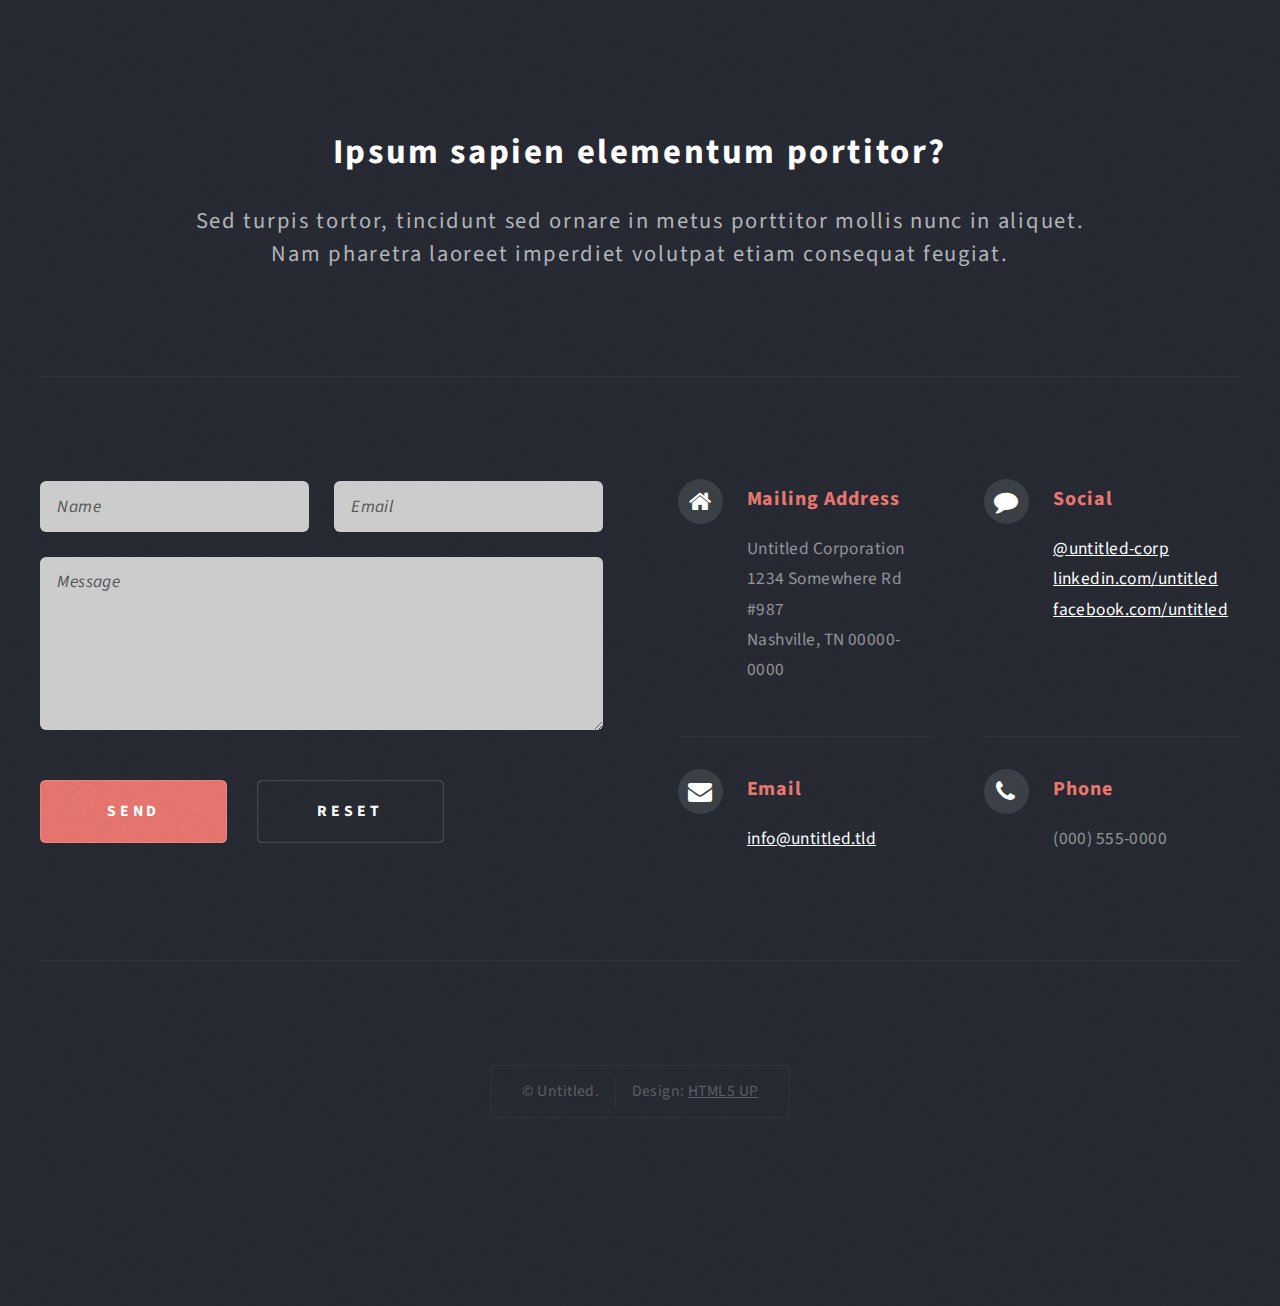
<file: thehottestdudes.com/dudes.html>
<!DOCTYPE HTML>
<!--
	Escape Velocity by HTML5 UP
	html5up.net | @ajlkn
	Free for personal and commercial use under the CCA 3.0 license (html5up.net/license)
-->
<html>
	<head>
		<title>The Hottest Dudes</title>
		<meta charset="utf-8" />
		<meta name="viewport" content="width=device-width, initial-scale=1" />
		<!--[if lte IE 8]><script src="assets/js/ie/html5shiv.js"></script><![endif]-->
		<link rel="stylesheet" href="assets/css/main.css" />
		<!--[if lte IE 8]><link rel="stylesheet" href="assets/css/ie8.css" /><![endif]-->
	</head>
	<body class="right-sidebar">
		<div id="page-wrapper">

			<!-- Header -->
				<div id="header-wrapper" class="wrapper">
					<div id="header">

						<!-- Logo -->
							<div id="logo">
								<h1><a href="index.html">The Hottest Dudes</a></h1>
							</div>

						<!-- Nav -->
							<nav id="nav">
								<ul>
									<li class="current"><a href="index.html">Home</a></li>
									<li>
										<a href="#">Shows</a>
										<ul>
											<li><a href="dudes.html">The Hottest Dudes</a></li>
											<li><a href="rolls.html">The Hottest Rolls</a></li>
										</ul>
									</li>
									<li><a href="contact.html">Contact</a></li>
							</nav>

					</div>
				</div>

			<!-- Main -->
				<div class="wrapper style2">
					<div class="title">The Hottest Dudes</div>
					<div id="main" class="container">
						<div class="row 150%">
							<div class="8u 12u(mobile)">

								<!-- Content -->
									<div id="content">
										<article class="box post">
											<header class="style1">
												<h2>The worst podcast on the internet</h2>
												<p>Come join us!</p>
											</header>
											<a href="#" class="image featured">
												<img src="images/pic01.jpg" alt="" />
											</a>
											<p>
												
											</p>
										</article>
										<div class="row 150%">
											<div class="6u 12u(mobile)">
												<section class="box">
													<header>
														<h2>Magna pulvinar tempus</h2>
													</header>
													<a href="#" class="image featured"><img src="images/pic05.jpg" alt="" /></a>
													<p>Rutrum bibendum. Proin pellentesque diam non ligula commodo tempor. Vivamus
													eget urna nibh. Curabitur non fringilla nisl. Donec accumsan interdum nisi, quis
													tempus.</p>
													<a href="#" class="button style1">More</a>
												</section>
											</div>
											<div class="6u 12u(mobile)">
												<section class="box">
													<header>
														<h2>Magna pulvinar tempus</h2>
													</header>
													<a href="#" class="image featured"><img src="images/pic06.jpg" alt="" /></a>
													<p>Rutrum bibendum. Proin pellentesque diam non ligula commodo tempor. Vivamus
													eget urna nibh. Curabitur non fringilla nisl. Donec accumsan interdum nisi, quis
													tempus.</p>
													<a href="#" class="button style1">More</a>
												</section>
											</div>
										</div>
									</div>

							</div>
							<div class="4u 12u(mobile)">

								<!-- Sidebar -->
									<div id="sidebar">
										<section class="box">
											<header>
												<h2>Ipsum nullam luctus</h2>
											</header>
											<p>Malesuada quis eget eros. Nullam sodales cursus sapien, id consequat
											leo suscipit ut. Praesent id turpis vitae turpis pretium ultricies. Vestibulum sit
											amet risus elit.</p>
											<a href="#" class="button style1">Learn More</a>
										</section>
										<section class="box">
											<header>
												<h2>Vitae turpis consequat</h2>
											</header>
											<ul class="style2">
												<li>
													<article class="box post-excerpt">
														<a href="#" class="image left"><img src="images/pic08.jpg" alt="" /></a>
														<h3><a href="#">Diam odio lorem</a></h3>
														<p>Duis odio diam, luctus et vulputate vitae, vehicula ac dolor. Pellentesque at urna eget tellus sed etiam.</p>
													</article>
												</li>
												<li>
													<article class="box post-excerpt">
														<a href="#" class="image left"><img src="images/pic09.jpg" alt="" /></a>
														<h3><a href="#">Sed duis consequat</a></h3>
														<p>Duis odio diam, luctus et vulputate vitae, vehicula ac dolor. Pellentesque at urna eget tellus sed etiam.</p>
													</article>
												</li>
												<li>
													<article class="box post-excerpt">
														<a href="#" class="image left"><img src="images/pic10.jpg" alt="" /></a>
														<h3><a href="#">Tellus nulla volutpat</a></h3>
														<p>Duis odio diam, luctus et vulputate vitae, vehicula ac dolor. Pellentesque at urna eget tellus sed etiam.</p>
													</article>
												</li>
											</ul>
											<a href="#" class="button style1">Archives</a>
										</section>
										<section class="box">
											<header>
												<h2>Magna diam vehicula</h2>
											</header>
											<ul class="style3">
												<li><a href="#">Nulla iaculis egestas varius</a></li>
												<li><a href="#">Augue massa feugiat quam pretium</a></li>
												<li><a href="#">Orci sem vel libero cras nisi odio</a></li>
												<li><a href="#">Sed hendrerit massa nam mattis</a></li>
												<li><a href="#">Turpis vel leo accumsan aliquet</a></li>
												<li><a href="#">Dapibus mi fermentum fusce non</a></li>
												<li><a href="#">Arcu laoreet sapien tempus</a></li>
												<li><a href="#">Nulla iaculis egestas varius</a></li>
												<li><a href="#">Augue massa feugiat quam pretium</a></li>
												<li><a href="#">Orci sem vel libero cras nisi odio</a></li>
												<li><a href="#">Sed hendrerit massa nam mattis</a></li>
											</ul>
										</section>
									</div>

							</div>
						</div>
					</div>
				</div>

			<!-- Highlights -->
				<div class="wrapper style3">
					<div class="title">The Endorsements</div>
					<div id="highlights" class="container">
						<div class="row 150%">
							<div class="4u 12u(mobile)">
								<section class="highlight">
									<a href="#" class="image featured"><img src="images/pic02.jpg" alt="" /></a>
									<h3><a href="#">Aliquam diam consequat</a></h3>
									<p>Eget mattis at, laoreet vel amet sed velit aliquam diam ante, dolor aliquet sit amet vulputate mattis amet laoreet lorem.</p>
									<ul class="actions">
										<li><a href="#" class="button style1">Learn More</a></li>
									</ul>
								</section>
							</div>
							<div class="4u 12u(mobile)">
								<section class="highlight">
									<a href="#" class="image featured"><img src="images/pic03.jpg" alt="" /></a>
									<h3><a href="#">Nisl adipiscing sed lorem</a></h3>
									<p>Eget mattis at, laoreet vel amet sed velit aliquam diam ante, dolor aliquet sit amet vulputate mattis amet laoreet lorem.</p>
									<ul class="actions">
										<li><a href="#" class="button style1">Learn More</a></li>
									</ul>
								</section>
							</div>
							<div class="4u 12u(mobile)">
								<section class="highlight">
									<a href="#" class="image featured"><img src="images/pic04.jpg" alt="" /></a>
									<h3><a href="#">Mattis tempus lorem</a></h3>
									<p>Eget mattis at, laoreet vel amet sed velit aliquam diam ante, dolor aliquet sit amet vulputate mattis amet laoreet lorem.</p>
									<ul class="actions">
										<li><a href="#" class="button style1">Learn More</a></li>
									</ul>
								</section>
							</div>
						</div>
					</div>
				</div>

			<!-- Footer -->
				<div id="footer-wrapper" class="wrapper">
					<div class="title">The Rest Of It</div>
					<div id="footer" class="container">
						<header class="style1">
							<h2>Ipsum sapien elementum portitor?</h2>
							<p>
								Sed turpis tortor, tincidunt sed ornare in metus porttitor mollis nunc in aliquet.<br />
								Nam pharetra laoreet imperdiet volutpat etiam consequat feugiat.
							</p>
						</header>
						<hr />
						<div class="row 150%">
							<div class="6u 12u(mobile)">

								<!-- Contact Form -->
									<section>
										<form method="post" action="#">
											<div class="row 50%">
												<div class="6u 12u(mobile)">
													<input type="text" name="name" id="contact-name" placeholder="Name" />
												</div>
												<div class="6u 12u(mobile)">
													<input type="text" name="email" id="contact-email" placeholder="Email" />
												</div>
											</div>
											<div class="row 50%">
												<div class="12u">
													<textarea name="message" id="contact-message" placeholder="Message" rows="4"></textarea>
												</div>
											</div>
											<div class="row">
												<div class="12u">
													<ul class="actions">
														<li><input type="submit" class="style1" value="Send" /></li>
														<li><input type="reset" class="style2" value="Reset" /></li>
													</ul>
												</div>
											</div>
										</form>
									</section>

							</div>
							<div class="6u 12u(mobile)">

								<!-- Contact -->
									<section class="feature-list small">
										<div class="row">
											<div class="6u 12u(mobile)">
												<section>
													<h3 class="icon fa-home">Mailing Address</h3>
													<p>
														Untitled Corporation<br />
														1234 Somewhere Rd #987<br />
														Nashville, TN 00000-0000
													</p>
												</section>
											</div>
											<div class="6u 12u(mobile)">
												<section>
													<h3 class="icon fa-comment">Social</h3>
													<p>
														<a href="#">@untitled-corp</a><br />
														<a href="#">linkedin.com/untitled</a><br />
														<a href="#">facebook.com/untitled</a>
													</p>
												</section>
											</div>
										</div>
										<div class="row">
											<div class="6u 12u(mobile)">
												<section>
													<h3 class="icon fa-envelope">Email</h3>
													<p>
														<a href="#">info@untitled.tld</a>
													</p>
												</section>
											</div>
											<div class="6u 12u(mobile)">
												<section>
													<h3 class="icon fa-phone">Phone</h3>
													<p>
														(000) 555-0000
													</p>
												</section>
											</div>
										</div>
									</section>

							</div>
						</div>
						<hr />
					</div>
					<div id="copyright">
						<ul>
							<li>&copy; Untitled.</li><li>Design: <a href="http://html5up.net">HTML5 UP</a></li>
						</ul>
					</div>
				</div>

		</div>

		<!-- Scripts -->

			<script src="assets/js/jquery.min.js"></script>
			<script src="assets/js/jquery.dropotron.min.js"></script>
			<script src="assets/js/skel.min.js"></script>
			<script src="assets/js/skel-viewport.min.js"></script>
			<script src="assets/js/util.js"></script>
			<!--[if lte IE 8]><script src="assets/js/ie/respond.min.js"></script><![endif]-->
			<script src="assets/js/main.js"></script>

	</body>
</html>
</file>
<file: furst.io/style.css>
body{
	background: #ffcc99;
	color: #4d4d4d;
    font-family: 'Hind', sans-serif;
	text-align: center;
}
.main {
    display: inline-block;
    margin: 40px auto 10px;
	font-weight: 300;
}
h1{
	font-size: 400%;
	font-weight: 400;
	margin-top: 16;
	margin-bottom: 0;
}
h2{
	font-size: 250%;
	font-weight: 400;
	margin-top: 0;
	margin-bottom: 8;
}
h3{
	margin: 8;
	font-size: 150%;
	font-weight: 400;
	margin-bottom: -8;
}
a {
    color: #4183C4;
    text-decoration: none;
}

a:hover,
a:active {
    text-decoration: underline;
}

.fa-li {
    transform: translateY(15%);
}

.items {
    text-align: left;
    margin-top: 2em;
}

.items li {
	font-size: 120%;
    margin-bottom: 0.3em;
}
</file>
<file: thehottestdudes.com/assets/css/ie8.css>
/*
	Escape Velocity by HTML5 UP
	html5up.net | @ajlkn
	Free for personal and commercial use under the CCA 3.0 license (html5up.net/license)
*/

/* Basic */

	form input[type="text"],
	form input[type="email"],
	form input[type="password"],
	form select,
	form textarea {
		position: relative;
		-ms-behavior: url("assets/js/ie/PIE.htc");
	}

	input[type="button"],
	input[type="submit"],
	input[type="reset"] {
		position: relative;
		-ms-behavior: url("assets/js/ie/PIE.htc");
	}

	.button,
	#intro > .style2,
	#copyright ul,
	#nav > ul,
	.dropotron {
		position: relative;
		-ms-behavior: url("assets/js/ie/PIE.htc");
	}

/* Section/Article */

	section > .last-child,
	article > .last-child,
	section.last-child,
	article.last-child {
		margin-bottom: 0;
	}

/* Wrappers */

	.wrapper .title:before, .wrapper .title:after {
		display: none;
	}

	#header-wrapper {
		-ms-behavior: url("assets/js/ie/backgroundsize.min.htc");
	}

/* Copyright */

	#copyright {
		margin: 0;
	}
</file>
<file: highpulp.co/assets/css/main.css>
@charset "UTF-8";
@import url(font-awesome.min.css);
@import "https://fonts.googleapis.com/css?family=Source+Sans+Pro:300,400,600";

/*
	Projection by TEMPLATED
	templated.co @templatedco
	Released for free under the Creative Commons Attribution 3.0 license (templated.co/license)
*/

/* Reset */

	html, body, div, span, applet, object, iframe, h1, h2, h3, h4, h5, h6, p, blockquote, pre, a, abbr, acronym, address, big, cite, code, del, dfn, em, img, ins, kbd, q, s, samp, small, strike, strong, sub, sup, tt, var, b, u, i, center, dl, dt, dd, ol, ul, li, fieldset, form, label, legend, table, caption, tbody, tfoot, thead, tr, th, td, article, aside, canvas, details, embed, figure, figcaption, footer, header, hgroup, menu, nav, output, ruby, section, summary, time, mark, audio, video {
		margin: 0;
		padding: 0;
		border: 0;
		font-size: 100%;
		font: inherit;
		vertical-align: baseline;
	}

	article, aside, details, figcaption, figure, footer, header, hgroup, menu, nav, section {
		display: block;
	}

	body {
		line-height: 1;
	}

	ol, ul {
		list-style: none;
	}

	blockquote, q {
		quotes: none;
	}

	blockquote:before, blockquote:after, q:before, q:after {
		content: '';
		content: none;
	}

	table {
		border-collapse: collapse;
		border-spacing: 0;
	}

	body {
		-webkit-text-size-adjust: none;
	}

/* Box Model */

	*, *:before, *:after {
		-moz-box-sizing: border-box;
		-webkit-box-sizing: border-box;
		box-sizing: border-box;
	}

/* Containers */

	.container {
		margin-left: auto;
		margin-right: auto;
	}

	.container.\31 25\25 {
		width: 100%;
		max-width: 100em;
		min-width: 80em;
	}

	.container.\37 5\25 {
		width: 60em;
	}

	.container.\35 0\25 {
		width: 40em;
	}

	.container.\32 5\25 {
		width: 20em;
	}

	.container {
		width: 80em;
	}

	@media screen and (max-width: 1680px) {

		.container.\31 25\25 {
			width: 100%;
			max-width: 100em;
			min-width: 80em;
		}

		.container.\37 5\25 {
			width: 60em;
		}

		.container.\35 0\25 {
			width: 40em;
		}

		.container.\32 5\25 {
			width: 20em;
		}

		.container {
			width: 80em;
		}

	}

	@media screen and (max-width: 1280px) {

		.container.\31 25\25 {
			width: 100%;
			max-width: 81.25em;
			min-width: 65em;
		}

		.container.\37 5\25 {
			width: 48.75em;
		}

		.container.\35 0\25 {
			width: 32.5em;
		}

		.container.\32 5\25 {
			width: 16.25em;
		}

		.container {
			width: 65em;
		}

	}

	@media screen and (max-width: 980px) {

		.container.\31 25\25 {
			width: 100%;
			max-width: 112.5%;
			min-width: 90%;
		}

		.container.\37 5\25 {
			width: 67.5%;
		}

		.container.\35 0\25 {
			width: 45%;
		}

		.container.\32 5\25 {
			width: 22.5%;
		}

		.container {
			width: 90%;
		}

	}

	@media screen and (max-width: 736px) {

		.container.\31 25\25 {
			width: 100%;
			max-width: 112.5%;
			min-width: 90%;
		}

		.container.\37 5\25 {
			width: 67.5%;
		}

		.container.\35 0\25 {
			width: 45%;
		}

		.container.\32 5\25 {
			width: 22.5%;
		}

		.container {
			width: 90% !important;
		}

	}

	@media screen and (max-width: 480px) {

		.container.\31 25\25 {
			width: 100%;
			max-width: 112.5%;
			min-width: 90%;
		}

		.container.\37 5\25 {
			width: 67.5%;
		}

		.container.\35 0\25 {
			width: 45%;
		}

		.container.\32 5\25 {
			width: 22.5%;
		}

		.container {
			width: 90% !important;
		}

	}

/* Grid */

	.row {
		border-bottom: solid 1px transparent;
		-moz-box-sizing: border-box;
		-webkit-box-sizing: border-box;
		box-sizing: border-box;
	}

	.row > * {
		float: left;
		-moz-box-sizing: border-box;
		-webkit-box-sizing: border-box;
		box-sizing: border-box;
	}

	.row:after, .row:before {
		content: '';
		display: block;
		clear: both;
		height: 0;
	}

	.row.uniform > * > :first-child {
		margin-top: 0;
	}

	.row.uniform > * > :last-child {
		margin-bottom: 0;
	}

	.row.\30 \25 > * {
		padding: 0 0 0 0em;
	}

	.row.\30 \25 {
		margin: 0 0 -1px 0em;
	}

	.row.uniform.\30 \25 > * {
		padding: 0em 0 0 0em;
	}

	.row.uniform.\30 \25 {
		margin: 0em 0 -1px 0em;
	}

	.row > * {
		padding: 0 0 0 2em;
	}

	.row {
		margin: 0 0 -1px -2em;
	}

	.row.uniform > * {
		padding: 2em 0 0 2em;
	}

	.row.uniform {
		margin: -2em 0 -1px -2em;
	}

	.row.\32 00\25 > * {
		padding: 0 0 0 4em;
	}

	.row.\32 00\25 {
		margin: 0 0 -1px -4em;
	}

	.row.uniform.\32 00\25 > * {
		padding: 4em 0 0 4em;
	}

	.row.uniform.\32 00\25 {
		margin: -4em 0 -1px -4em;
	}

	.row.\31 50\25 > * {
		padding: 0 0 0 3em;
	}

	.row.\31 50\25 {
		margin: 0 0 -1px -3em;
	}

	.row.uniform.\31 50\25 > * {
		padding: 3em 0 0 3em;
	}

	.row.uniform.\31 50\25 {
		margin: -3em 0 -1px -3em;
	}

	.row.\35 0\25 > * {
		padding: 0 0 0 1em;
	}

	.row.\35 0\25 {
		margin: 0 0 -1px -1em;
	}

	.row.uniform.\35 0\25 > * {
		padding: 1em 0 0 1em;
	}

	.row.uniform.\35 0\25 {
		margin: -1em 0 -1px -1em;
	}

	.row.\32 5\25 > * {
		padding: 0 0 0 0.5em;
	}

	.row.\32 5\25 {
		margin: 0 0 -1px -0.5em;
	}

	.row.uniform.\32 5\25 > * {
		padding: 0.5em 0 0 0.5em;
	}

	.row.uniform.\32 5\25 {
		margin: -0.5em 0 -1px -0.5em;
	}

	.\31 2u, .\31 2u\24 {
		width: 100%;
		clear: none;
		margin-left: 0;
	}

	.\31 1u, .\31 1u\24 {
		width: 91.6666666667%;
		clear: none;
		margin-left: 0;
	}

	.\31 0u, .\31 0u\24 {
		width: 83.3333333333%;
		clear: none;
		margin-left: 0;
	}

	.\39 u, .\39 u\24 {
		width: 75%;
		clear: none;
		margin-left: 0;
	}

	.\38 u, .\38 u\24 {
		width: 66.6666666667%;
		clear: none;
		margin-left: 0;
	}

	.\37 u, .\37 u\24 {
		width: 58.3333333333%;
		clear: none;
		margin-left: 0;
	}

	.\36 u, .\36 u\24 {
		width: 50%;
		clear: none;
		margin-left: 0;
	}

	.\35 u, .\35 u\24 {
		width: 41.6666666667%;
		clear: none;
		margin-left: 0;
	}

	.\34 u, .\34 u\24 {
		width: 33.3333333333%;
		clear: none;
		margin-left: 0;
	}

	.\33 u, .\33 u\24 {
		width: 25%;
		clear: none;
		margin-left: 0;
	}

	.\32 u, .\32 u\24 {
		width: 16.6666666667%;
		clear: none;
		margin-left: 0;
	}

	.\31 u, .\31 u\24 {
		width: 8.3333333333%;
		clear: none;
		margin-left: 0;
	}

	.\31 2u\24 + *,
	.\31 1u\24 + *,
	.\31 0u\24 + *,
	.\39 u\24 + *,
	.\38 u\24 + *,
	.\37 u\24 + *,
	.\36 u\24 + *,
	.\35 u\24 + *,
	.\34 u\24 + *,
	.\33 u\24 + *,
	.\32 u\24 + *,
	.\31 u\24 + * {
		clear: left;
	}

	.\-11u {
		margin-left: 91.66667%;
	}

	.\-10u {
		margin-left: 83.33333%;
	}

	.\-9u {
		margin-left: 75%;
	}

	.\-8u {
		margin-left: 66.66667%;
	}

	.\-7u {
		margin-left: 58.33333%;
	}

	.\-6u {
		margin-left: 50%;
	}

	.\-5u {
		margin-left: 41.66667%;
	}

	.\-4u {
		margin-left: 33.33333%;
	}

	.\-3u {
		margin-left: 25%;
	}

	.\-2u {
		margin-left: 16.66667%;
	}

	.\-1u {
		margin-left: 8.33333%;
	}

	@media screen and (max-width: 1680px) {

		.row > * {
			padding: 0 0 0 2em;
		}

		.row {
			margin: 0 0 -1px -2em;
		}

		.row.uniform > * {
			padding: 2em 0 0 2em;
		}

		.row.uniform {
			margin: -2em 0 -1px -2em;
		}

		.row.\32 00\25 > * {
			padding: 0 0 0 4em;
		}

		.row.\32 00\25 {
			margin: 0 0 -1px -4em;
		}

		.row.uniform.\32 00\25 > * {
			padding: 4em 0 0 4em;
		}

		.row.uniform.\32 00\25 {
			margin: -4em 0 -1px -4em;
		}

		.row.\31 50\25 > * {
			padding: 0 0 0 3em;
		}

		.row.\31 50\25 {
			margin: 0 0 -1px -3em;
		}

		.row.uniform.\31 50\25 > * {
			padding: 3em 0 0 3em;
		}

		.row.uniform.\31 50\25 {
			margin: -3em 0 -1px -3em;
		}

		.row.\35 0\25 > * {
			padding: 0 0 0 1em;
		}

		.row.\35 0\25 {
			margin: 0 0 -1px -1em;
		}

		.row.uniform.\35 0\25 > * {
			padding: 1em 0 0 1em;
		}

		.row.uniform.\35 0\25 {
			margin: -1em 0 -1px -1em;
		}

		.row.\32 5\25 > * {
			padding: 0 0 0 0.5em;
		}

		.row.\32 5\25 {
			margin: 0 0 -1px -0.5em;
		}

		.row.uniform.\32 5\25 > * {
			padding: 0.5em 0 0 0.5em;
		}

		.row.uniform.\32 5\25 {
			margin: -0.5em 0 -1px -0.5em;
		}

		.\31 2u\28xlarge\29, .\31 2u\24\28xlarge\29 {
			width: 100%;
			clear: none;
			margin-left: 0;
		}

		.\31 1u\28xlarge\29, .\31 1u\24\28xlarge\29 {
			width: 91.6666666667%;
			clear: none;
			margin-left: 0;
		}

		.\31 0u\28xlarge\29, .\31 0u\24\28xlarge\29 {
			width: 83.3333333333%;
			clear: none;
			margin-left: 0;
		}

		.\39 u\28xlarge\29, .\39 u\24\28xlarge\29 {
			width: 75%;
			clear: none;
			margin-left: 0;
		}

		.\38 u\28xlarge\29, .\38 u\24\28xlarge\29 {
			width: 66.6666666667%;
			clear: none;
			margin-left: 0;
		}

		.\37 u\28xlarge\29, .\37 u\24\28xlarge\29 {
			width: 58.3333333333%;
			clear: none;
			margin-left: 0;
		}

		.\36 u\28xlarge\29, .\36 u\24\28xlarge\29 {
			width: 50%;
			clear: none;
			margin-left: 0;
		}

		.\35 u\28xlarge\29, .\35 u\24\28xlarge\29 {
			width: 41.6666666667%;
			clear: none;
			margin-left: 0;
		}

		.\34 u\28xlarge\29, .\34 u\24\28xlarge\29 {
			width: 33.3333333333%;
			clear: none;
			margin-left: 0;
		}

		.\33 u\28xlarge\29, .\33 u\24\28xlarge\29 {
			width: 25%;
			clear: none;
			margin-left: 0;
		}

		.\32 u\28xlarge\29, .\32 u\24\28xlarge\29 {
			width: 16.6666666667%;
			clear: none;
			margin-left: 0;
		}

		.\31 u\28xlarge\29, .\31 u\24\28xlarge\29 {
			width: 8.3333333333%;
			clear: none;
			margin-left: 0;
		}

		.\31 2u\24\28xlarge\29 + *,
		.\31 1u\24\28xlarge\29 + *,
		.\31 0u\24\28xlarge\29 + *,
		.\39 u\24\28xlarge\29 + *,
		.\38 u\24\28xlarge\29 + *,
		.\37 u\24\28xlarge\29 + *,
		.\36 u\24\28xlarge\29 + *,
		.\35 u\24\28xlarge\29 + *,
		.\34 u\24\28xlarge\29 + *,
		.\33 u\24\28xlarge\29 + *,
		.\32 u\24\28xlarge\29 + *,
		.\31 u\24\28xlarge\29 + * {
			clear: left;
		}

		.\-11u\28xlarge\29 {
			margin-left: 91.66667%;
		}

		.\-10u\28xlarge\29 {
			margin-left: 83.33333%;
		}

		.\-9u\28xlarge\29 {
			margin-left: 75%;
		}

		.\-8u\28xlarge\29 {
			margin-left: 66.66667%;
		}

		.\-7u\28xlarge\29 {
			margin-left: 58.33333%;
		}

		.\-6u\28xlarge\29 {
			margin-left: 50%;
		}

		.\-5u\28xlarge\29 {
			margin-left: 41.66667%;
		}

		.\-4u\28xlarge\29 {
			margin-left: 33.33333%;
		}

		.\-3u\28xlarge\29 {
			margin-left: 25%;
		}

		.\-2u\28xlarge\29 {
			margin-left: 16.66667%;
		}

		.\-1u\28xlarge\29 {
			margin-left: 8.33333%;
		}

	}

	@media screen and (max-width: 1280px) {

		.row > * {
			padding: 0 0 0 1.5em;
		}

		.row {
			margin: 0 0 -1px -1.5em;
		}

		.row.uniform > * {
			padding: 1.5em 0 0 1.5em;
		}

		.row.uniform {
			margin: -1.5em 0 -1px -1.5em;
		}

		.row.\32 00\25 > * {
			padding: 0 0 0 3em;
		}

		.row.\32 00\25 {
			margin: 0 0 -1px -3em;
		}

		.row.uniform.\32 00\25 > * {
			padding: 3em 0 0 3em;
		}

		.row.uniform.\32 00\25 {
			margin: -3em 0 -1px -3em;
		}

		.row.\31 50\25 > * {
			padding: 0 0 0 2.25em;
		}

		.row.\31 50\25 {
			margin: 0 0 -1px -2.25em;
		}

		.row.uniform.\31 50\25 > * {
			padding: 2.25em 0 0 2.25em;
		}

		.row.uniform.\31 50\25 {
			margin: -2.25em 0 -1px -2.25em;
		}

		.row.\35 0\25 > * {
			padding: 0 0 0 0.75em;
		}

		.row.\35 0\25 {
			margin: 0 0 -1px -0.75em;
		}

		.row.uniform.\35 0\25 > * {
			padding: 0.75em 0 0 0.75em;
		}

		.row.uniform.\35 0\25 {
			margin: -0.75em 0 -1px -0.75em;
		}

		.row.\32 5\25 > * {
			padding: 0 0 0 0.375em;
		}

		.row.\32 5\25 {
			margin: 0 0 -1px -0.375em;
		}

		.row.uniform.\32 5\25 > * {
			padding: 0.375em 0 0 0.375em;
		}

		.row.uniform.\32 5\25 {
			margin: -0.375em 0 -1px -0.375em;
		}

		.\31 2u\28large\29, .\31 2u\24\28large\29 {
			width: 100%;
			clear: none;
			margin-left: 0;
		}

		.\31 1u\28large\29, .\31 1u\24\28large\29 {
			width: 91.6666666667%;
			clear: none;
			margin-left: 0;
		}

		.\31 0u\28large\29, .\31 0u\24\28large\29 {
			width: 83.3333333333%;
			clear: none;
			margin-left: 0;
		}

		.\39 u\28large\29, .\39 u\24\28large\29 {
			width: 75%;
			clear: none;
			margin-left: 0;
		}

		.\38 u\28large\29, .\38 u\24\28large\29 {
			width: 66.6666666667%;
			clear: none;
			margin-left: 0;
		}

		.\37 u\28large\29, .\37 u\24\28large\29 {
			width: 58.3333333333%;
			clear: none;
			margin-left: 0;
		}

		.\36 u\28large\29, .\36 u\24\28large\29 {
			width: 50%;
			clear: none;
			margin-left: 0;
		}

		.\35 u\28large\29, .\35 u\24\28large\29 {
			width: 41.6666666667%;
			clear: none;
			margin-left: 0;
		}

		.\34 u\28large\29, .\34 u\24\28large\29 {
			width: 33.3333333333%;
			clear: none;
			margin-left: 0;
		}

		.\33 u\28large\29, .\33 u\24\28large\29 {
			width: 25%;
			clear: none;
			margin-left: 0;
		}

		.\32 u\28large\29, .\32 u\24\28large\29 {
			width: 16.6666666667%;
			clear: none;
			margin-left: 0;
		}

		.\31 u\28large\29, .\31 u\24\28large\29 {
			width: 8.3333333333%;
			clear: none;
			margin-left: 0;
		}

		.\31 2u\24\28large\29 + *,
		.\31 1u\24\28large\29 + *,
		.\31 0u\24\28large\29 + *,
		.\39 u\24\28large\29 + *,
		.\38 u\24\28large\29 + *,
		.\37 u\24\28large\29 + *,
		.\36 u\24\28large\29 + *,
		.\35 u\24\28large\29 + *,
		.\34 u\24\28large\29 + *,
		.\33 u\24\28large\29 + *,
		.\32 u\24\28large\29 + *,
		.\31 u\24\28large\29 + * {
			clear: left;
		}

		.\-11u\28large\29 {
			margin-left: 91.66667%;
		}

		.\-10u\28large\29 {
			margin-left: 83.33333%;
		}

		.\-9u\28large\29 {
			margin-left: 75%;
		}

		.\-8u\28large\29 {
			margin-left: 66.66667%;
		}

		.\-7u\28large\29 {
			margin-left: 58.33333%;
		}

		.\-6u\28large\29 {
			margin-left: 50%;
		}

		.\-5u\28large\29 {
			margin-left: 41.66667%;
		}

		.\-4u\28large\29 {
			margin-left: 33.33333%;
		}

		.\-3u\28large\29 {
			margin-left: 25%;
		}

		.\-2u\28large\29 {
			margin-left: 16.66667%;
		}

		.\-1u\28large\29 {
			margin-left: 8.33333%;
		}

	}

	@media screen and (max-width: 980px) {

		.row > * {
			padding: 0 0 0 1.5em;
		}

		.row {
			margin: 0 0 -1px -1.5em;
		}

		.row.uniform > * {
			padding: 1.5em 0 0 1.5em;
		}

		.row.uniform {
			margin: -1.5em 0 -1px -1.5em;
		}

		.row.\32 00\25 > * {
			padding: 0 0 0 3em;
		}

		.row.\32 00\25 {
			margin: 0 0 -1px -3em;
		}

		.row.uniform.\32 00\25 > * {
			padding: 3em 0 0 3em;
		}

		.row.uniform.\32 00\25 {
			margin: -3em 0 -1px -3em;
		}

		.row.\31 50\25 > * {
			padding: 0 0 0 2.25em;
		}

		.row.\31 50\25 {
			margin: 0 0 -1px -2.25em;
		}

		.row.uniform.\31 50\25 > * {
			padding: 2.25em 0 0 2.25em;
		}

		.row.uniform.\31 50\25 {
			margin: -2.25em 0 -1px -2.25em;
		}

		.row.\35 0\25 > * {
			padding: 0 0 0 0.75em;
		}

		.row.\35 0\25 {
			margin: 0 0 -1px -0.75em;
		}

		.row.uniform.\35 0\25 > * {
			padding: 0.75em 0 0 0.75em;
		}

		.row.uniform.\35 0\25 {
			margin: -0.75em 0 -1px -0.75em;
		}

		.row.\32 5\25 > * {
			padding: 0 0 0 0.375em;
		}

		.row.\32 5\25 {
			margin: 0 0 -1px -0.375em;
		}

		.row.uniform.\32 5\25 > * {
			padding: 0.375em 0 0 0.375em;
		}

		.row.uniform.\32 5\25 {
			margin: -0.375em 0 -1px -0.375em;
		}

		.\31 2u\28medium\29, .\31 2u\24\28medium\29 {
			width: 100%;
			clear: none;
			margin-left: 0;
		}

		.\31 1u\28medium\29, .\31 1u\24\28medium\29 {
			width: 91.6666666667%;
			clear: none;
			margin-left: 0;
		}

		.\31 0u\28medium\29, .\31 0u\24\28medium\29 {
			width: 83.3333333333%;
			clear: none;
			margin-left: 0;
		}

		.\39 u\28medium\29, .\39 u\24\28medium\29 {
			width: 75%;
			clear: none;
			margin-left: 0;
		}

		.\38 u\28medium\29, .\38 u\24\28medium\29 {
			width: 66.6666666667%;
			clear: none;
			margin-left: 0;
		}

		.\37 u\28medium\29, .\37 u\24\28medium\29 {
			width: 58.3333333333%;
			clear: none;
			margin-left: 0;
		}

		.\36 u\28medium\29, .\36 u\24\28medium\29 {
			width: 50%;
			clear: none;
			margin-left: 0;
		}

		.\35 u\28medium\29, .\35 u\24\28medium\29 {
			width: 41.6666666667%;
			clear: none;
			margin-left: 0;
		}

		.\34 u\28medium\29, .\34 u\24\28medium\29 {
			width: 33.3333333333%;
			clear: none;
			margin-left: 0;
		}

		.\33 u\28medium\29, .\33 u\24\28medium\29 {
			width: 25%;
			clear: none;
			margin-left: 0;
		}

		.\32 u\28medium\29, .\32 u\24\28medium\29 {
			width: 16.6666666667%;
			clear: none;
			margin-left: 0;
		}

		.\31 u\28medium\29, .\31 u\24\28medium\29 {
			width: 8.3333333333%;
			clear: none;
			margin-left: 0;
		}

		.\31 2u\24\28medium\29 + *,
		.\31 1u\24\28medium\29 + *,
		.\31 0u\24\28medium\29 + *,
		.\39 u\24\28medium\29 + *,
		.\38 u\24\28medium\29 + *,
		.\37 u\24\28medium\29 + *,
		.\36 u\24\28medium\29 + *,
		.\35 u\24\28medium\29 + *,
		.\34 u\24\28medium\29 + *,
		.\33 u\24\28medium\29 + *,
		.\32 u\24\28medium\29 + *,
		.\31 u\24\28medium\29 + * {
			clear: left;
		}

		.\-11u\28medium\29 {
			margin-left: 91.66667%;
		}

		.\-10u\28medium\29 {
			margin-left: 83.33333%;
		}

		.\-9u\28medium\29 {
			margin-left: 75%;
		}

		.\-8u\28medium\29 {
			margin-left: 66.66667%;
		}

		.\-7u\28medium\29 {
			margin-left: 58.33333%;
		}

		.\-6u\28medium\29 {
			margin-left: 50%;
		}

		.\-5u\28medium\29 {
			margin-left: 41.66667%;
		}

		.\-4u\28medium\29 {
			margin-left: 33.33333%;
		}

		.\-3u\28medium\29 {
			margin-left: 25%;
		}

		.\-2u\28medium\29 {
			margin-left: 16.66667%;
		}

		.\-1u\28medium\29 {
			margin-left: 8.33333%;
		}

	}

	@media screen and (max-width: 736px) {

		.row > * {
			padding: 0 0 0 1.25em;
		}

		.row {
			margin: 0 0 -1px -1.25em;
		}

		.row.uniform > * {
			padding: 1.25em 0 0 1.25em;
		}

		.row.uniform {
			margin: -1.25em 0 -1px -1.25em;
		}

		.row.\32 00\25 > * {
			padding: 0 0 0 2.5em;
		}

		.row.\32 00\25 {
			margin: 0 0 -1px -2.5em;
		}

		.row.uniform.\32 00\25 > * {
			padding: 2.5em 0 0 2.5em;
		}

		.row.uniform.\32 00\25 {
			margin: -2.5em 0 -1px -2.5em;
		}

		.row.\31 50\25 > * {
			padding: 0 0 0 1.875em;
		}

		.row.\31 50\25 {
			margin: 0 0 -1px -1.875em;
		}

		.row.uniform.\31 50\25 > * {
			padding: 1.875em 0 0 1.875em;
		}

		.row.uniform.\31 50\25 {
			margin: -1.875em 0 -1px -1.875em;
		}

		.row.\35 0\25 > * {
			padding: 0 0 0 0.625em;
		}

		.row.\35 0\25 {
			margin: 0 0 -1px -0.625em;
		}

		.row.uniform.\35 0\25 > * {
			padding: 0.625em 0 0 0.625em;
		}

		.row.uniform.\35 0\25 {
			margin: -0.625em 0 -1px -0.625em;
		}

		.row.\32 5\25 > * {
			padding: 0 0 0 0.3125em;
		}

		.row.\32 5\25 {
			margin: 0 0 -1px -0.3125em;
		}

		.row.uniform.\32 5\25 > * {
			padding: 0.3125em 0 0 0.3125em;
		}

		.row.uniform.\32 5\25 {
			margin: -0.3125em 0 -1px -0.3125em;
		}

		.\31 2u\28small\29, .\31 2u\24\28small\29 {
			width: 100%;
			clear: none;
			margin-left: 0;
		}

		.\31 1u\28small\29, .\31 1u\24\28small\29 {
			width: 91.6666666667%;
			clear: none;
			margin-left: 0;
		}

		.\31 0u\28small\29, .\31 0u\24\28small\29 {
			width: 83.3333333333%;
			clear: none;
			margin-left: 0;
		}

		.\39 u\28small\29, .\39 u\24\28small\29 {
			width: 75%;
			clear: none;
			margin-left: 0;
		}

		.\38 u\28small\29, .\38 u\24\28small\29 {
			width: 66.6666666667%;
			clear: none;
			margin-left: 0;
		}

		.\37 u\28small\29, .\37 u\24\28small\29 {
			width: 58.3333333333%;
			clear: none;
			margin-left: 0;
		}

		.\36 u\28small\29, .\36 u\24\28small\29 {
			width: 50%;
			clear: none;
			margin-left: 0;
		}

		.\35 u\28small\29, .\35 u\24\28small\29 {
			width: 41.6666666667%;
			clear: none;
			margin-left: 0;
		}

		.\34 u\28small\29, .\34 u\24\28small\29 {
			width: 33.3333333333%;
			clear: none;
			margin-left: 0;
		}

		.\33 u\28small\29, .\33 u\24\28small\29 {
			width: 25%;
			clear: none;
			margin-left: 0;
		}

		.\32 u\28small\29, .\32 u\24\28small\29 {
			width: 16.6666666667%;
			clear: none;
			margin-left: 0;
		}

		.\31 u\28small\29, .\31 u\24\28small\29 {
			width: 8.3333333333%;
			clear: none;
			margin-left: 0;
		}

		.\31 2u\24\28small\29 + *,
		.\31 1u\24\28small\29 + *,
		.\31 0u\24\28small\29 + *,
		.\39 u\24\28small\29 + *,
		.\38 u\24\28small\29 + *,
		.\37 u\24\28small\29 + *,
		.\36 u\24\28small\29 + *,
		.\35 u\24\28small\29 + *,
		.\34 u\24\28small\29 + *,
		.\33 u\24\28small\29 + *,
		.\32 u\24\28small\29 + *,
		.\31 u\24\28small\29 + * {
			clear: left;
		}

		.\-11u\28small\29 {
			margin-left: 91.66667%;
		}

		.\-10u\28small\29 {
			margin-left: 83.33333%;
		}

		.\-9u\28small\29 {
			margin-left: 75%;
		}

		.\-8u\28small\29 {
			margin-left: 66.66667%;
		}

		.\-7u\28small\29 {
			margin-left: 58.33333%;
		}

		.\-6u\28small\29 {
			margin-left: 50%;
		}

		.\-5u\28small\29 {
			margin-left: 41.66667%;
		}

		.\-4u\28small\29 {
			margin-left: 33.33333%;
		}

		.\-3u\28small\29 {
			margin-left: 25%;
		}

		.\-2u\28small\29 {
			margin-left: 16.66667%;
		}

		.\-1u\28small\29 {
			margin-left: 8.33333%;
		}

	}

	@media screen and (max-width: 480px) {

		.row > * {
			padding: 0 0 0 1.25em;
		}

		.row {
			margin: 0 0 -1px -1.25em;
		}

		.row.uniform > * {
			padding: 1.25em 0 0 1.25em;
		}

		.row.uniform {
			margin: -1.25em 0 -1px -1.25em;
		}

		.row.\32 00\25 > * {
			padding: 0 0 0 2.5em;
		}

		.row.\32 00\25 {
			margin: 0 0 -1px -2.5em;
		}

		.row.uniform.\32 00\25 > * {
			padding: 2.5em 0 0 2.5em;
		}

		.row.uniform.\32 00\25 {
			margin: -2.5em 0 -1px -2.5em;
		}

		.row.\31 50\25 > * {
			padding: 0 0 0 1.875em;
		}

		.row.\31 50\25 {
			margin: 0 0 -1px -1.875em;
		}

		.row.uniform.\31 50\25 > * {
			padding: 1.875em 0 0 1.875em;
		}

		.row.uniform.\31 50\25 {
			margin: -1.875em 0 -1px -1.875em;
		}

		.row.\35 0\25 > * {
			padding: 0 0 0 0.625em;
		}

		.row.\35 0\25 {
			margin: 0 0 -1px -0.625em;
		}

		.row.uniform.\35 0\25 > * {
			padding: 0.625em 0 0 0.625em;
		}

		.row.uniform.\35 0\25 {
			margin: -0.625em 0 -1px -0.625em;
		}

		.row.\32 5\25 > * {
			padding: 0 0 0 0.3125em;
		}

		.row.\32 5\25 {
			margin: 0 0 -1px -0.3125em;
		}

		.row.uniform.\32 5\25 > * {
			padding: 0.3125em 0 0 0.3125em;
		}

		.row.uniform.\32 5\25 {
			margin: -0.3125em 0 -1px -0.3125em;
		}

		.\31 2u\28xsmall\29, .\31 2u\24\28xsmall\29 {
			width: 100%;
			clear: none;
			margin-left: 0;
		}

		.\31 1u\28xsmall\29, .\31 1u\24\28xsmall\29 {
			width: 91.6666666667%;
			clear: none;
			margin-left: 0;
		}

		.\31 0u\28xsmall\29, .\31 0u\24\28xsmall\29 {
			width: 83.3333333333%;
			clear: none;
			margin-left: 0;
		}

		.\39 u\28xsmall\29, .\39 u\24\28xsmall\29 {
			width: 75%;
			clear: none;
			margin-left: 0;
		}

		.\38 u\28xsmall\29, .\38 u\24\28xsmall\29 {
			width: 66.6666666667%;
			clear: none;
			margin-left: 0;
		}

		.\37 u\28xsmall\29, .\37 u\24\28xsmall\29 {
			width: 58.3333333333%;
			clear: none;
			margin-left: 0;
		}

		.\36 u\28xsmall\29, .\36 u\24\28xsmall\29 {
			width: 50%;
			clear: none;
			margin-left: 0;
		}

		.\35 u\28xsmall\29, .\35 u\24\28xsmall\29 {
			width: 41.6666666667%;
			clear: none;
			margin-left: 0;
		}

		.\34 u\28xsmall\29, .\34 u\24\28xsmall\29 {
			width: 33.3333333333%;
			clear: none;
			margin-left: 0;
		}

		.\33 u\28xsmall\29, .\33 u\24\28xsmall\29 {
			width: 25%;
			clear: none;
			margin-left: 0;
		}

		.\32 u\28xsmall\29, .\32 u\24\28xsmall\29 {
			width: 16.6666666667%;
			clear: none;
			margin-left: 0;
		}

		.\31 u\28xsmall\29, .\31 u\24\28xsmall\29 {
			width: 8.3333333333%;
			clear: none;
			margin-left: 0;
		}

		.\31 2u\24\28xsmall\29 + *,
		.\31 1u\24\28xsmall\29 + *,
		.\31 0u\24\28xsmall\29 + *,
		.\39 u\24\28xsmall\29 + *,
		.\38 u\24\28xsmall\29 + *,
		.\37 u\24\28xsmall\29 + *,
		.\36 u\24\28xsmall\29 + *,
		.\35 u\24\28xsmall\29 + *,
		.\34 u\24\28xsmall\29 + *,
		.\33 u\24\28xsmall\29 + *,
		.\32 u\24\28xsmall\29 + *,
		.\31 u\24\28xsmall\29 + * {
			clear: left;
		}

		.\-11u\28xsmall\29 {
			margin-left: 91.66667%;
		}

		.\-10u\28xsmall\29 {
			margin-left: 83.33333%;
		}

		.\-9u\28xsmall\29 {
			margin-left: 75%;
		}

		.\-8u\28xsmall\29 {
			margin-left: 66.66667%;
		}

		.\-7u\28xsmall\29 {
			margin-left: 58.33333%;
		}

		.\-6u\28xsmall\29 {
			margin-left: 50%;
		}

		.\-5u\28xsmall\29 {
			margin-left: 41.66667%;
		}

		.\-4u\28xsmall\29 {
			margin-left: 33.33333%;
		}

		.\-3u\28xsmall\29 {
			margin-left: 25%;
		}

		.\-2u\28xsmall\29 {
			margin-left: 16.66667%;
		}

		.\-1u\28xsmall\29 {
			margin-left: 8.33333%;
		}

	}

/* Basic */

	@-ms-viewport {
		width: device-width;
	}

	body {
		-ms-overflow-style: scrollbar;
	}

	@media screen and (max-width: 480px) {

		html, body {
			min-width: 320px;
		}

	}

	body {
		background: #fff;
	}

		body.is-loading *, body.is-loading *:before, body.is-loading *:after {
			-moz-animation: none !important;
			-webkit-animation: none !important;
			-ms-animation: none !important;
			animation: none !important;
			-moz-transition: none !important;
			-webkit-transition: none !important;
			-ms-transition: none !important;
			transition: none !important;
		}

/* Type */

	body, input, select, textarea {
		color: #9a9a9a;
		font-family: "Source Sans Pro", Arial, Helvetica, sans-serif;
		font-size: 14pt;
		font-weight: 400;
		line-height: 1.65;
	}

		@media screen and (max-width: 1680px) {

			body, input, select, textarea {
				font-size: 12pt;
			}

		}

		@media screen and (max-width: 1280px) {

			body, input, select, textarea {
				font-size: 12pt;
			}

		}

		@media screen and (max-width: 980px) {

			body, input, select, textarea {
				font-size: 12pt;
			}

		}

		@media screen and (max-width: 736px) {

			body, input, select, textarea {
				font-size: 12pt;
			}

		}

		@media screen and (max-width: 480px) {

			body, input, select, textarea {
				font-size: 12pt;
			}

		}

	a {
		color: #FFCD00;
		text-decoration: underline;
	}

		a:hover {
			text-decoration: none;
		}

	strong, b {
		color: #555;
		font-weight: 600;
	}

	em, i {
		font-style: italic;
	}

	p {
		margin: 0 0 2em 0;
	}

	h1, h2, h3, h4, h5, h6 {
		color: #555;
		font-weight: 400;
		line-height: 1.5;
		margin: 0 0 1em 0;
	}

		h1 a, h2 a, h3 a, h4 a, h5 a, h6 a {
			color: inherit;
			text-decoration: none;
		}

	h2 {
		font-size: 1.85em;
		font-weight: 300;
	}

	h3 {
		font-size: 1.75em;
	}

		@media screen and (max-width: 480px) {

			h3 {
				font-size: 1.25em;
			}

		}

	h4 {
		font-size: 1.5em;
	}

	h5 {
		font-size: 0.9em;
	}

	h6 {
		font-size: 0.7em;
	}

	sub {
		font-size: 0.8em;
		position: relative;
		top: 0.5em;
	}

	sup {
		font-size: 0.8em;
		position: relative;
		top: -0.5em;
	}

	blockquote {
		border-left: solid 4px #dbdbdb;
		font-style: italic;
		margin: 0 0 2em 0;
		padding: 0.5em 0 0.5em 2em;
	}

	code {
		background: rgba(144, 144, 144, 0.075);
		border-radius: 0;
		border: solid 1px #dbdbdb;
		font-family: "Courier New", monospace;
		font-size: 0.9em;
		margin: 0 0.25em;
		padding: 0.25em 0.65em;
	}

	pre {
		-webkit-overflow-scrolling: touch;
		font-family: "Courier New", monospace;
		font-size: 0.9em;
		margin: 0 0 2em 0;
	}

		pre code {
			display: block;
			line-height: 1.75;
			padding: 1em 1.5em;
			overflow-x: auto;
		}

	hr {
		border: 0;
		border-bottom: solid 1px #dbdbdb;
		margin: 2em 0;
	}

		hr.major {
			margin: 3em 0;
		}

	.align-left {
		text-align: left;
	}

	.align-center {
		text-align: center;
	}

	.align-right {
		text-align: right;
	}

	.inner {
		max-width: 75em;
		margin: 0 auto;
	}

		@media screen and (max-width: 1280px) {

			.inner {
				max-width: 90%;
			}

		}

		@media screen and (max-width: 480px) {

			.inner {
				max-width: 90%;
			}

		}

/* Section/Article */

	section.special, article.special {
		text-align: center;
	}

		section.special article, article.special article {
			text-align: left;
		}

	section.wrapper, article.wrapper {
		padding: 6em 0;
	}

		section.wrapper header, article.wrapper header {
			margin-bottom: 4em;
		}

			section.wrapper header h2, article.wrapper header h2 {
				font-size: 2.75em;
				margin: 0 0 .5em 0;
			}

			section.wrapper header p, article.wrapper header p {
				font-size: 1em;
			}

		section.wrapper article header, article.wrapper article header {
			margin: 0;
		}

		@media screen and (max-width: 980px) {

			section.wrapper, article.wrapper {
				padding: 4em 0;
			}

		}

		@media screen and (max-width: 736px) {

			section.wrapper, article.wrapper {
				padding: 3em 0;
			}

				section.wrapper header, article.wrapper header {
					margin-bottom: 2em;
				}

					section.wrapper header h2, article.wrapper header h2 {
						font-size: 2em;
					}

					section.wrapper header p, article.wrapper header p {
						font-size: .9em;
					}

		}

		@media screen and (max-width: 480px) {

			section.wrapper article, article.wrapper article {
				text-align: center;
			}

		}

	header p {
		color: #bbb;
		position: relative;
		margin: 0 0 1.5em 0;
	}

	header h2 + p {
		font-size: 1.25em;
		margin-top: -1em;
	}

	header h3 + p {
		font-size: 1.1em;
		margin-top: -0.8em;
	}

	header h4 + p,
	header h5 + p,
	header h6 + p {
		font-size: 0.9em;
		margin-top: -0.6em;
	}

/* Flex */

	.flex {
		display: -ms-flexbox;
		-ms-flex-wrap: wrap;
		-ms-flex-pack: justify;
		-moz-justify-content: space-between;
		-webkit-justify-content: space-between;
		-ms-justify-content: space-between;
		justify-content: space-between;
		display: -moz-flex;
		display: -webkit-flex;
		display: -ms-flex;
		display: flex;
		-moz-flex-wrap: wrap;
		-webkit-flex-wrap: wrap;
		-ms-flex-wrap: wrap;
		flex-wrap: wrap;
		width: 100%;

	}

		.flex.flex-2 {
			-moz-justify-content: space-between;
			-webkit-justify-content: space-between;
			-ms-justify-content: space-between;
			justify-content: space-between;
		}

			.flex.flex-2 article {
				width: 50%;
			}

		@media screen and (max-width: 980px) {

			.flex.flex-2 article {
				width: 100%;
				margin-bottom: 3em;
			}

				.flex.flex-2 article:last-child {
					margin-bottom: 0;
				}

		}

		@media screen and (max-width: 480px) {

			.flex.flex-2 br {
				display: none;
			}

		}

/* Form */

	form {
		margin: 0 0 2em 0;
	}

		form .field {
			margin-bottom: 1.5em;
		}

			form .field.half {
				display: inline-block;
				width: 48%;
			}

				form .field.half.first {
					margin-right: 3%;
				}

		@media screen and (max-width: 980px) {

			form .field.half {
				display: block;
				width: 100%;
			}

				form .field.half.first {
					margin-right: 0;
				}

		}

	label {
		color: #555;
		display: block;
		font-size: 0.9em;
		font-weight: 600;
		margin: 0 0 1em 0;
	}

	input[type="text"],
	input[type="password"],
	input[type="email"],
	input[type="tel"],
	select,
	textarea {
		-moz-appearance: none;
		-webkit-appearance: none;
		-ms-appearance: none;
		appearance: none;
		background: #FFCD00;
		border-radius: 10px;
		border: none;
		border: solid 2px #FDF0BB;
		color: #fff;
		display: block;
		outline: 0;
		padding: 0 1em;
		text-decoration: none;
		width: 100%;
	}

		input[type="text"]:invalid,
		input[type="password"]:invalid,
		input[type="email"]:invalid,
		input[type="tel"]:invalid,
		select:invalid,
		textarea:invalid {
			box-shadow: none;
		}

		input[type="text"]:focus,
		input[type="password"]:focus,
		input[type="email"]:focus,
		input[type="tel"]:focus,
		select:focus,
		textarea:focus {
			border-color: #fff;
			box-shadow: 0 0 0 1px #fff;
		}

	.select-wrapper {
		text-decoration: none;
		display: block;
		position: relative;
	}

		.select-wrapper:before {
			content: "";
			-moz-osx-font-smoothing: grayscale;
			-webkit-font-smoothing: antialiased;
			font-family: FontAwesome;
			font-style: normal;
			font-weight: normal;
			text-transform: none !important;
		}

		.select-wrapper:before {
			color: #fff;
			display: block;
			height: 2.75em;
			line-height: 2.75em;
			pointer-events: none;
			position: absolute;
			right: 0;
			text-align: center;
			top: 0;
			width: 2.75em;
		}

		.select-wrapper select::-ms-expand {
			display: none;
		}

	input[type="text"],
	input[type="password"],
	input[type="email"],
	select {
		height: 2.75em;
	}

	textarea {
		padding: 0.75em 1em;
	}

	input[type="checkbox"],
	input[type="radio"] {
		-moz-appearance: none;
		-webkit-appearance: none;
		-ms-appearance: none;
		appearance: none;
		display: block;
		float: left;
		margin-right: -2em;
		opacity: 0;
		width: 1em;
		z-index: -1;
	}

		input[type="checkbox"] + label,
		input[type="radio"] + label {
			text-decoration: none;
			color: #9a9a9a;
			cursor: pointer;
			display: inline-block;
			font-size: 1em;
			font-weight: 400;
			padding-left: 2.4em;
			padding-right: 0.75em;
			position: relative;
		}

			input[type="checkbox"] + label:before,
			input[type="radio"] + label:before {
				-moz-osx-font-smoothing: grayscale;
				-webkit-font-smoothing: antialiased;
				font-family: FontAwesome;
				font-style: normal;
				font-weight: normal;
				text-transform: none !important;
			}

			input[type="checkbox"] + label:before,
			input[type="radio"] + label:before {
				background: rgba(144, 144, 144, 0.075);
				border-radius: 0;
				border: solid 1px #8dcca9;
				content: '';
				display: inline-block;
				height: 1.65em;
				left: 0;
				line-height: 1.58125em;
				position: absolute;
				text-align: center;
				top: 0;
				width: 1.65em;
			}

		input[type="checkbox"]:checked + label:before,
		input[type="radio"]:checked + label:before {
			background: #FFCD00;
			border-color: #FFCD00;
			color: #ffffff;
			content: '\f00c';
		}

		input[type="checkbox"]:focus + label:before,
		input[type="radio"]:focus + label:before {
			border-color: #FFCD00;
			box-shadow: 0 0 0 1px #FFCD00;
		}

	input[type="checkbox"] + label:before {
		border-radius: 0;
	}

	input[type="radio"] + label:before {
		border-radius: 100%;
	}

	::-webkit-input-placeholder {
		color: #FDF0BB !important;
		opacity: 1.0;
	}

	:-moz-placeholder {
		color: #FDF0BB !important;
		opacity: 1.0;
	}

	::-moz-placeholder {
		color: #FDF0BB !important;
		opacity: 1.0;
	}

	:-ms-input-placeholder {
		color: #FDF0BB !important;
		opacity: 1.0;
	}

	.formerize-placeholder {
		color: #FDF0BB !important;
		opacity: 1.0;
	}

/* Box */

	.box {
		border: solid 1px #dbdbdb;
		margin-bottom: 2em;
		padding: 1.5em;
	}

		.box > :last-child,
		.box > :last-child > :last-child,
		.box > :last-child > :last-child > :last-child {
			margin-bottom: 0;
		}

		.box.alt {
			border: 0;
			border-radius: 0;
			padding: 0;
		}

		.box.person {
			border: solid 1px #8dcca9;
			padding: 3em 1.5em;
		}

			.box.person h3 {
				margin: 0;
			}

			.box.person .image {
				margin-bottom: 1em;
			}

				.box.person .image img {
					max-width: 100%;
				}

/* Icon */

	.icon {
		text-decoration: none;
		border-bottom: none;
		position: relative;
	}

		.icon:before {
			-moz-osx-font-smoothing: grayscale;
			-webkit-font-smoothing: antialiased;
			font-family: FontAwesome;
			font-style: normal;
			font-weight: normal;
			text-transform: none !important;
		}

		.icon > .label {
			display: none;
		}

/* Image */

	.image {
		border-radius: 0;
		border: 0;
		display: inline-block;
		position: relative;
	}

		.image img {
			border-radius: 0;
			display: block;
		}

		.image.left, .image.right {
			max-width: 40%;
		}

			.image.left img, .image.right img {
				width: 100%;
			}

		.image.round img {
			border-radius: 100%;
		}

		.image.left {
			float: left;
			padding: 0 1.5em 1em 0;
			top: 0.25em;
		}

		.image.right {
			float: right;
			padding: 0 0 1em 1.5em;
			top: 0.25em;
		}

		.image.fit {
			display: block;
			margin: 0 0 2em 0;
			width: 100%;
		}

			.image.fit img {
				width: 100%;
			}

		.image.main {
			display: block;
			margin: 0 0 3em 0;
			width: 100%;
		}

			.image.main img {
				width: 100%;
			}

/* List */

	ol {
		list-style: decimal;
		margin: 0 0 2em 0;
		padding-left: 1.25em;
	}

		ol li {
			padding-left: 0.25em;
		}

	ul {
		list-style: disc;
		margin: 0 0 2em 0;
		padding-left: 1em;
	}

		ul li {
			padding-left: 0.5em;
		}

		ul.alt {
			list-style: none;
			padding-left: 0;
		}

			ul.alt li {
				border-top: solid 1px #dbdbdb;
				padding: 0.5em 0;
			}

				ul.alt li:first-child {
					border-top: 0;
					padding-top: 0;
				}

			ul.alt.dark li {
				border-top: solid 1px rgba(0, 0, 0, 0.25);
			}

		ul.icons {
			cursor: default;
			list-style: none;
			padding-left: 0;
		}

			ul.icons li {
				display: inline-block;
				padding: 0 1em 0 0;
			}

				ul.icons li:last-child {
					padding-right: 0;
				}

				ul.icons li .icon:before {
					font-size: 2em;
				}

		ul.actions {
			cursor: default;
			list-style: none;
			padding-left: 0;
		}

			ul.actions li {
				display: inline-block;
				padding: 0 1em 0 0;
				vertical-align: middle;
			}

				ul.actions li:last-child {
					padding-right: 0;
				}

			ul.actions.small li {
				padding: 0 0.5em 0 0;
			}

			ul.actions.vertical li {
				display: block;
				padding: 1em 0 0 0;
			}

				ul.actions.vertical li:first-child {
					padding-top: 0;
				}

				ul.actions.vertical li > * {
					margin-bottom: 0;
				}

			ul.actions.vertical.small li {
				padding: 0.5em 0 0 0;
			}

				ul.actions.vertical.small li:first-child {
					padding-top: 0;
				}

			ul.actions.fit {
				display: table;
				margin-left: -1em;
				padding: 0;
				table-layout: fixed;
				width: calc(100% + 1em);
			}

				ul.actions.fit li {
					display: table-cell;
					padding: 0 0 0 1em;
				}

					ul.actions.fit li > * {
						margin-bottom: 0;
					}

				ul.actions.fit.small {
					margin-left: -0.5em;
					width: calc(100% + 0.5em);
				}

					ul.actions.fit.small li {
						padding: 0 0 0 0.5em;
					}

			@media screen and (max-width: 480px) {

				ul.actions {
					margin: 0 0 2em 0;
				}

					ul.actions li {
						padding: 1em 0 0 0;
						display: block;
						text-align: center;
						width: 100%;
					}

						ul.actions li:first-child {
							padding-top: 0;
						}

						ul.actions li > * {
							width: 100%;
							margin: 0 !important;
						}

							ul.actions li > *.icon:before {
								margin-left: -2em;
							}

					ul.actions.small li {
						padding: 0.5em 0 0 0;
					}

						ul.actions.small li:first-child {
							padding-top: 0;
						}

			}

	dl {
		margin: 0 0 2em 0;
	}

		dl dt {
			display: block;
			font-weight: 600;
			margin: 0 0 1em 0;
		}

		dl dd {
			margin-left: 2em;
		}

/* Table */

	.table-wrapper {
		-webkit-overflow-scrolling: touch;
		overflow-x: auto;
	}

	table {
		margin: 0 0 2em 0;
		width: 100%;
	}

		table tbody tr {
			border: solid 1px #dbdbdb;
			border-left: 0;
			border-right: 0;
		}

			table tbody tr:nth-child(2n + 1) {
				background-color: rgba(144, 144, 144, 0.075);
			}

		table td {
			padding: 0.75em 0.75em;
		}

		table th {
			color: #555;
			font-size: 0.9em;
			font-weight: 600;
			padding: 0 0.75em 0.75em 0.75em;
			text-align: left;
		}

		table thead {
			border-bottom: solid 2px #dbdbdb;
		}

		table tfoot {
			border-top: solid 2px #dbdbdb;
		}

		table.alt {
			border-collapse: separate;
		}

			table.alt tbody tr td {
				border: solid 1px #dbdbdb;
				border-left-width: 0;
				border-top-width: 0;
			}

				table.alt tbody tr td:first-child {
					border-left-width: 1px;
				}

			table.alt tbody tr:first-child td {
				border-top-width: 1px;
			}

			table.alt thead {
				border-bottom: 0;
			}

			table.alt tfoot {
				border-top: 0;
			}

/* Button */

	input[type="submit"],
	input[type="reset"],
	input[type="button"],
	button,
	.button {
		-moz-appearance: none;
		-webkit-appearance: none;
		-ms-appearance: none;
		appearance: none;
		-moz-transition: background-color 0.2s ease-in-out, color 0.2s ease-in-out;
		-webkit-transition: background-color 0.2s ease-in-out, color 0.2s ease-in-out;
		-ms-transition: background-color 0.2s ease-in-out, color 0.2s ease-in-out;
		transition: background-color 0.2s ease-in-out, color 0.2s ease-in-out;
		background-color: transparent;
		box-shadow: inset 0 0 0 3px #FFCD00;
		color: #FFCD00 !important;
		border-radius: 30px;
		border: 0;
		cursor: pointer;
		display: inline-block;
		font-size: .75em;
		font-weight: 400;
		height: 3.75em;
		line-height: 3.85em;
		letter-spacing: 2px;
		padding: 0 4em;
		text-align: center;
		text-decoration: none;
		text-transform: uppercase;
		white-space: nowrap;
	}

		input[type="submit"]:hover,
		input[type="reset"]:hover,
		input[type="button"]:hover,
		button:hover,
		.button:hover {
			background-color: rgba(255, 200, 0, 0.15);
		}

		input[type="submit"]:active,
		input[type="reset"]:active,
		input[type="button"]:active,
		button:active,
		.button:active {
			background-color: rgba(255, 200, 0, 0.15);
		}

		input[type="submit"].icon,
		input[type="reset"].icon,
		input[type="button"].icon,
		button.icon,
		.button.icon {
			padding-left: 1.35em;
		}

			input[type="submit"].icon:before,
			input[type="reset"].icon:before,
			input[type="button"].icon:before,
			button.icon:before,
			.button.icon:before {
				margin-right: 0.5em;
			}

		input[type="submit"].fit,
		input[type="reset"].fit,
		input[type="button"].fit,
		button.fit,
		.button.fit {
			display: block;
			margin: 0 0 1em 0;
			width: 100%;
		}

		input[type="submit"].small,
		input[type="reset"].small,
		input[type="button"].small,
		button.small,
		.button.small {
			font-size: 0.8em;
		}

		input[type="submit"].big,
		input[type="reset"].big,
		input[type="button"].big,
		button.big,
		.button.big {
			font-size: 1.35em;
		}

		input[type="submit"].alt,
		input[type="reset"].alt,
		input[type="button"].alt,
		button.alt,
		.button.alt {
			background-color: transparent;
			box-shadow: inset 0 0 0 3px #FFF;
			color: #fff !important;
		}

			input[type="submit"].alt:hover,
			input[type="reset"].alt:hover,
			input[type="button"].alt:hover,
			button.alt:hover,
			.button.alt:hover {
				background-color: #7ec89e;
			}

			input[type="submit"].alt:active,
			input[type="reset"].alt:active,
			input[type="button"].alt:active,
			button.alt:active,
			.button.alt:active {
				background-color: #7ec89e;
			}

			input[type="submit"].alt.icon:before,
			input[type="reset"].alt.icon:before,
			input[type="button"].alt.icon:before,
			button.alt.icon:before,
			.button.alt.icon:before {
				color: #bbb;
			}

		input[type="submit"].special,
		input[type="reset"].special,
		input[type="button"].special,
		button.special,
		.button.special {
			background-color: #FFCD00;
			color: #ffffff !important;
		}

			input[type="submit"].special:hover,
			input[type="reset"].special:hover,
			input[type="button"].special:hover,
			button.special:hover,
			.button.special:hover {
				background-color: #7ec89e;
			}

			input[type="submit"].special:active,
			input[type="reset"].special:active,
			input[type="button"].special:active,
			button.special:active,
			.button.special:active {
				background-color: #5ab884;
			}

		input[type="submit"].disabled, input[type="submit"]:disabled,
		input[type="reset"].disabled,
		input[type="reset"]:disabled,
		input[type="button"].disabled,
		input[type="button"]:disabled,
		button.disabled,
		button:disabled,
		.button.disabled,
		.button:disabled {
			background-color: #9a9a9a !important;
			box-shadow: inset 0 -0.15em 0 0 rgba(0, 0, 0, 0.15);
			color: #fff !important;
			cursor: default;
			opacity: 0.25;
		}

		@media screen and (max-width: 480px) {

			input[type="submit"],
			input[type="reset"],
			input[type="button"],
			button,
			.button {
				padding: 0;
				width: 100%;
			}

		}

/* Header */

	.subpage {
		padding-top: 44px;
	}

		.subpage #header {
			background: #FFCD00;
			top: 0;
			height: 44px;
			line-height: 44px;
			position: fixed;
		}

	#header {
		color: #fff;
		cursor: default;
		height: 3.25em;
		left: 0;
		line-height: 3.25em;
		position: absolute;
		text-align: right;
		top: 2em;
		width: 100%;
		z-index: 10001;
	}

		#header .inner {
			margin: 0 auto;
			position: relative;
		}

		#header .logo {
			color: #ffffff;
			display: inline-block;
			font-weight: 400;
			height: inherit;
			left: 0;
			line-height: inherit;
			margin: 0;
			padding: 0;
			position: absolute;
			top: 0;
			font-size: 1em;
		}

			#header .logo strong {
				color: #ffffff;
				font-weight: 600;
			}

		#header a {
			-moz-transition: color 0.2s ease-in-out;
			-webkit-transition: color 0.2s ease-in-out;
			-ms-transition: color 0.2s ease-in-out;
			transition: color 0.2s ease-in-out;
			display: inline-block;
			padding: 0 0.75em;
			color: inherit;
			text-decoration: none;
			font-size: 1em;
		}

			#header a:hover {
				color: #ffffff;
			}

			#header a:last-child {
				padding-right: 0;
			}

			#header a.navPanelToggle {
				display: none;
				text-decoration: none;
				height: 4em;
				width: 4em;
				z-index: 10003;
			}

				#header a.navPanelToggle .fa {
					font-size: 1.25em;
				}

				@media screen and (max-width: 980px) {

					#header a.navPanelToggle {
						display: inline-block;
					}

				}

			@media screen and (max-width: 736px) {

				#header a {
					padding: 0 0.5em;
				}

			}

	@media screen and (max-width: 980px) {

		#header {
			top: 1em;
		}

	}

	@media screen and (max-width: 736px) {

		#header {
			top: .5em;
		}

	}

	@media screen and (max-width: 480px) {

		#header {
			font-size: .9em;
		}

	}

/* Nav */

	@media screen and (max-width: 980px) {

		#nav {
			display: none;
		}

	}

	#navPanel {
		-moz-transform: translatex(20em);
		-webkit-transform: translatex(20em);
		-ms-transform: translatex(20em);
		transform: translatex(20em);
		-moz-transition: -moz-transform 0.2s ease-in-out, visibility 0.2s ease-in-out;
		-webkit-transition: -webkit-transform 0.2s ease-in-out, visibility 0.2s ease-in-out;
		-ms-transition: -ms-transform 0.2s ease-in-out, visibility 0.2s ease-in-out;
		transition: transform 0.2s ease-in-out, visibility 0.2s ease-in-out;
		-webkit-overflow-scrolling: touch;
		visibility: hidden;
		overflow-y: auto;
		position: fixed;
		right: 0;
		top: 0;
		background: #FFCD00;
		color: #daefe3;
		height: 100%;
		max-width: 80%;
		width: 20em;
		padding: 0.5em 1.25em;
		z-index: 10010;
	}

		#navPanel.visible {
			-moz-transform: translatex(0);
			-webkit-transform: translatex(0);
			-ms-transform: translatex(0);
			transform: translatex(0);
			box-shadow: 0 0 1.5em 0 rgba(0, 0, 0, 0.2);
			visibility: visible;
		}

		#navPanel a:not(.close) {
			border-top: solid 1px #8dcca9;
			color: #daefe3;
			font-weight: 600;
			display: block;
			padding: 0.75em 0;
			text-decoration: none;
			font-weight: 400;
		}

			#navPanel a:not(.close):first-child {
				border: none;
			}

		#navPanel .close {
			text-decoration: none;
			-moz-transition: color 0.2s ease-in-out;
			-webkit-transition: color 0.2s ease-in-out;
			-ms-transition: color 0.2s ease-in-out;
			transition: color 0.2s ease-in-out;
			-webkit-tap-highlight-color: transparent;
			border: 0;
			color: #daefe3;
			cursor: pointer;
			display: block;
			height: 4em;
			padding-right: 1.25em;
			position: absolute;
			right: 0;
			text-align: right;
			top: 0;
			vertical-align: middle;
			width: 5em;
		}

			#navPanel .close:before {
				-moz-osx-font-smoothing: grayscale;
				-webkit-font-smoothing: antialiased;
				font-family: FontAwesome;
				font-style: normal;
				font-weight: normal;
				text-transform: none !important;
				content: '\f00d';
				width: 3em;
				height: 3em;
				line-height: 3em;
				display: block;
				position: absolute;
				right: 0;
				top: 0;
				text-align: center;
			}

			#navPanel .close:hover {
				color: inherit;
			}

/* Banner */

	#banner {
		padding: 8em 0 9em 0;
		background-image: url(../../images/banner.jpg);
		background-size: cover;
		background-position: bottom;
		background-attachment: fixed;
		background-repeat: no-repeat;
		text-align: center;
		position: relative;
	}

		#banner:before {
			content: '';
			background: rgba(255, 200, 0, 0.4);
			position: absolute;
			width: 100%;
			height: 100%;
			top: 0;
			left: 0;
		}

		#banner .inner {
			border-top: 2px solid rgba(255, 255, 255, 0.2);
			position: relative;
			z-index: 10005;
			padding-top: 8em;
		}

		#banner h1 {
			font-size: 3.5em;
			font-weight: 400;
			color: #fff;
			line-height: 1em;
			margin: 0 0 1em 0;
			padding: 0;
		}

		#banner h3 {
			font-weight: 400;
			color: #fff;
			margin: 0;
			font-size: 1.5em;
		}

		#banner .icon {
			color: #fff;
			font-size: 2em;
		}

		#banner p {
			font-size: 1em;
			color: rgba(255, 255, 255, 0.55);
			margin-bottom: 1.75em;
		}

		#banner .flex {
			-ms-flex-pack: center;
			-moz-justify-content: center;
			-webkit-justify-content: center;
			-ms-justify-content: center;
			justify-content: center;
			text-align: center;
			margin: 0 auto 4em auto;
		}

			#banner .flex div {
				border-right: 2px solid rgba(255, 255, 255, 0.2);
				padding: 0 8em;
			}

				#banner .flex div:last-child {
					border: none;
					padding-right: 0;
				}

				#banner .flex div:first-child {
					padding-left: 0;
				}

				#banner .flex div p {
					margin: 0;
				}

		@media only screen and (min-device-width: 768px) and (max-device-width: 1024px) and (orientation: landscape) {

			#banner {
				background-attachment: scroll;
			}

		}

		@media screen and (max-width: 1680px) {

			#banner .flex div {
				padding: 0 6em;
			}

		}

		@media screen and (max-width: 1280px) {

			#banner {
				padding: 7em 0 6em 0;
			}

				#banner .inner {
					padding-top: 6em;
				}

				#banner h1 {
					font-size: 3em;
				}

				#banner h3 {
					font-size: 1.25em;
				}

				#banner .flex div {
					padding: 0 3em;
				}

		}

		@media screen and (max-width: 980px) {

			#banner {
				background-attachment: scroll;
				padding: 5em 0 4em 0;
			}

				#banner .inner {
					padding-top: 4em;
				}

				#banner h1 {
					font-size: 2.5em;
				}

				#banner h3 {
					font-size: 1.25em;
				}

				#banner .flex div {
					font-size: .85em;
					padding: 0 1.5em;
				}

		}

		@media screen and (max-width: 736px) {

			#banner {
				padding: 4em 0 3em 0;
			}

				#banner .inner {
					padding-top: 3em;
				}

				#banner h1 {
					font-size: 2em;
				}

				#banner h3 {
					font-size: 1.25em;
				}

				#banner .flex {
					-moz-flex-direction: column;
					-webkit-flex-direction: column;
					-ms-flex-direction: column;
					flex-direction: column;
					margin: 0 auto 2em auto;
				}

					#banner .flex div {
						font-size: .85em;
						padding: 0;
						border: none;
						margin-bottom: 1em;
					}

		}

		@media screen and (max-width: 480px) {

			#banner h1 {
				font-size: 1.5em;
			}

		}

/* Footer */

	#footer {
		padding: 6em 0;
		background: #FFCD00;
		color: #fff;
		text-align: center;
	}

		#footer h3 {
			color: #FFF;
			margin-bottom: 2em !important;
		}

		#footer label {
			text-align: left;
			color: #FFF;
		}

		#footer .copyright {
			color: rgba(255, 255, 255, 0.5);
			font-size: 0.8em;
			margin: 0 0 2em 0;
			padding: 0;
		}

			#footer .copyright a {
				color: rgba(255, 255, 255, 0.5);
				text-decoration: none;
			}

				#footer .copyright a:hover {
					color: #FFF;
				}

		@media screen and (max-width: 980px) {

			#footer {
				padding: 4em 0;
			}

		}

		@media screen and (max-width: 736px) {

			#footer {
				padding: 3em 0;
			}

		}
</file>
<file: thehottestdudes.com/assets/css/main.css>
@import url("https://fonts.googleapis.com/css?family=Source+Sans+Pro:400,400italic,700,900");
@import url("font-awesome.min.css");

/*
	Escape Velocity by HTML5 UP
	html5up.net | @ajlkn
	Free for personal and commercial use under the CCA 3.0 license (html5up.net/license)
*/

/* Reset */

	html, body, div, span, applet, object, iframe, h1, h2, h3, h4, h5, h6, p, blockquote, pre, a, abbr, acronym, address, big, cite, code, del, dfn, em, img, ins, kbd, q, s, samp, small, strike, strong, sub, sup, tt, var, b, u, i, center, dl, dt, dd, ol, ul, li, fieldset, form, label, legend, table, caption, tbody, tfoot, thead, tr, th, td, article, aside, canvas, details, embed, figure, figcaption, footer, header, hgroup, menu, nav, output, ruby, section, summary, time, mark, audio, video {
		margin: 0;
		padding: 0;
		border: 0;
		font-size: 100%;
		font: inherit;
		vertical-align: baseline;
	}

	article, aside, details, figcaption, figure, footer, header, hgroup, menu, nav, section {
		display: block;
	}

	body {
		line-height: 1;
	}

	ol, ul {
		list-style: none;
	}

	blockquote, q {
		quotes: none;
	}

	blockquote:before, blockquote:after, q:before, q:after {
		content: '';
		content: none;
	}

	table {
		border-collapse: collapse;
		border-spacing: 0;
	}

	body {
		-webkit-text-size-adjust: none;
	}

/* Box Model */

	*, *:before, *:after {
		-moz-box-sizing: border-box;
		-webkit-box-sizing: border-box;
		box-sizing: border-box;
	}

/* Containers */

	.container {
		margin-left: auto;
		margin-right: auto;
	}

	.container.\31 25\25 {
		width: 100%;
		max-width: 1200px;
		min-width: 960px;
	}

	.container.\37 5\25 {
		width: 720px;
	}

	.container.\35 0\25 {
		width: 480px;
	}

	.container.\32 5\25 {
		width: 240px;
	}

	.container {
		width: 960px;
	}

	@media screen and (min-width: 737px) {

		.container.\31 25\25 {
			width: 100%;
			max-width: 1500px;
			min-width: 1200px;
		}

		.container.\37 5\25 {
			width: 900px;
		}

		.container.\35 0\25 {
			width: 600px;
		}

		.container.\32 5\25 {
			width: 300px;
		}

		.container {
			width: 1200px;
		}

	}

	@media screen and (min-width: 737px) and (max-width: 1200px) {

		.container.\31 25\25 {
			width: 100%;
			max-width: 1250px;
			min-width: 1000px;
		}

		.container.\37 5\25 {
			width: 750px;
		}

		.container.\35 0\25 {
			width: 500px;
		}

		.container.\32 5\25 {
			width: 250px;
		}

		.container {
			width: 1000px;
		}

	}

	@media screen and (max-width: 736px) {

		.container.\31 25\25 {
			width: 100%;
			max-width: 125%;
			min-width: 100%;
		}

		.container.\37 5\25 {
			width: 75%;
		}

		.container.\35 0\25 {
			width: 50%;
		}

		.container.\32 5\25 {
			width: 25%;
		}

		.container {
			width: 100% !important;
		}

	}

/* Grid */

	.row {
		border-bottom: solid 1px transparent;
		-moz-box-sizing: border-box;
		-webkit-box-sizing: border-box;
		box-sizing: border-box;
	}

	.row > * {
		float: left;
		-moz-box-sizing: border-box;
		-webkit-box-sizing: border-box;
		box-sizing: border-box;
	}

	.row:after, .row:before {
		content: '';
		display: block;
		clear: both;
		height: 0;
	}

	.row.uniform > * > :first-child {
		margin-top: 0;
	}

	.row.uniform > * > :last-child {
		margin-bottom: 0;
	}

	.row.\30 \25 > * {
		padding: 0 0 0 0px;
	}

	.row.\30 \25 {
		margin: 0 0 -1px 0px;
	}

	.row.uniform.\30 \25 > * {
		padding: 0px 0 0 0px;
	}

	.row.uniform.\30 \25 {
		margin: 0px 0 -1px 0px;
	}

	.row > * {
		padding: 0 0 0 40px;
	}

	.row {
		margin: 0 0 -1px -40px;
	}

	.row.uniform > * {
		padding: 40px 0 0 40px;
	}

	.row.uniform {
		margin: -40px 0 -1px -40px;
	}

	.row.\32 00\25 > * {
		padding: 0 0 0 80px;
	}

	.row.\32 00\25 {
		margin: 0 0 -1px -80px;
	}

	.row.uniform.\32 00\25 > * {
		padding: 80px 0 0 80px;
	}

	.row.uniform.\32 00\25 {
		margin: -80px 0 -1px -80px;
	}

	.row.\31 50\25 > * {
		padding: 0 0 0 60px;
	}

	.row.\31 50\25 {
		margin: 0 0 -1px -60px;
	}

	.row.uniform.\31 50\25 > * {
		padding: 60px 0 0 60px;
	}

	.row.uniform.\31 50\25 {
		margin: -60px 0 -1px -60px;
	}

	.row.\35 0\25 > * {
		padding: 0 0 0 20px;
	}

	.row.\35 0\25 {
		margin: 0 0 -1px -20px;
	}

	.row.uniform.\35 0\25 > * {
		padding: 20px 0 0 20px;
	}

	.row.uniform.\35 0\25 {
		margin: -20px 0 -1px -20px;
	}

	.row.\32 5\25 > * {
		padding: 0 0 0 10px;
	}

	.row.\32 5\25 {
		margin: 0 0 -1px -10px;
	}

	.row.uniform.\32 5\25 > * {
		padding: 10px 0 0 10px;
	}

	.row.uniform.\32 5\25 {
		margin: -10px 0 -1px -10px;
	}

	.\31 2u, .\31 2u\24 {
		width: 100%;
		clear: none;
		margin-left: 0;
	}

	.\31 1u, .\31 1u\24 {
		width: 91.6666666667%;
		clear: none;
		margin-left: 0;
	}

	.\31 0u, .\31 0u\24 {
		width: 83.3333333333%;
		clear: none;
		margin-left: 0;
	}

	.\39 u, .\39 u\24 {
		width: 75%;
		clear: none;
		margin-left: 0;
	}

	.\38 u, .\38 u\24 {
		width: 66.6666666667%;
		clear: none;
		margin-left: 0;
	}

	.\37 u, .\37 u\24 {
		width: 58.3333333333%;
		clear: none;
		margin-left: 0;
	}

	.\36 u, .\36 u\24 {
		width: 50%;
		clear: none;
		margin-left: 0;
	}

	.\35 u, .\35 u\24 {
		width: 41.6666666667%;
		clear: none;
		margin-left: 0;
	}

	.\34 u, .\34 u\24 {
		width: 33.3333333333%;
		clear: none;
		margin-left: 0;
	}

	.\33 u, .\33 u\24 {
		width: 25%;
		clear: none;
		margin-left: 0;
	}

	.\32 u, .\32 u\24 {
		width: 16.6666666667%;
		clear: none;
		margin-left: 0;
	}

	.\31 u, .\31 u\24 {
		width: 8.3333333333%;
		clear: none;
		margin-left: 0;
	}

	.\31 2u\24 + *,
	.\31 1u\24 + *,
	.\31 0u\24 + *,
	.\39 u\24 + *,
	.\38 u\24 + *,
	.\37 u\24 + *,
	.\36 u\24 + *,
	.\35 u\24 + *,
	.\34 u\24 + *,
	.\33 u\24 + *,
	.\32 u\24 + *,
	.\31 u\24 + * {
		clear: left;
	}

	.\-11u {
		margin-left: 91.66667%;
	}

	.\-10u {
		margin-left: 83.33333%;
	}

	.\-9u {
		margin-left: 75%;
	}

	.\-8u {
		margin-left: 66.66667%;
	}

	.\-7u {
		margin-left: 58.33333%;
	}

	.\-6u {
		margin-left: 50%;
	}

	.\-5u {
		margin-left: 41.66667%;
	}

	.\-4u {
		margin-left: 33.33333%;
	}

	.\-3u {
		margin-left: 25%;
	}

	.\-2u {
		margin-left: 16.66667%;
	}

	.\-1u {
		margin-left: 8.33333%;
	}

	@media screen and (min-width: 737px) {

		.row > * {
			padding: 50px 0 0 50px;
		}

		.row {
			margin: -50px 0 -1px -50px;
		}

		.row.uniform > * {
			padding: 50px 0 0 50px;
		}

		.row.uniform {
			margin: -50px 0 -1px -50px;
		}

		.row.\32 00\25 > * {
			padding: 100px 0 0 100px;
		}

		.row.\32 00\25 {
			margin: -100px 0 -1px -100px;
		}

		.row.uniform.\32 00\25 > * {
			padding: 100px 0 0 100px;
		}

		.row.uniform.\32 00\25 {
			margin: -100px 0 -1px -100px;
		}

		.row.\31 50\25 > * {
			padding: 75px 0 0 75px;
		}

		.row.\31 50\25 {
			margin: -75px 0 -1px -75px;
		}

		.row.uniform.\31 50\25 > * {
			padding: 75px 0 0 75px;
		}

		.row.uniform.\31 50\25 {
			margin: -75px 0 -1px -75px;
		}

		.row.\35 0\25 > * {
			padding: 25px 0 0 25px;
		}

		.row.\35 0\25 {
			margin: -25px 0 -1px -25px;
		}

		.row.uniform.\35 0\25 > * {
			padding: 25px 0 0 25px;
		}

		.row.uniform.\35 0\25 {
			margin: -25px 0 -1px -25px;
		}

		.row.\32 5\25 > * {
			padding: 12.5px 0 0 12.5px;
		}

		.row.\32 5\25 {
			margin: -12.5px 0 -1px -12.5px;
		}

		.row.uniform.\32 5\25 > * {
			padding: 12.5px 0 0 12.5px;
		}

		.row.uniform.\32 5\25 {
			margin: -12.5px 0 -1px -12.5px;
		}

		.\31 2u\28desktop\29, .\31 2u\24\28desktop\29 {
			width: 100%;
			clear: none;
			margin-left: 0;
		}

		.\31 1u\28desktop\29, .\31 1u\24\28desktop\29 {
			width: 91.6666666667%;
			clear: none;
			margin-left: 0;
		}

		.\31 0u\28desktop\29, .\31 0u\24\28desktop\29 {
			width: 83.3333333333%;
			clear: none;
			margin-left: 0;
		}

		.\39 u\28desktop\29, .\39 u\24\28desktop\29 {
			width: 75%;
			clear: none;
			margin-left: 0;
		}

		.\38 u\28desktop\29, .\38 u\24\28desktop\29 {
			width: 66.6666666667%;
			clear: none;
			margin-left: 0;
		}

		.\37 u\28desktop\29, .\37 u\24\28desktop\29 {
			width: 58.3333333333%;
			clear: none;
			margin-left: 0;
		}

		.\36 u\28desktop\29, .\36 u\24\28desktop\29 {
			width: 50%;
			clear: none;
			margin-left: 0;
		}

		.\35 u\28desktop\29, .\35 u\24\28desktop\29 {
			width: 41.6666666667%;
			clear: none;
			margin-left: 0;
		}

		.\34 u\28desktop\29, .\34 u\24\28desktop\29 {
			width: 33.3333333333%;
			clear: none;
			margin-left: 0;
		}

		.\33 u\28desktop\29, .\33 u\24\28desktop\29 {
			width: 25%;
			clear: none;
			margin-left: 0;
		}

		.\32 u\28desktop\29, .\32 u\24\28desktop\29 {
			width: 16.6666666667%;
			clear: none;
			margin-left: 0;
		}

		.\31 u\28desktop\29, .\31 u\24\28desktop\29 {
			width: 8.3333333333%;
			clear: none;
			margin-left: 0;
		}

		.\31 2u\24\28desktop\29 + *,
		.\31 1u\24\28desktop\29 + *,
		.\31 0u\24\28desktop\29 + *,
		.\39 u\24\28desktop\29 + *,
		.\38 u\24\28desktop\29 + *,
		.\37 u\24\28desktop\29 + *,
		.\36 u\24\28desktop\29 + *,
		.\35 u\24\28desktop\29 + *,
		.\34 u\24\28desktop\29 + *,
		.\33 u\24\28desktop\29 + *,
		.\32 u\24\28desktop\29 + *,
		.\31 u\24\28desktop\29 + * {
			clear: left;
		}

		.\-11u\28desktop\29 {
			margin-left: 91.66667%;
		}

		.\-10u\28desktop\29 {
			margin-left: 83.33333%;
		}

		.\-9u\28desktop\29 {
			margin-left: 75%;
		}

		.\-8u\28desktop\29 {
			margin-left: 66.66667%;
		}

		.\-7u\28desktop\29 {
			margin-left: 58.33333%;
		}

		.\-6u\28desktop\29 {
			margin-left: 50%;
		}

		.\-5u\28desktop\29 {
			margin-left: 41.66667%;
		}

		.\-4u\28desktop\29 {
			margin-left: 33.33333%;
		}

		.\-3u\28desktop\29 {
			margin-left: 25%;
		}

		.\-2u\28desktop\29 {
			margin-left: 16.66667%;
		}

		.\-1u\28desktop\29 {
			margin-left: 8.33333%;
		}

	}

	@media screen and (min-width: 737px) and (max-width: 1200px) {

		.row > * {
			padding: 35px 0 0 35px;
		}

		.row {
			margin: -35px 0 -1px -35px;
		}

		.row.uniform > * {
			padding: 35px 0 0 35px;
		}

		.row.uniform {
			margin: -35px 0 -1px -35px;
		}

		.row.\32 00\25 > * {
			padding: 70px 0 0 70px;
		}

		.row.\32 00\25 {
			margin: -70px 0 -1px -70px;
		}

		.row.uniform.\32 00\25 > * {
			padding: 70px 0 0 70px;
		}

		.row.uniform.\32 00\25 {
			margin: -70px 0 -1px -70px;
		}

		.row.\31 50\25 > * {
			padding: 52.5px 0 0 52.5px;
		}

		.row.\31 50\25 {
			margin: -52.5px 0 -1px -52.5px;
		}

		.row.uniform.\31 50\25 > * {
			padding: 52.5px 0 0 52.5px;
		}

		.row.uniform.\31 50\25 {
			margin: -52.5px 0 -1px -52.5px;
		}

		.row.\35 0\25 > * {
			padding: 17.5px 0 0 17.5px;
		}

		.row.\35 0\25 {
			margin: -17.5px 0 -1px -17.5px;
		}

		.row.uniform.\35 0\25 > * {
			padding: 17.5px 0 0 17.5px;
		}

		.row.uniform.\35 0\25 {
			margin: -17.5px 0 -1px -17.5px;
		}

		.row.\32 5\25 > * {
			padding: 8.75px 0 0 8.75px;
		}

		.row.\32 5\25 {
			margin: -8.75px 0 -1px -8.75px;
		}

		.row.uniform.\32 5\25 > * {
			padding: 8.75px 0 0 8.75px;
		}

		.row.uniform.\32 5\25 {
			margin: -8.75px 0 -1px -8.75px;
		}

		.\31 2u\28tablet\29, .\31 2u\24\28tablet\29 {
			width: 100%;
			clear: none;
			margin-left: 0;
		}

		.\31 1u\28tablet\29, .\31 1u\24\28tablet\29 {
			width: 91.6666666667%;
			clear: none;
			margin-left: 0;
		}

		.\31 0u\28tablet\29, .\31 0u\24\28tablet\29 {
			width: 83.3333333333%;
			clear: none;
			margin-left: 0;
		}

		.\39 u\28tablet\29, .\39 u\24\28tablet\29 {
			width: 75%;
			clear: none;
			margin-left: 0;
		}

		.\38 u\28tablet\29, .\38 u\24\28tablet\29 {
			width: 66.6666666667%;
			clear: none;
			margin-left: 0;
		}

		.\37 u\28tablet\29, .\37 u\24\28tablet\29 {
			width: 58.3333333333%;
			clear: none;
			margin-left: 0;
		}

		.\36 u\28tablet\29, .\36 u\24\28tablet\29 {
			width: 50%;
			clear: none;
			margin-left: 0;
		}

		.\35 u\28tablet\29, .\35 u\24\28tablet\29 {
			width: 41.6666666667%;
			clear: none;
			margin-left: 0;
		}

		.\34 u\28tablet\29, .\34 u\24\28tablet\29 {
			width: 33.3333333333%;
			clear: none;
			margin-left: 0;
		}

		.\33 u\28tablet\29, .\33 u\24\28tablet\29 {
			width: 25%;
			clear: none;
			margin-left: 0;
		}

		.\32 u\28tablet\29, .\32 u\24\28tablet\29 {
			width: 16.6666666667%;
			clear: none;
			margin-left: 0;
		}

		.\31 u\28tablet\29, .\31 u\24\28tablet\29 {
			width: 8.3333333333%;
			clear: none;
			margin-left: 0;
		}

		.\31 2u\24\28tablet\29 + *,
		.\31 1u\24\28tablet\29 + *,
		.\31 0u\24\28tablet\29 + *,
		.\39 u\24\28tablet\29 + *,
		.\38 u\24\28tablet\29 + *,
		.\37 u\24\28tablet\29 + *,
		.\36 u\24\28tablet\29 + *,
		.\35 u\24\28tablet\29 + *,
		.\34 u\24\28tablet\29 + *,
		.\33 u\24\28tablet\29 + *,
		.\32 u\24\28tablet\29 + *,
		.\31 u\24\28tablet\29 + * {
			clear: left;
		}

		.\-11u\28tablet\29 {
			margin-left: 91.66667%;
		}

		.\-10u\28tablet\29 {
			margin-left: 83.33333%;
		}

		.\-9u\28tablet\29 {
			margin-left: 75%;
		}

		.\-8u\28tablet\29 {
			margin-left: 66.66667%;
		}

		.\-7u\28tablet\29 {
			margin-left: 58.33333%;
		}

		.\-6u\28tablet\29 {
			margin-left: 50%;
		}

		.\-5u\28tablet\29 {
			margin-left: 41.66667%;
		}

		.\-4u\28tablet\29 {
			margin-left: 33.33333%;
		}

		.\-3u\28tablet\29 {
			margin-left: 25%;
		}

		.\-2u\28tablet\29 {
			margin-left: 16.66667%;
		}

		.\-1u\28tablet\29 {
			margin-left: 8.33333%;
		}

	}

	@media screen and (max-width: 736px) {

		.row > * {
			padding: 10px 0 0 10px;
		}

		.row {
			margin: -10px 0 -1px -10px;
		}

		.row.uniform > * {
			padding: 10px 0 0 10px;
		}

		.row.uniform {
			margin: -10px 0 -1px -10px;
		}

		.row.\32 00\25 > * {
			padding: 20px 0 0 20px;
		}

		.row.\32 00\25 {
			margin: -20px 0 -1px -20px;
		}

		.row.uniform.\32 00\25 > * {
			padding: 20px 0 0 20px;
		}

		.row.uniform.\32 00\25 {
			margin: -20px 0 -1px -20px;
		}

		.row.\31 50\25 > * {
			padding: 15px 0 0 15px;
		}

		.row.\31 50\25 {
			margin: -15px 0 -1px -15px;
		}

		.row.uniform.\31 50\25 > * {
			padding: 15px 0 0 15px;
		}

		.row.uniform.\31 50\25 {
			margin: -15px 0 -1px -15px;
		}

		.row.\35 0\25 > * {
			padding: 5px 0 0 5px;
		}

		.row.\35 0\25 {
			margin: -5px 0 -1px -5px;
		}

		.row.uniform.\35 0\25 > * {
			padding: 5px 0 0 5px;
		}

		.row.uniform.\35 0\25 {
			margin: -5px 0 -1px -5px;
		}

		.row.\32 5\25 > * {
			padding: 2.5px 0 0 2.5px;
		}

		.row.\32 5\25 {
			margin: -2.5px 0 -1px -2.5px;
		}

		.row.uniform.\32 5\25 > * {
			padding: 2.5px 0 0 2.5px;
		}

		.row.uniform.\32 5\25 {
			margin: -2.5px 0 -1px -2.5px;
		}

		.\31 2u\28mobile\29, .\31 2u\24\28mobile\29 {
			width: 100%;
			clear: none;
			margin-left: 0;
		}

		.\31 1u\28mobile\29, .\31 1u\24\28mobile\29 {
			width: 91.6666666667%;
			clear: none;
			margin-left: 0;
		}

		.\31 0u\28mobile\29, .\31 0u\24\28mobile\29 {
			width: 83.3333333333%;
			clear: none;
			margin-left: 0;
		}

		.\39 u\28mobile\29, .\39 u\24\28mobile\29 {
			width: 75%;
			clear: none;
			margin-left: 0;
		}

		.\38 u\28mobile\29, .\38 u\24\28mobile\29 {
			width: 66.6666666667%;
			clear: none;
			margin-left: 0;
		}

		.\37 u\28mobile\29, .\37 u\24\28mobile\29 {
			width: 58.3333333333%;
			clear: none;
			margin-left: 0;
		}

		.\36 u\28mobile\29, .\36 u\24\28mobile\29 {
			width: 50%;
			clear: none;
			margin-left: 0;
		}

		.\35 u\28mobile\29, .\35 u\24\28mobile\29 {
			width: 41.6666666667%;
			clear: none;
			margin-left: 0;
		}

		.\34 u\28mobile\29, .\34 u\24\28mobile\29 {
			width: 33.3333333333%;
			clear: none;
			margin-left: 0;
		}

		.\33 u\28mobile\29, .\33 u\24\28mobile\29 {
			width: 25%;
			clear: none;
			margin-left: 0;
		}

		.\32 u\28mobile\29, .\32 u\24\28mobile\29 {
			width: 16.6666666667%;
			clear: none;
			margin-left: 0;
		}

		.\31 u\28mobile\29, .\31 u\24\28mobile\29 {
			width: 8.3333333333%;
			clear: none;
			margin-left: 0;
		}

		.\31 2u\24\28mobile\29 + *,
		.\31 1u\24\28mobile\29 + *,
		.\31 0u\24\28mobile\29 + *,
		.\39 u\24\28mobile\29 + *,
		.\38 u\24\28mobile\29 + *,
		.\37 u\24\28mobile\29 + *,
		.\36 u\24\28mobile\29 + *,
		.\35 u\24\28mobile\29 + *,
		.\34 u\24\28mobile\29 + *,
		.\33 u\24\28mobile\29 + *,
		.\32 u\24\28mobile\29 + *,
		.\31 u\24\28mobile\29 + * {
			clear: left;
		}

		.\-11u\28mobile\29 {
			margin-left: 91.66667%;
		}

		.\-10u\28mobile\29 {
			margin-left: 83.33333%;
		}

		.\-9u\28mobile\29 {
			margin-left: 75%;
		}

		.\-8u\28mobile\29 {
			margin-left: 66.66667%;
		}

		.\-7u\28mobile\29 {
			margin-left: 58.33333%;
		}

		.\-6u\28mobile\29 {
			margin-left: 50%;
		}

		.\-5u\28mobile\29 {
			margin-left: 41.66667%;
		}

		.\-4u\28mobile\29 {
			margin-left: 33.33333%;
		}

		.\-3u\28mobile\29 {
			margin-left: 25%;
		}

		.\-2u\28mobile\29 {
			margin-left: 16.66667%;
		}

		.\-1u\28mobile\29 {
			margin-left: 8.33333%;
		}

	}

/* Basic */

	@-ms-viewport {
		width: device-width;
	}

	body, input, textarea, select {
		font-family: 'Source Sans Pro', sans-serif;
		font-weight: 400;
		color: #919499;
	}

	body.is-loading * {
		-moz-transition: none !important;
		-webkit-transition: none !important;
		-ms-transition: none !important;
		transition: none !important;
		-moz-animation: none !important;
		-webkit-animation: none !important;
		-ms-animation: none !important;
		animation: none !important;
	}

	h1, h2, h3, h4, h5, h6 {
		font-weight: 700;
		color: #484d55;
	}

		h1 a, h2 a, h3 a, h4 a, h5 a, h6 a {
			color: inherit;
			text-decoration: none;
		}

	a {
		-moz-transition: color .25s ease-in-out;
		-webkit-transition: color .25s ease-in-out;
		-ms-transition: color .25s ease-in-out;
		transition: color .25s ease-in-out;
		text-decoration: underline;
		color: #717479;
	}

		a:hover {
			text-decoration: none;
		}

	strong, b {
		font-weight: 700;
		color: #484d55;
	}

	blockquote {
		border-left: solid 0.5em #ddd;
		padding: 1em 0 1em 2em;
		font-style: italic;
	}

	em, i {
		font-style: italic;
	}

	hr {
		border: 0;
		border-top: solid 1px #ddd;
	}

	sub {
		position: relative;
		top: 0.5em;
		font-size: 0.8em;
	}

	sup {
		position: relative;
		top: -0.5em;
		font-size: 0.8em;
	}

	.nobr {
		white-space: nowrap;
	}

	br.clear {
		clear: both;
	}

	p, ul, ol, dl, table, blockquote, form {
		margin-bottom: 2em;
	}

/* Table */

	table {
		width: 100%;
	}

		table.default {
			width: 100%;
		}

			table.default tbody tr:nth-child(2n+2) {
				background: #f4f4f4;
			}

			table.default td {
				padding: 0.5em 1em 0.5em 1em;
			}

			table.default th {
				text-align: left;
				font-weight: 400;
				padding: 0.5em 1em 0.5em 1em;
			}

			table.default thead {
				background: #484d55;
				color: #fff;
			}

			table.default tfoot {
				background: #eee;
			}

/* Form */

	form label {
		display: block;
		font-weight: 700;
		color: #484d55;
	}

	form input[type="text"],
	form input[type="email"],
	form input[type="password"],
	form select,
	form textarea {
		-moz-transition: all .25s ease-in-out;
		-webkit-transition: all .25s ease-in-out;
		-ms-transition: all .25s ease-in-out;
		transition: all .25s ease-in-out;
		-webkit-appearance: none;
		display: block;
		border: 0;
		background: #eee;
		box-shadow: inset 0px 0px 1px 0px #a0a1a7;
		border-radius: 0.35em;
		width: 100%;
		padding: 0.75em 1em 0.75em 1em;
	}

		form input[type="text"]:focus,
		form input[type="email"]:focus,
		form input[type="password"]:focus,
		form select:focus,
		form textarea:focus {
			background: #f8f8f8;
		}

	form input[type="text"],
	form input[type="email"]
	input[type="password"] {
		line-height: 1em;
	}

	form select {
		line-height: 1em;
	}

	form textarea {
		min-height: 10em;
	}

	form .formerize-placeholder {
		color: #555 !important;
		font-style: italic;
	}

	form ::-webkit-input-placeholder {
		color: #555 !important;
		font-style: italic;
		line-height: 1.35em;
	}

	form :-moz-placeholder {
		color: #555 !important;
		font-style: italic;
	}

	form ::-moz-placeholder {
		color: #555 !important;
		font-style: italic;
	}

	form :-ms-input-placeholder {
		color: #555 !important;
		font-style: italic;
	}

	form ::-moz-focus-inner {
		border: 0;
	}

/* Section/Article */

	section,
	article {
		margin-bottom: 3em;
	}

	section > :last-child,
	article > :last-child,
	section:last-child,
	article:last-child {
		margin-bottom: 0;
	}

	header.style1 {
		text-align: center;
	}

		header.style1 h2 {
			font-weight: 700;
		}

		header.style1 p {
			color: #b1b4b9;
		}

/* Image */

	.image {
		display: inline-block;
	}

		.image img {
			display: block;
			width: 100%;
		}

		.image.fit {
			display: block;
			width: 100%;
		}

		.image.left {
			float: left;
			margin: 0 2em 2em 0;
		}

		.image.centered {
			display: block;
			margin: 0 0 2em 0;
		}

			.image.centered img {
				margin: 0 auto;
				width: auto;
			}

		.image.featured {
			display: block;
			width: 100%;
			margin: 0 0 2em 0;
		}

/* Button */

	input[type="button"],
	input[type="submit"],
	input[type="reset"],
	button,
	.button {
		-moz-transition: all .25s ease-in-out;
		-webkit-transition: all .25s ease-in-out;
		-ms-transition: all .25s ease-in-out;
		transition: all .25s ease-in-out;
		display: inline-block;
		background: #444;
		text-align: center;
		text-transform: uppercase;
		font-weight: 700;
		letter-spacing: 0.25em;
		text-decoration: none;
		border-radius: 0.35em;
		border: 0;
		outline: 0;
		cursor: pointer;
	}

		input[type="button"]:hover,
		input[type="submit"]:hover,
		input[type="reset"]:hover,
		button:hover,
		.button:hover {
			background-color: #f98780;
		}

		input[type="button"].style1,
		input[type="submit"].style1,
		input[type="reset"].style1,
		button.style1,
		.button.style1 {
			background: #e97770 url("images/overlay.png");
			color: #fff;
		}

			input[type="button"].style1:hover,
			input[type="submit"].style1:hover,
			input[type="reset"].style1:hover,
			button.style1:hover,
			.button.style1:hover {
				background-color: #f98780;
			}

			input[type="button"].style1:active,
			input[type="submit"].style1:active,
			input[type="reset"].style1:active,
			button.style1:active,
			.button.style1:active {
				background-color: #d96760;
			}

		input[type="button"].style2,
		input[type="submit"].style2,
		input[type="reset"].style2,
		button.style2,
		.button.style2 {
			background: none;
			color: #606167;
			box-shadow: inset 0px 0px 2px 0px #a0a1a7;
		}

			input[type="button"].style2:hover,
			input[type="submit"].style2:hover,
			input[type="reset"].style2:hover,
			button.style2:hover,
			.button.style2:hover {
				box-shadow: inset 0px 0px 2px 0px #606167;
			}

			input[type="button"].style2:active,
			input[type="submit"].style2:active,
			input[type="reset"].style2:active,
			button.style2:active,
			.button.style2:active {
				box-shadow: inset 0px 0px 2px 0px #202127;
			}

		input[type="button"].style3,
		input[type="submit"].style3,
		input[type="reset"].style3,
		button.style3,
		.button.style3 {
			background: #2f333b url("images/overlay.png");
			color: #fff;
		}

			input[type="button"].style3:hover,
			input[type="submit"].style3:hover,
			input[type="reset"].style3:hover,
			button.style3:hover,
			.button.style3:hover {
				background-color: #3f434b;
			}

			input[type="button"].style3:active,
			input[type="submit"].style3:active,
			input[type="reset"].style3:active,
			button.style3:active,
			.button.style3:active {
				background-color: #1f232b;
			}

/* List */

	ul.default {
		list-style: disc;
		padding-left: 1em;
	}

		ul.default li {
			padding-left: 0.5em;
		}

	ul.style2 li {
		border-top: solid 1px #eee;
		padding: 1.5em 0 0 0;
		margin: 1.5em 0 0 0;
	}

		ul.style2 li:first-child {
			border-top: 0;
			padding-top: 0;
			margin-top: 0;
		}

	ul.style3 li {
		border-top: solid 1px #eee;
		padding: 0.5em 0 0 0;
		margin: 0.5em 0 0 0;
	}

		ul.style3 li:first-child {
			border-top: 0;
			padding-top: 0;
			margin-top: 0;
		}

	ol.default {
		list-style: decimal;
		padding-left: 1.25em;
	}

		ol.default li {
			padding-left: 0.25em;
		}

/* Feature List */

	.feature-list h3 {
		color: #e97770 !important;
	}

		.feature-list h3:before {
			position: relative;
			display: inline-block;
			color: #fff;
			background: #2f333b url("images/overlay.png");
			border-radius: 1em;
			text-align: center;
		}

/* Icons */

	.icon {
		text-decoration: none;
	}

		.icon:before {
			display: inline-block;
			font-family: FontAwesome;
			font-size: 1.25em;
			text-decoration: none;
			font-style: normal;
			font-weight: normal;
			line-height: 1;
			-webkit-font-smoothing: antialiased;
			-moz-osx-font-smoothing: grayscale;
		}

		.icon > .label {
			display: none;
		}

/* Wrappers */

	.wrapper {
		position: relative;
	}

		.wrapper .title {
			position: absolute;
			top: 0;
			left: 50%;
			text-align: center;
			text-transform: uppercase;
			display: block;
			font-weight: 700;
			letter-spacing: 0.25em;
		}

			.wrapper .title:before {
				content: '';
				position: absolute;
				bottom: -38px;
				left: -35px;
				width: 35px;
				height: 38px;
				background: url("images/shadow.png");
			}

			.wrapper .title:after {
				-moz-transform: scaleX(-1);
				-webkit-transform: scaleX(-1);
				-ms-transform: scaleX(-1);
				transform: scaleX(-1);
				content: '';
				position: absolute;
				bottom: -38px;
				right: -35px;
				width: 35px;
				height: 38px;
				background: url("images/shadow.png");
			}

		.wrapper.style1 {
			background: #e97770 url("images/overlay.png");
			color: #eee;
			color: rgba(255, 255, 255, 0.75);
		}

			.wrapper.style1 .title {
				background: #e97770 url("images/overlay.png");
				color: #fff;
			}

			.wrapper.style1 h1, .wrapper.style1 h2, .wrapper.style1 h3, .wrapper.style1 h4, .wrapper.style1 h5, .wrapper.style1 h6, .wrapper.style1 strong, .wrapper.style1 b, .wrapper.style1 a {
				color: #fff;
			}

		.wrapper.style2 {
			background: #fff;
		}

			.wrapper.style2 .title {
				background: #fff;
				color: #484d55;
			}

		.wrapper.style3 {
			background: #f3f3f3 url("images/overlay.png");
		}

			.wrapper.style3 .title {
				background: #f3f3f3 url("images/overlay.png");
				color: #484d55;
			}

			.wrapper.style3 .image {
				border: solid 10px #fff;
			}

	#header-wrapper {
		background: url("../../images/banner.jpg") center center;
		background-size: cover;
	}

		#header-wrapper:before {
			content: '';
			position: absolute;
			top: 0;
			left: 0;
			width: 100%;
			height: 100%;
			background: url("images/overlay.png");
		}

	#footer-wrapper {
		background: #282b34 url("images/overlay.png");
		color: #eee;
		color: rgba(255, 255, 255, 0.5);
	}

		#footer-wrapper h1, #footer-wrapper h2, #footer-wrapper h3, #footer-wrapper h4, #footer-wrapper h5, #footer-wrapper h6, #footer-wrapper strong, #footer-wrapper b, #footer-wrapper a {
			color: #fff;
		}

		#footer-wrapper hr {
			border-top-color: #333;
			border-top-color: rgba(255, 255, 255, 0.05);
		}

		#footer-wrapper form input[type="text"],
		#footer-wrapper form input[type="email"],
		#footer-wrapper form input[type="password"],
		#footer-wrapper form select,
		#footer-wrapper form textarea {
			background: #ccc;
			box-shadow: none;
		}

			#footer-wrapper form input[type="text"]:focus,
			#footer-wrapper form input[type="email"]:focus,
			#footer-wrapper form input[type="password"]:focus,
			#footer-wrapper form select:focus,
			#footer-wrapper form textarea:focus {
				background: #fff;
			}

		#footer-wrapper input[type="button"],
		#footer-wrapper input[type="submit"],
		#footer-wrapper input[type="reset"],
		#footer-wrapper button,
		#footer-wrapper .button {
			color: #fff;
			box-shadow: inset 0px 0px 2px 0px rgba(255, 255, 255, 0.5);
		}

			#footer-wrapper input[type="button"]:hover,
			#footer-wrapper input[type="submit"]:hover,
			#footer-wrapper input[type="reset"]:hover,
			#footer-wrapper button:hover,
			#footer-wrapper .button:hover {
				color: #fff;
				box-shadow: inset 0px 0px 2px 0px rgba(255, 255, 255, 0.65);
			}

			#footer-wrapper input[type="button"]:active,
			#footer-wrapper input[type="submit"]:active,
			#footer-wrapper input[type="reset"]:active,
			#footer-wrapper button:active,
			#footer-wrapper .button:active {
				box-shadow: inset 0px 0px 2px 0px rgba(255, 255, 255, 0.75);
			}

			#footer-wrapper input[type="button"].style2:active,
			#footer-wrapper input[type="submit"].style2:active,
			#footer-wrapper input[type="reset"].style2:active,
			#footer-wrapper button.style2:active,
			#footer-wrapper .button.style2:active {
				box-shadow: inset 0px 0px 2px 0px rgba(255, 255, 255, 0.75);
			}

		#footer-wrapper .title {
			background: #282b34 url("images/overlay.png");
			color: #eee;
		}

		#footer-wrapper header.style1 h2 {
			color: #fff;
		}

		#footer-wrapper header.style1 .p {
			color: inherit;
		}

		#footer-wrapper .feature-list section {
			border-top-color: #333;
			border-top-color: rgba(255, 255, 255, 0.05);
		}

		#footer-wrapper .feature-list h3:before {
			background: #3d4249 url("images/overlay.png");
		}

/* Logo */

	#logo h1 {
		font-weight: 900;
		text-transform: uppercase;
		color: #fff;
	}

	#logo p {
		color: #eee;
		color: rgba(255, 255, 255, 0.5);
		text-transform: uppercase;
	}

/* Intro */

	#intro > .style2 {
		font-weight: 700;
		color: #fff;
		border-radius: 0.35em;
		box-shadow: inset 0px 0px 1px 1px rgba(255, 255, 255, 0.25);
	}

		#intro > .style2 a {
			color: inherit;
			text-decoration: none;
		}

/* Highlights */

	#highlights .highlight {
		text-align: center;
	}

		#highlights .highlight h3 {
			color: #e97770;
		}

/* Copyright */

	#copyright {
		text-align: center;
	}

		#copyright ul {
			display: inline-block;
			border-radius: 0.35em;
			box-shadow: inset 0px 0px 1px 1px rgba(255, 255, 255, 0.05);
			color: #aaa;
			color: rgba(255, 255, 255, 0.25);
		}

		#copyright a {
			color: inherit;
		}

			#copyright a:hover {
				color: #fff;
			}

/* Desktop + Tablet */

	@media screen and (min-width: 737px) {

		/* Basic */

			body, input, select, textarea {
				font-size: 13pt;
				line-height: 1.75em;
				letter-spacing: 0.025em;
			}

			body {
				min-width: 1200px;
			}

			hr {
				margin: 2em 0 2em 0;
			}

		/* Section/Article */

			section, article {
				margin: 0 0 4em 0;
			}

			header.style1 {
				padding: 3em 0 3em 0;
			}

				header.style1 h2 {
					font-size: 2em;
					letter-spacing: 0.075em;
					line-height: 1.5em;
				}

				header.style1 p {
					display: block;
					margin: 1.15em 0 0 0;
					font-size: 1.3em;
					letter-spacing: 0.075em;
					line-height: 1.5em;
				}

		/* Form */

			form label {
				margin: 0.25em 0 0.5em 0;
			}

		/* Button */

			input[type="button"],
			input[type="submit"],
			input[type="reset"],
			button,
			.button {
				padding: 0 2.25em 0 2.25em;
				font-size: 0.9em;
				min-width: 12em;
				height: 4em;
				line-height: 4em;
			}

				input[type="button"].big,
				input[type="submit"].big,
				input[type="reset"].big,
				button.big,
				.button.big {
					font-size: 1em;
					min-width: 14em;
				}

		/* List */

			ul.actions {
				margin: 3em 0 0 0;
			}

				ul.actions li {
					display: inline-block;
					margin: 0 0.75em 0 0.75em;
				}

					ul.actions li:first-child {
						margin-left: 0;
					}

					ul.actions li:last-child {
						margin-right: 0;
					}

			ul.actions-centered {
				text-align: center;
			}

			form ul.actions {
				margin-top: 0;
			}

		/* Feature List */

			.feature-list section {
				padding-top: 2em;
				border-top: solid 1px #eee;
			}

			.feature-list .row:first-child section {
				padding-top: 0;
				border-top: 0;
			}

			.feature-list h3 {
				margin: 0 0 0.75em 0;
				font-size: 1.15em;
				letter-spacing: 0.05em;
				margin-top: -0.35em;
			}

				.feature-list h3:before {
					width: 64px;
					height: 64px;
					line-height: 64px;
					margin-right: 0.75em;
					font-size: 32px;
					top: 0.2em;
				}

			.feature-list p {
				margin: 0 0 0 5em;
			}

			.feature-list.small h3:before {
				font-size: 24px;
				line-height: 45px;
				width: 45px;
				height: 45px;
				margin-right: 1em;
			}

			.feature-list.small p {
				margin: 0 0 0 4em;
			}

		/* Box */

			.box header {
				margin: 0 0 1.5em 0;
			}

				.box header.style1 {
					position: relative;
					margin: -0.5em 0 0 0;
					padding-top: 0;
				}

			.box h2 {
				margin: 0 0 0.75em 0;
				font-size: 1.15em;
				letter-spacing: 0.05em;
			}

			.box h3 {
				margin: 0 0 0.5em 0;
				font-size: 1em;
				font-weight: 600;
				letter-spacing: 0.05em;
			}

			.box.post-excerpt .image.left {
				position: relative;
				top: 0.5em;
				width: 5em;
			}

			.box.post-excerpt h3, .box.post-excerpt p {
				margin-left: 7em;
			}

		/* Wrappers */

			.wrapper {
				padding: 6em 0 9em 0;
			}

				.wrapper .title {
					font-size: 0.9em;
					width: 25em;
					height: 3.25em;
					top: -3.25em;
					line-height: 3.25em;
					margin-bottom: -3.25em;
					margin-left: -12.5em;
					padding-top: 0.5em;
				}

			#header-wrapper {
				padding: 0;
			}

			#intro-wrapper {
				padding-bottom: 8em;
			}

		/* Header */

			#header {
				position: relative;
				padding: 12em 0;
			}

			.homepage #header {
				padding: 18em 0;
			}

		/* Logo */

			#logo {
				position: absolute;
				height: 5em;
				top: 50%;
				left: 0;
				width: 100%;
				text-align: center;
				margin-top: -0.5em;
			}

			.homepage #logo {
				margin-top: -1em;
			}

			#logo h1 {
				font-size: 2em;
				letter-spacing: 0.25em;
			}

			#logo p {
				margin: 1.25em 0 0 0;
				display: block;
				letter-spacing: 0.2em;
				font-size: 0.9em;
			}

		/* Nav */

			#nav {
				position: absolute;
				display: block;
				top: 2.5em;
				left: 0;
				width: 100%;
				text-align: center;
			}

				#nav > ul {
					display: inline-block;
					border-radius: 0.35em;
					box-shadow: inset 0px 0px 1px 1px rgba(255, 255, 255, 0.25);
					padding: 0 1.5em 0 1.5em;
				}

					#nav > ul > li {
						display: inline-block;
						text-align: center;
						padding: 0 1.5em 0 1.5em;
					}

						#nav > ul > li > ul {
							display: none;
						}

						#nav > ul > li > a, #nav > ul > li > span {
							display: block;
							color: #eee;
							color: rgba(255, 255, 255, 0.75);
							text-transform: uppercase;
							text-decoration: none;
							font-size: 0.7em;
							letter-spacing: 0.25em;
							height: 5em;
							line-height: 5em;
							-moz-transition: all .25s ease-in-out;
							-webkit-transition: all .25s ease-in-out;
							-o-transition: all .25s ease-in-out;
							-ms-transition: all .25s ease-in-out;
							transition: all .25s ease-in-out;
							outline: 0;
						}

						#nav > ul > li:hover > a {
							color: #fff;
						}

						#nav > ul > li.active > a, #nav > ul > li.active > span {
							color: #fff;
						}

			.dropotron {
				background: #222835 url("images/overlay.png");
				background-color: rgba(44, 50, 63, 0.925);
				padding: 1.25em 1em 1.25em 1em;
				border-radius: 0.35em;
				box-shadow: inset 0px 0px 1px 1px rgba(255, 255, 255, 0.25);
				min-width: 12em;
				text-align: left;
				margin-top: -1.25em;
				margin-left: -1px;
			}

				.dropotron.level-0 {
					margin-top: -1px;
					margin-left: 0;
					border-top-left-radius: 0;
					border-top-right-radius: 0;
				}

				.dropotron a, .dropotron span {
					-moz-transition: all .25s ease-in-out;
					-webkit-transition: all .25s ease-in-out;
					-ms-transition: all .25s ease-in-out;
					transition: all .25s ease-in-out;
					display: block;
					color: #eee;
					color: rgba(255, 255, 255, 0.75);
					text-transform: uppercase;
					text-decoration: none;
					font-size: 0.7em;
					letter-spacing: 0.25em;
					border-top: solid 1px rgba(255, 255, 255, 0.15);
					line-height: 3em;
				}

				.dropotron li:first-child a, .dropotron li:first-child span {
					border-top: 0;
				}

				.dropotron li:hover > a, .dropotron li:hover > span {
					color: #fff;
				}

		/* Intro */

			#intro {
				text-align: center;
			}

				#intro > .style1 {
					font-size: 1.5em;
					letter-spacing: 0.075em;
				}

				#intro > .style2 {
					font-size: 2.75em;
					letter-spacing: 0.075em;
					line-height: 1.35em;
					padding: 1em 0 1em 0;
					margin-bottom: 1em;
				}

				#intro > .style3 {
					font-size: 1.1em;
					width: 48em;
					margin: 0 auto;
				}

		/* Features */

			#features {
				padding: 0 6em 0 6em;
			}

				#features header.style1 {
					padding-bottom: 5em;
				}

				#features .actions {
					margin-top: 5em;
				}

		/* Highlights */

			#highlights .highlight h3 {
				margin: 0 0 0.75em 0;
				font-size: 1.15em;
				letter-spacing: 0.05em;
			}

		/* Main */

			#main {
				margin-top: 1em;
				margin-bottom: 1em;
			}

			.homepage #main {
				margin-top: 0;
				margin-bottom: 0;
			}

		/* Footer */

			#footer header.style1 {
				padding-bottom: 0;
			}

			#footer hr {
				margin: 6em 0 6em 0;
			}

		/* Copyright */

			#copyright {
				margin: 6em 0 0 0;
			}

				#copyright ul {
					padding: 0.75em 2em;
					font-size: 0.9em;
				}

					#copyright ul li {
						display: inline-block;
						margin-left: 1em;
						padding-left: 1em;
						border-left: solid 1px #333;
						border-left-color: rgba(255, 255, 255, 0.05);
					}

						#copyright ul li:first-child {
							border-left: 0;
							margin-left: 0;
							padding-left: 0;
						}

	}

/* Tablet Only */

	@media screen and (min-width: 737px) and (max-width: 1200px) {

		/* Basic */

			body {
				min-width: 1000px;
				font-size: 12pt;
				line-height: 1.5em;
				letter-spacing: 0.015em;
			}

			input, select, textarea {
				font-size: 12pt;
				line-height: 1.5em;
				letter-spacing: 0.015em;
			}

			body {
				min-width: 960px;
			}

		/* Wrappers */

			.wrapper {
				padding: 4em 0 7em 0;
			}

			#intro-wrapper {
				padding-bottom: 7em;
			}

			#footer-wrapper hr {
				margin: 3em 0 3em 0;
			}

		/* Header */

			#header {
				padding: 10em 0;
			}

			.homepage #header {
				padding: 14em 0;
			}

		/* Logo */

			#logo {
				margin-top: -0.5em !important;
			}

				#logo h1 {
					font-size: 1.75em;
				}

		/* Intro */

			#intro > .style1 {
				font-size: 1.25em;
			}

			#intro > .style2 {
				font-size: 2.25em;
			}

		/* Copyright */

			#copyright {
				margin: 3em 0 0 0;
			}

	}

/* Mobile Only */

	#navPanel, #titleBar {
		display: none;
	}

	@media screen and (max-width: 736px) {

		/* Basic */

			html, body {
				overflow-x: hidden;
			}

			body, input, select, textarea {
				line-height: 1.5em;
				font-size: 10.5pt;
				letter-spacing: 0;
			}

			h2, h3, h4, h5, h6 {
				font-size: 1.2em;
				letter-spacing: 0.05em;
				margin: 0 0 1em 0;
			}

			hr {
				margin: 1em 0 1em 0;
			}

		/* Section/Article */

			section, article {
				clear: both;
				padding: 1em 0 1em 0 !important;
			}

			header br {
				display: none;
			}

			header.style1 {
				padding: 0 0 1em 0;
			}

				header.style1 h2 {
					font-size: 1.5em;
					letter-spacing: 0.075em;
					line-height: 1.25em;
				}

				header.style1 p {
					display: block;
					margin: 0;
				}

		/* Button */

			input,
			input[type="button"],
			input[type="submit"],
			input[type="reset"],
			button,
			.button {
				display: block;
				width: 100%;
				font-size: 1em;
				padding: 1em 0 1em 0;
				max-width: 30em;
				margin: 0 auto;
			}

		/* List */

			ul.actions {
				margin: 2em 0 0 0;
			}

				ul.actions li {
					margin: 15px 0 0 0;
				}

			form ul.actions {
				margin: 1em 0 0 0;
			}

		/* Feature List */

			.feature-list section {
				border-top: solid 1px #eee;
			}

			.feature-list > div > div:first-child > div:first-child > section {
				border-top: 0;
				padding-top: 0;
			}

			.feature-list h3 {
				position: relative;
				padding: 4px 0 0 48px;
				line-height: 1.25em;
			}

				.feature-list h3:before {
					position: absolute;
					left: 0;
					top: 0;
					width: 32px;
					height: 32px;
					line-height: 32px;
					font-size: 16px;
				}

			.feature-list p {
				margin: 0 0 0 48px;
			}

		/* Box */

			.box.post-excerpt .image.left {
				position: relative;
				top: 0.25em;
				width: 25%;
				margin: 0;
			}

			.box.post-excerpt h3, .box.post-excerpt p {
				margin-left: 32.5%;
			}

		/* Off-Canvas Navigation */

			#page-wrapper {
				-moz-backface-visibility: hidden;
				-webkit-backface-visibility: hidden;
				-ms-backface-visibility: hidden;
				backface-visibility: hidden;
				-moz-transition: -moz-transform 0.5s ease;
				-webkit-transition: -webkit-transform 0.5s ease;
				-ms-transition: -ms-transform 0.5s ease;
				transition: transform 0.5s ease;
				padding-bottom: 1px;
			}

			#titleBar {
				-moz-backface-visibility: hidden;
				-webkit-backface-visibility: hidden;
				-ms-backface-visibility: hidden;
				backface-visibility: hidden;
				-moz-transition: -moz-transform 0.5s ease;
				-webkit-transition: -webkit-transform 0.5s ease;
				-ms-transition: -ms-transform 0.5s ease;
				transition: transform 0.5s ease;
				display: block;
				height: 44px;
				left: 0;
				position: fixed;
				top: 0;
				width: 100%;
				z-index: 10001;
				background: none;
			}

				#titleBar .title {
					display: none;
				}

				#titleBar .toggle {
					position: absolute;
					top: 0;
					left: 0;
					width: 60px;
					height: 44px;
				}

					#titleBar .toggle:before {
						-moz-transition: all .15s ease-in-out;
						-webkit-transition: all .15s ease-in-out;
						-ms-transition: all .15s ease-in-out;
						transition: all .15s ease-in-out;
						font-family: FontAwesome;
						text-decoration: none;
						font-style: normal;
						font-weight: normal;
						-webkit-font-smoothing: antialiased;
						-moz-osx-font-smoothing: grayscale;
						content: '\f0c9';
						font-size: 14px;
						position: absolute;
						top: 6px;
						left: 6px;
						display: block;
						width: 54px;
						height: 38px;
						line-height: 38px;
						text-align: center;
						color: rgba(255, 255, 255, 0.75);
						background-color: rgba(92, 95, 103, 0.5);
						border-radius: 0.25em;
					}

					#titleBar .toggle:active:before {
						background-color: rgba(92, 95, 103, 0.75);
					}

			#navPanel {
				-moz-backface-visibility: hidden;
				-webkit-backface-visibility: hidden;
				-ms-backface-visibility: hidden;
				backface-visibility: hidden;
				-moz-transform: translateX(-275px);
				-webkit-transform: translateX(-275px);
				-ms-transform: translateX(-275px);
				transform: translateX(-275px);
				-moz-transition: -moz-transform 0.5s ease;
				-webkit-transition: -webkit-transform 0.5s ease;
				-ms-transition: -ms-transform 0.5s ease;
				transition: transform 0.5s ease;
				display: block;
				height: 100%;
				left: 0;
				overflow-y: auto;
				position: fixed;
				top: 0;
				width: 275px;
				z-index: 10002;
				background: #242730 url("images/overlay.png");
				box-shadow: inset -3px 0px 4px 0px rgba(0, 0, 0, 0.1);
			}

				#navPanel .link {
					display: block;
					color: rgba(255, 255, 255, 0.5);
					text-transform: uppercase;
					text-decoration: none;
					font-size: 0.85em;
					letter-spacing: 0.15em;
					text-decoration: none;
					height: 44px;
					line-height: 44px;
					border-top: solid 1px rgba(255, 255, 255, 0.05);
					margin: 0 15px 0 15px;
				}

					#navPanel .link:first-child {
						border-top: 0;
					}

				#navPanel .indent-1 {
					display: inline-block;
					width: 1em;
				}

				#navPanel .indent-2 {
					display: inline-block;
					width: 2em;
				}

				#navPanel .indent-3 {
					display: inline-block;
					width: 3em;
				}

				#navPanel .indent-4 {
					display: inline-block;
					width: 4em;
				}

				#navPanel .indent-5 {
					display: inline-block;
					width: 5em;
				}

				#navPanel .depth-0 {
					color: #fff;
				}

			body.navPanel-visible #page-wrapper {
				-moz-transform: translateX(275px);
				-webkit-transform: translateX(275px);
				-ms-transform: translateX(275px);
				transform: translateX(275px);
			}

			body.navPanel-visible #titleBar {
				-moz-transform: translateX(275px);
				-webkit-transform: translateX(275px);
				-ms-transform: translateX(275px);
				transform: translateX(275px);
			}

			body.navPanel-visible #navPanel {
				-moz-transform: translateX(0);
				-webkit-transform: translateX(0);
				-ms-transform: translateX(0);
				transform: translateX(0);
			}

		/* Wrappers */

			.wrapper {
				padding: 15px 15px 5em 15px;
			}

				.wrapper .title {
					font-size: 0.9em;
					width: 18em;
					height: 2.5em;
					top: -2.5em;
					line-height: 2.5em;
					margin-bottom: -2.5em;
					margin-left: -9em;
					padding-top: 0.5em;
				}

					.wrapper .title:before, .wrapper .title:after {
						height: 15px;
						bottom: -15px;
						background-size: 100% 100%;
					}

			#header-wrapper {
				padding: 6em 2em 6em 2em;
			}

			#footer-wrapper {
				padding-top: 3em;
			}

				#footer-wrapper .feature-list section {
					border-top-color: #eee;
					border-top-color: rgba(255, 255, 255, 0.05);
				}

		/* Logo */

			#logo {
				text-align: center;
			}

				#logo h1 {
					font-size: 1.5em;
					letter-spacing: 0.2em;
				}

				#logo p {
					margin: 1.25em 0 0 0;
					display: block;
					letter-spacing: 0.2em;
					font-size: 0.9em;
				}

		/* Nav */

			#nav {
				display: none;
			}

		/* Intro */

			#intro {
				text-align: center;
				padding: 1em 2em 1em 2em !important;
				margin: 0 auto;
			}

				#intro .style2 {
					font-size: 1.5em;
					letter-spacing: 0.05em;
					line-height: 1.25em;
					padding: 1.25em;
				}

		/* Main */

			#main {
				padding: 1em 0 0 0;
			}

		/* Content */

			#content {
				padding: 0 0 2em 0;
			}

				#content header.style1 {
					padding-bottom: 2.5em;
				}

		/* Footer */

			#footer hr {
				display: none;
			}

		/* Copyright */

			#copyright {
				padding: 2em 0 0 0;
			}

				#copyright ul {
					padding: 1em 2em;
					width: 100%;
				}

					#copyright ul li {
						display: block;
						margin: 0.5em 0 0 0;
					}

						#copyright ul li:first-child {
							margin-top: 0;
						}

	}
</file>
